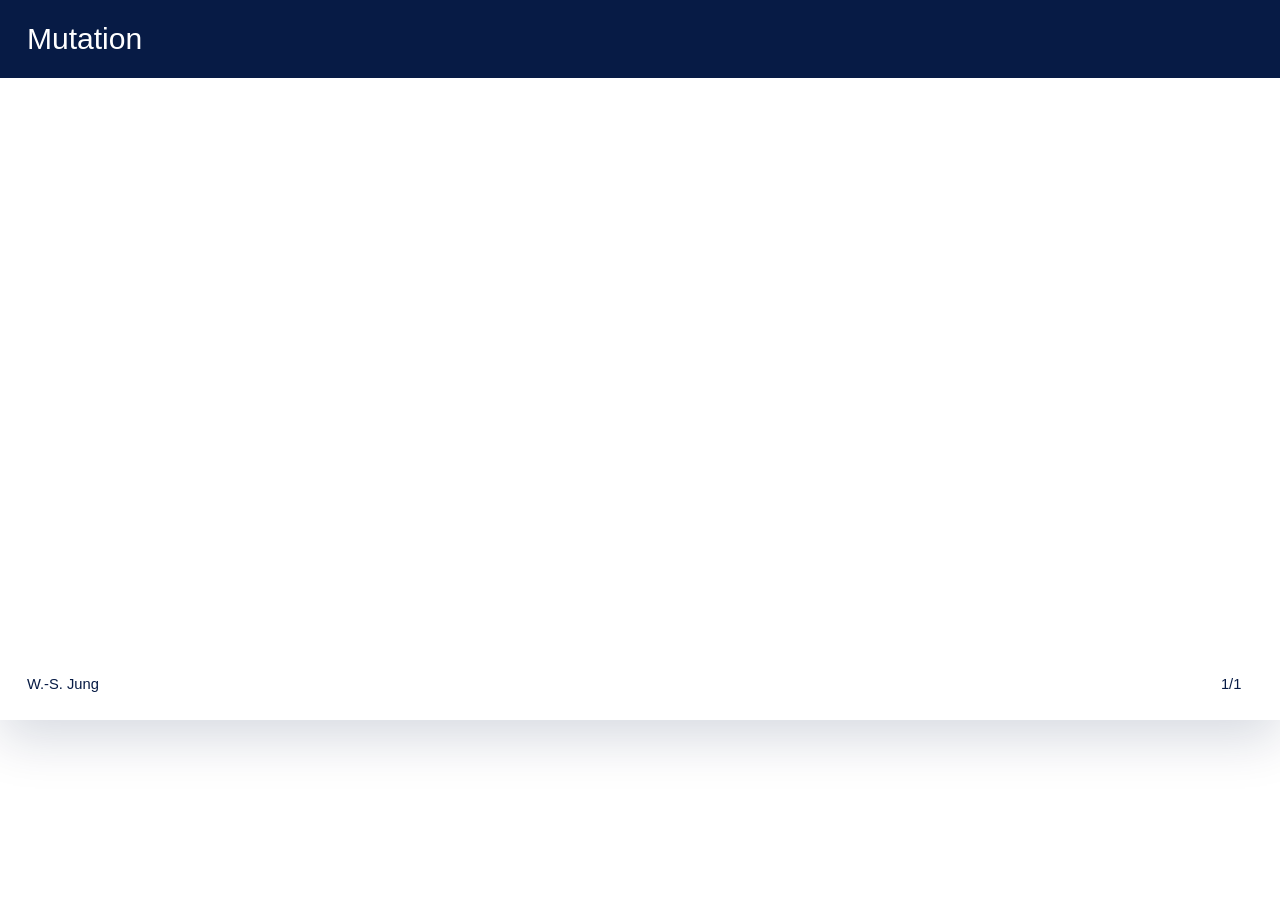
<file: index.html>
<!doctype html>
<html lang="en">
  <head>
    <meta charset="utf-8">
    <meta http-equiv="refresh" content="0; url=cluster_intro_html/cluster_intro.html">
    <title>KMS 80 Cluster Talk</title>
  </head>
  <body>
    <p>
      Open
      <a href="cluster_intro_html/cluster_intro.html">cluster_intro_html/cluster_intro.html</a>.
    </p>
  </body>
</html>
</file>
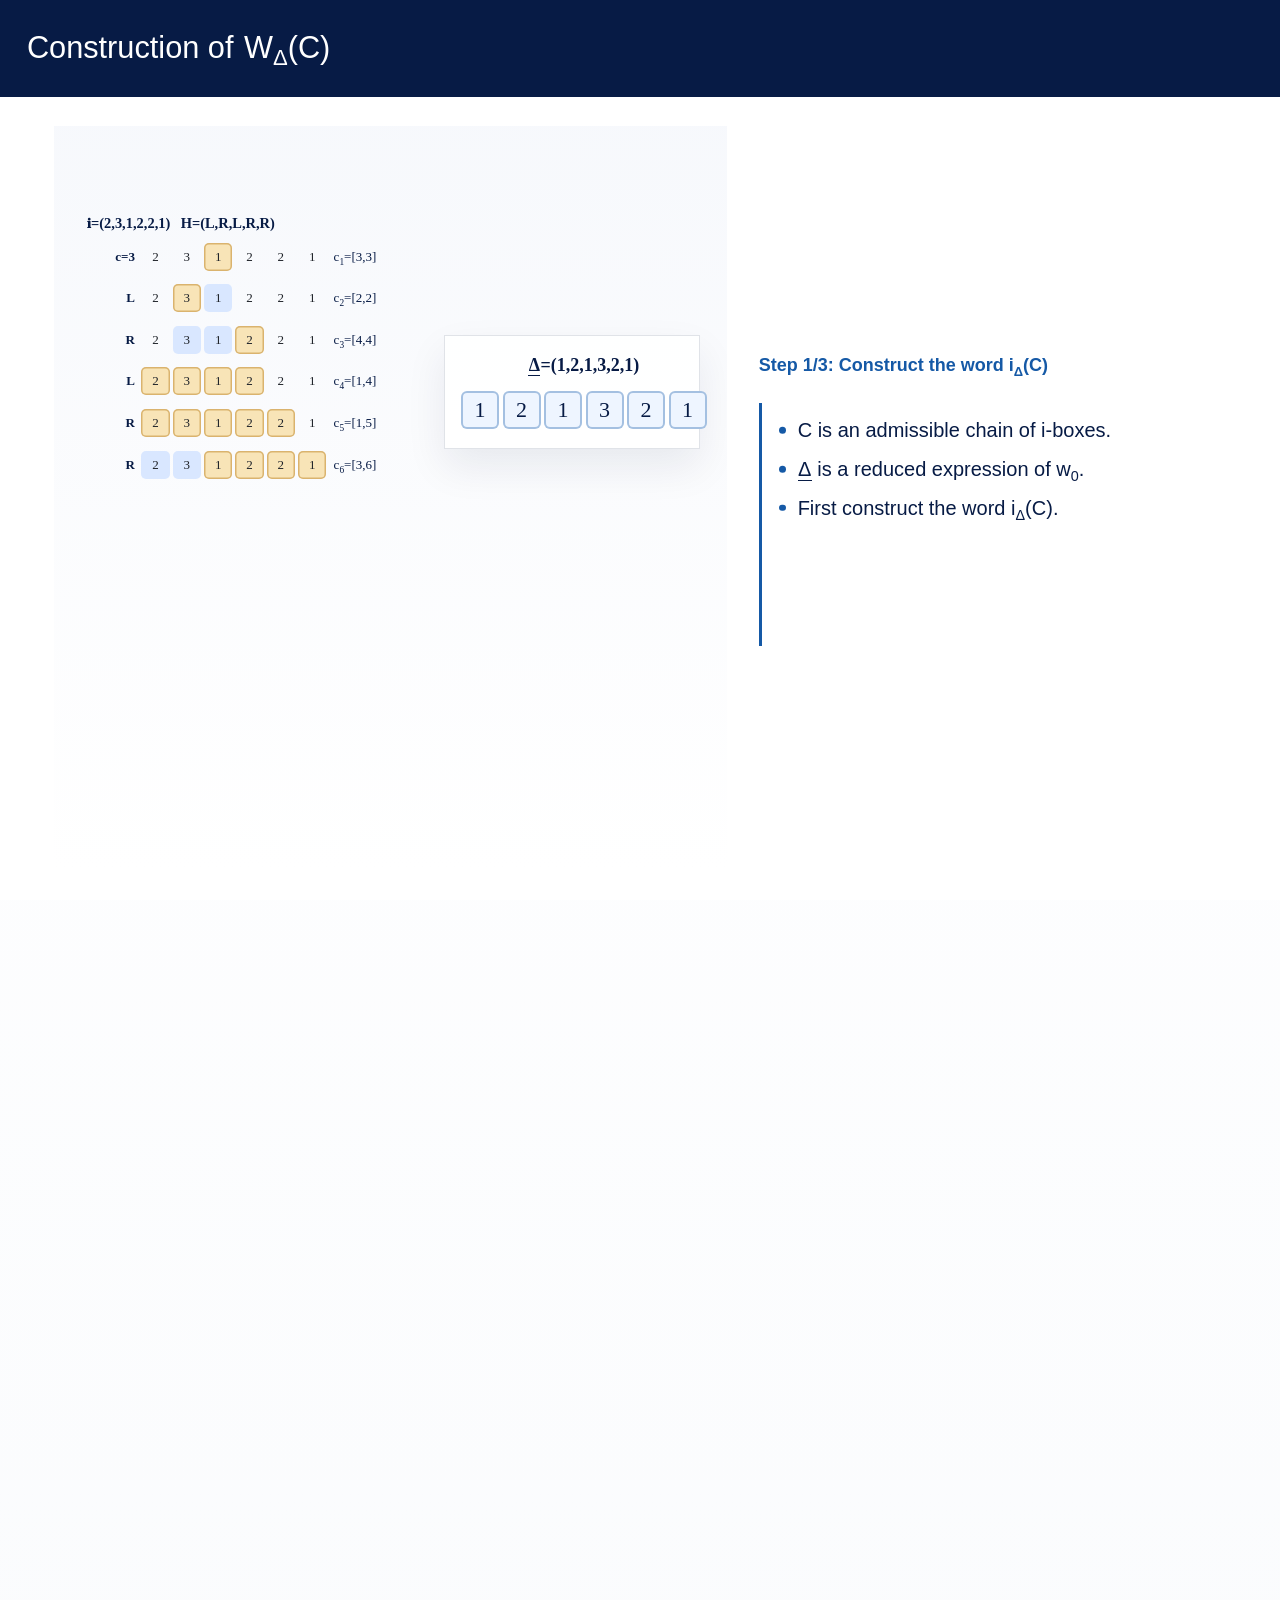
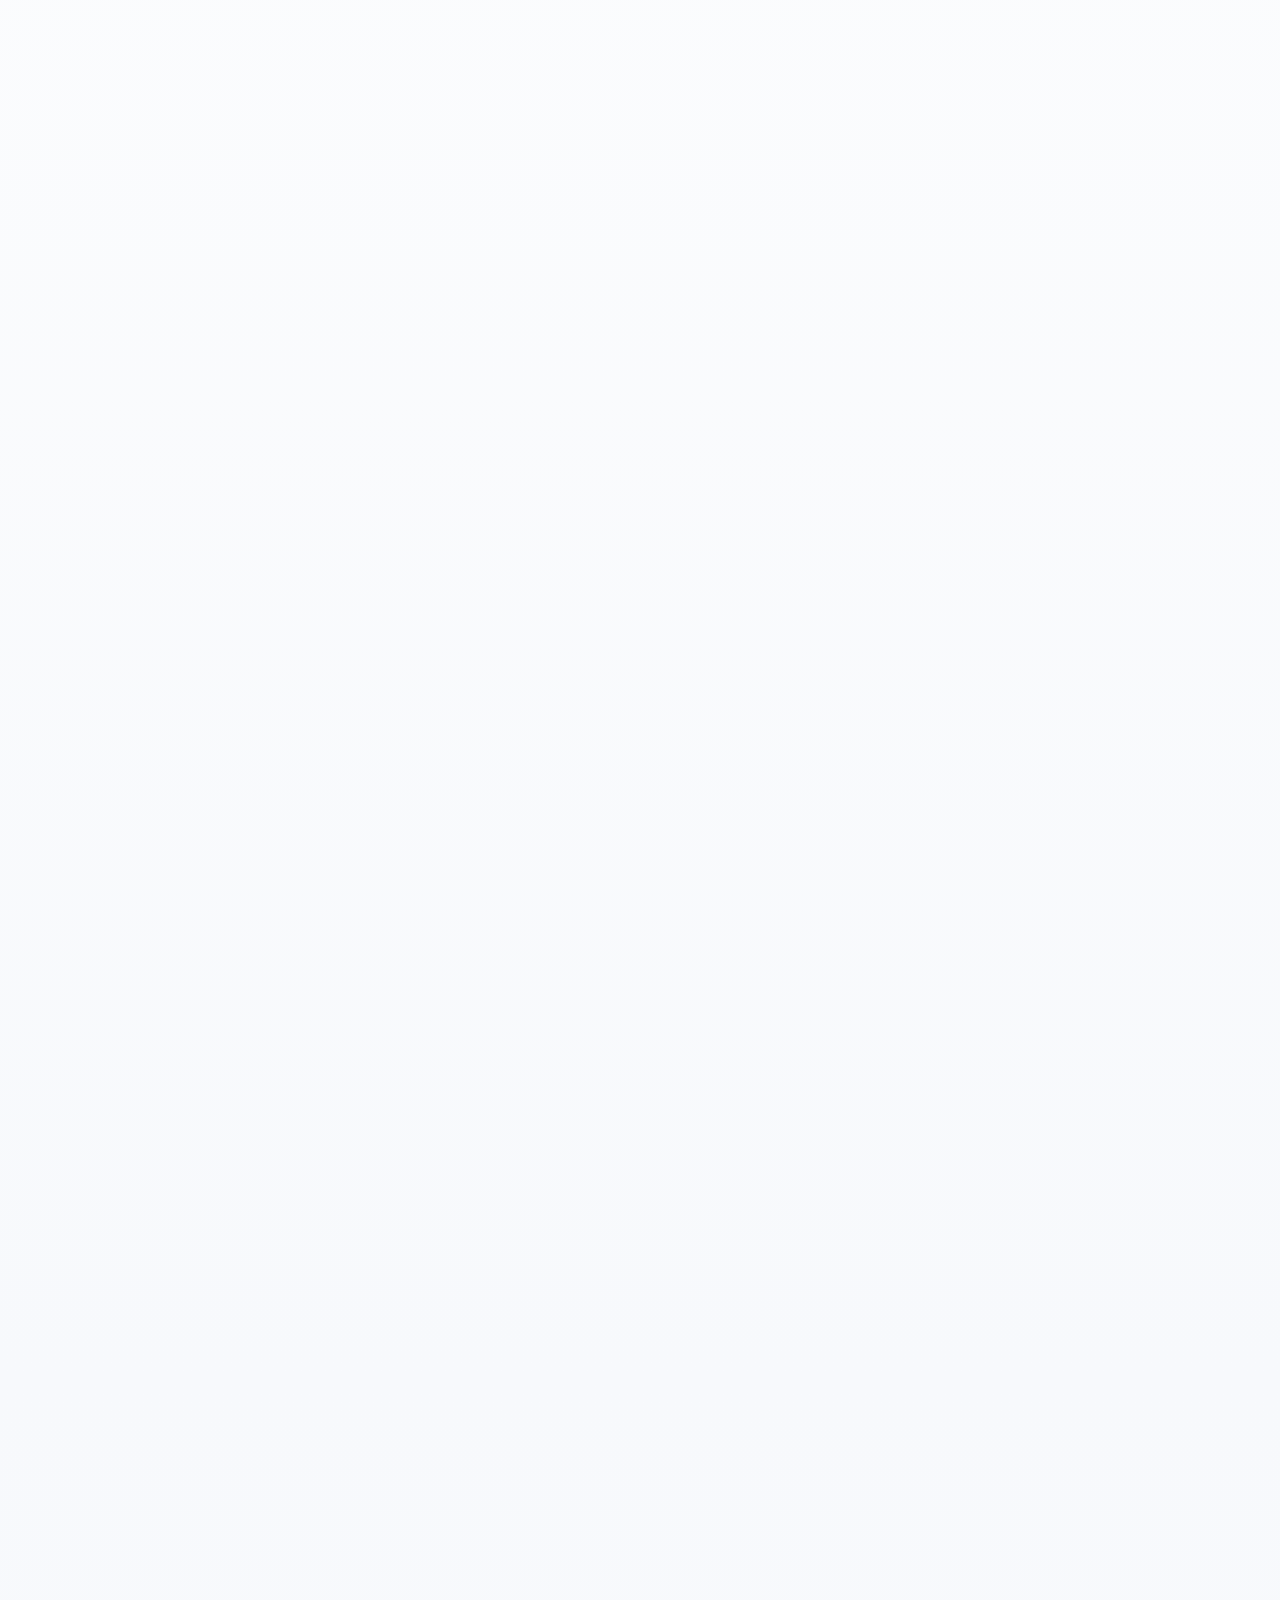
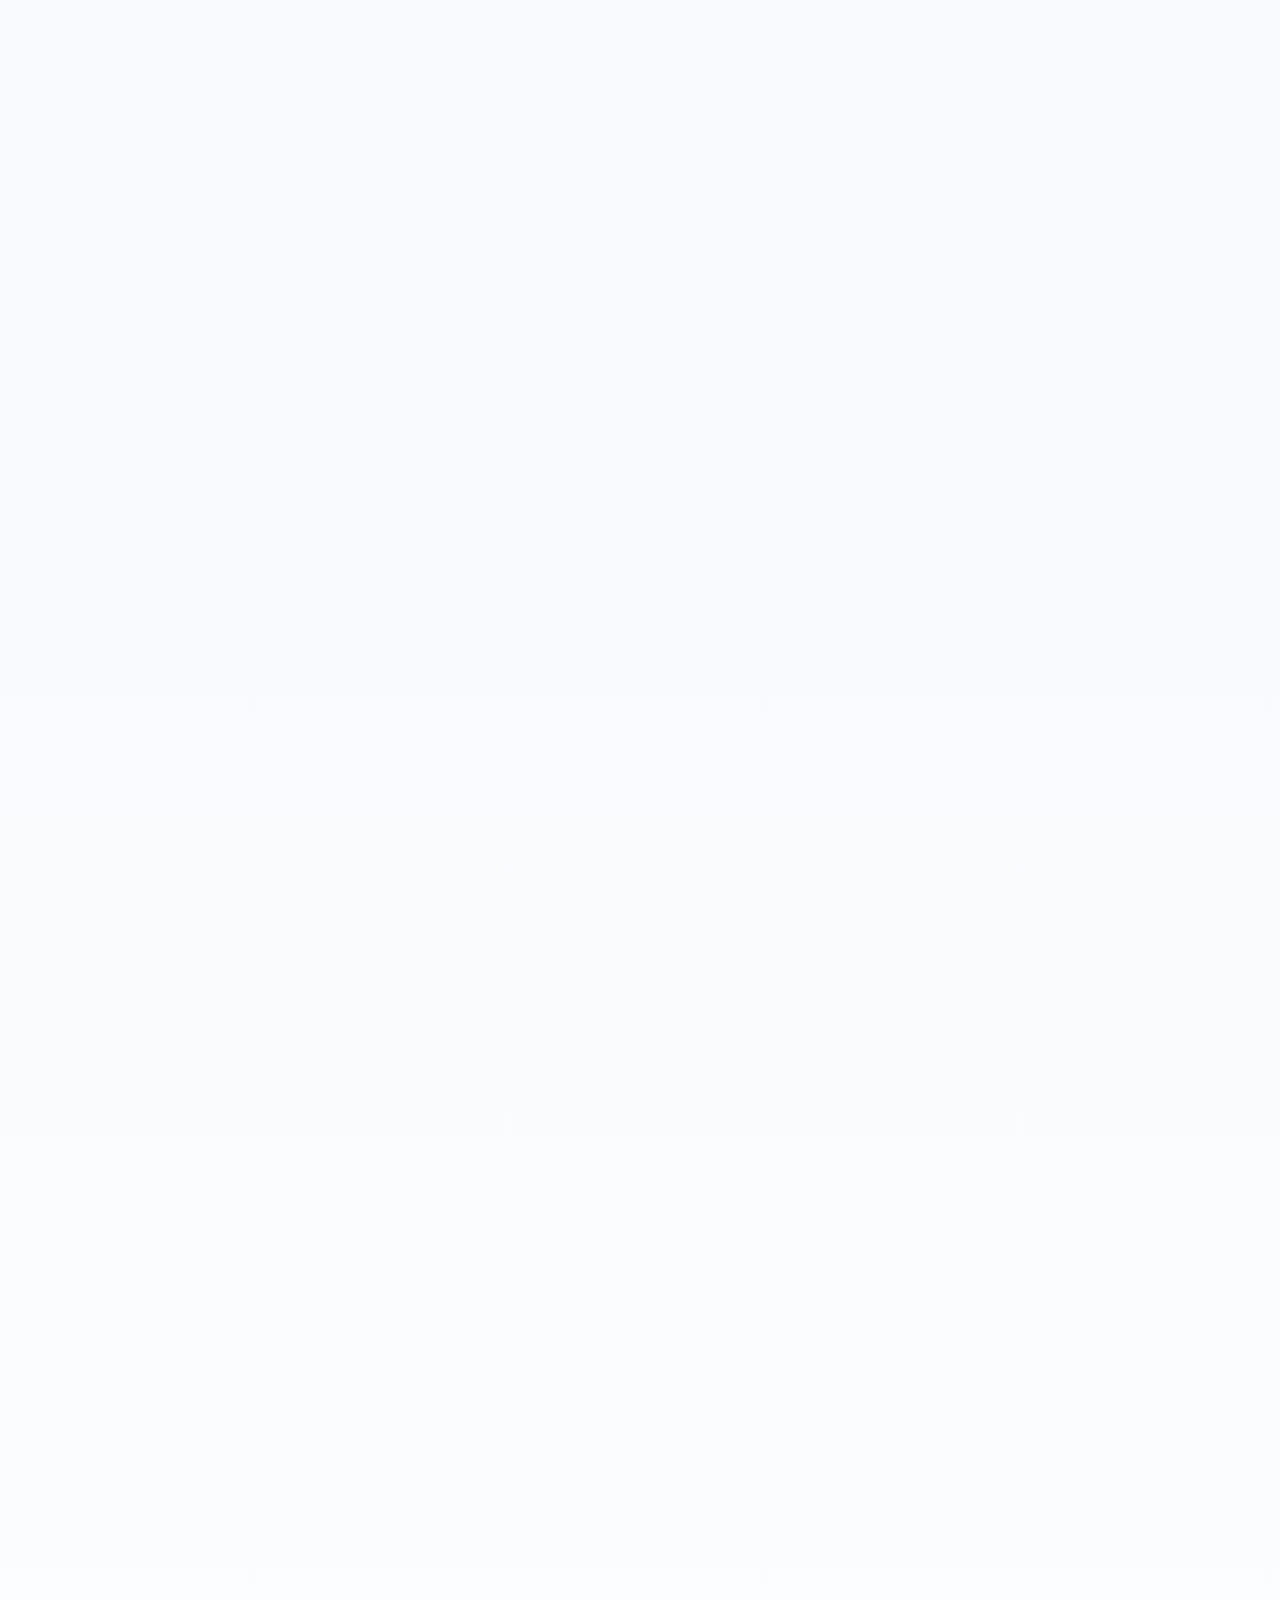
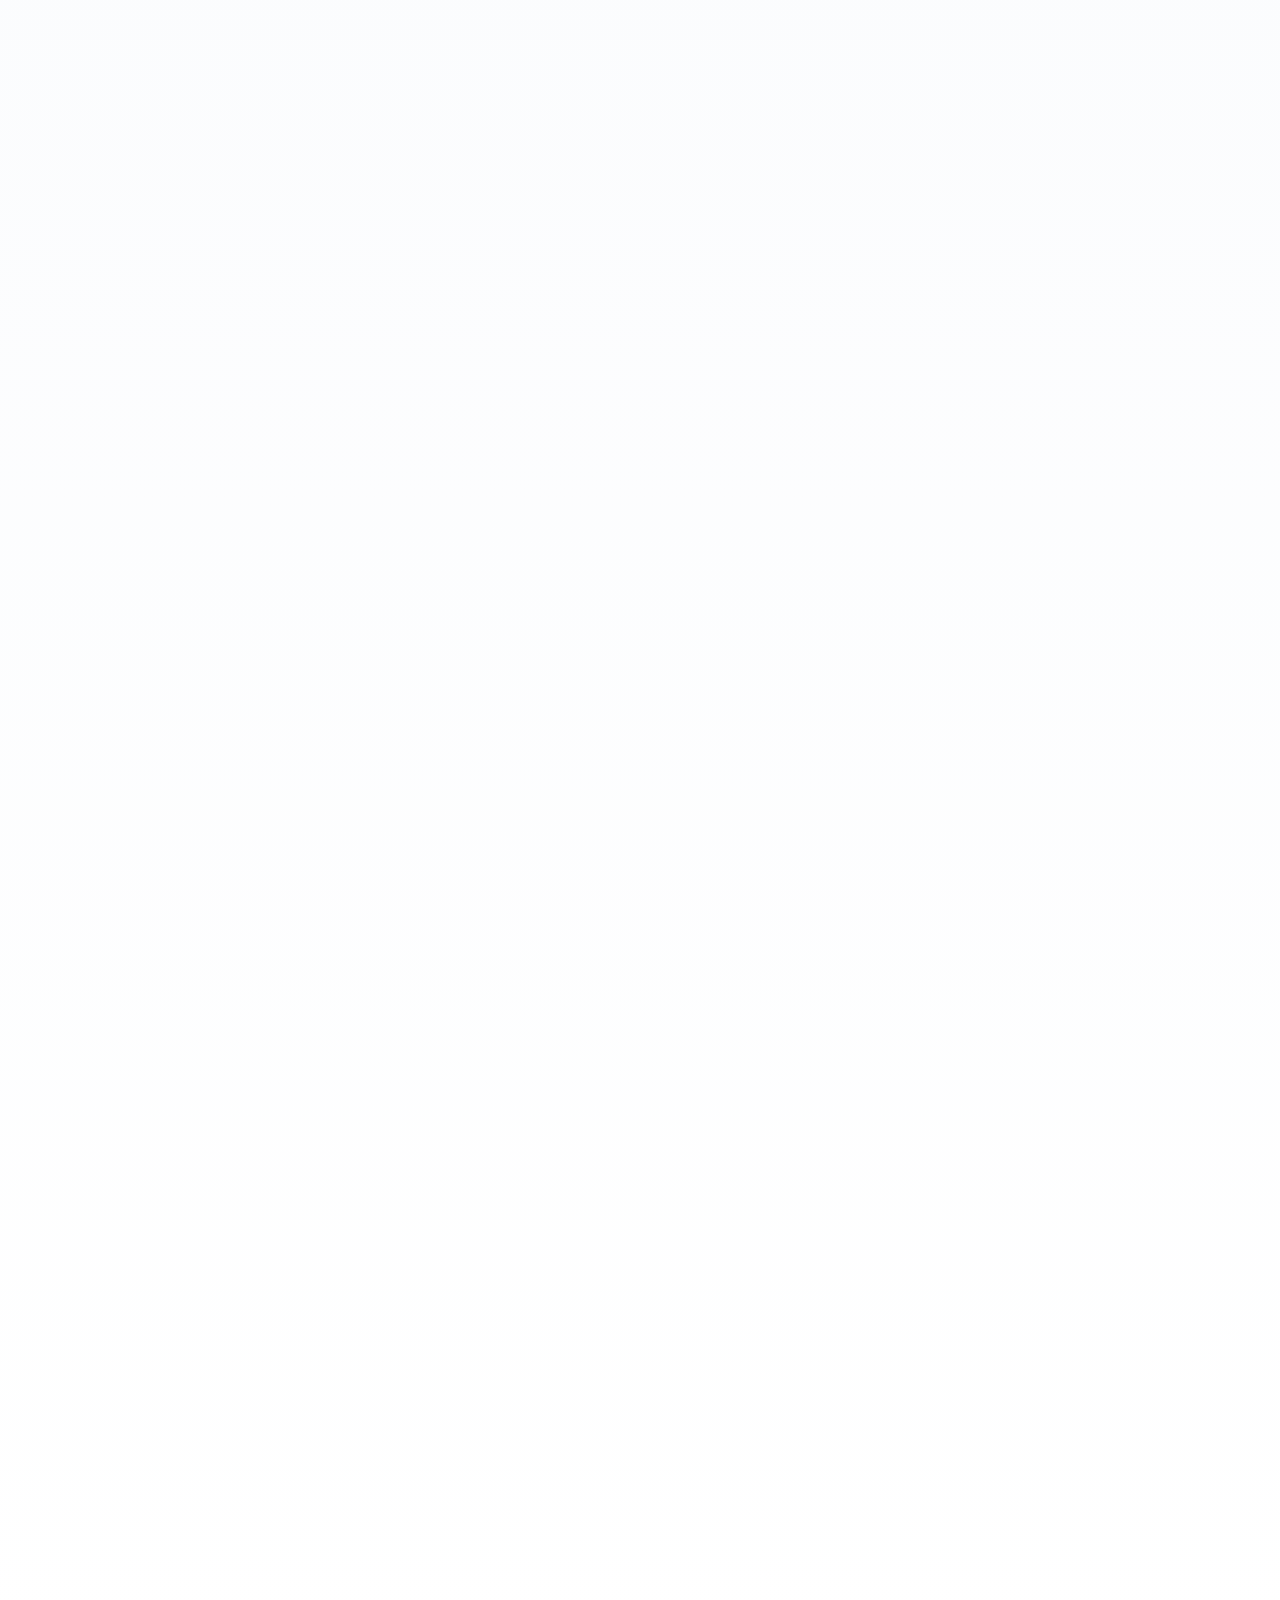
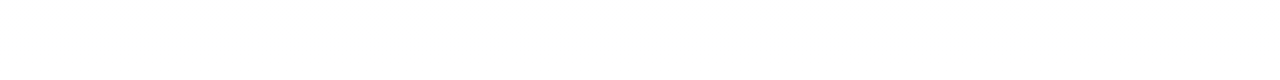
<file: wdelta_construction_html/index.html>
<!doctype html>
<html lang="en">
  <head>
    <meta charset="utf-8">
    <meta name="viewport" content="width=device-width, initial-scale=1">
    <title>Construction of W_Delta(frakC)</title>
    <link rel="stylesheet" href="./story_mode_embed/story_rebuild.css?v=source-labels-1">
    <link rel="stylesheet" href="./styles.css?v=source-labels-2">
  </head>
  <body>
    <script>
      if (new URLSearchParams(window.location.search).get("embed") === "1") {
        document.body.classList.add("deck-embed");
      }
    </script>
    <main class="scroll-shell" aria-label="Construction of W Delta frakC">
      <section class="sticky-frame">
        <header class="frame-title">
          Construction of <span class="math-formula">W<sub>Δ</sub>(C)</span>
        </header>

        <section class="frame-body">
          <section class="visual-panel" aria-label="Animated construction">
            <div id="visualCanvas" class="visual-canvas">
              <div id="pyramid" class="chain-pyramid" aria-label="i-box pyramid">
                <div class="chain-head">
                  <span class="math-formula">𝐢=(2,3,1,2,2,1)</span>
                  <span class="math-formula">H=(L,R,L,R,R)</span>
                </div>
                <div id="chainRows" class="chain-rows"></div>
              </div>

              <div id="deltaCard" class="delta-card" aria-label="underline Delta expression">
                <div class="word-caption"><span class="math-formula"><span class="rxw-symbol">Δ</span>=(1,2,1,3,2,1)</span></div>
                <div id="deltaStart" class="word-row"></div>
              </div>

              <div id="assembly" class="assembly" aria-label="i underline Delta assembly">
                <div class="assembly-word">
                  <div id="leftSlots" class="side-slots left-slots"></div>
                  <div id="deltaSpine" class="delta-spine"></div>
                  <div id="rightSlots" class="side-slots right-slots"></div>
                </div>
              </div>

              <div id="storyModeOverlay" class="story-mode-overlay" aria-label="Lower weave construction">
                <main class="story-rebuild-shell story-direct-shell">
                  <section class="rebuild-input-wrap story-mode-controls" aria-hidden="true">
                    <form id="input-form" class="input-panel">
                      <input id="rank-input" name="rank" type="number">
                      <input id="r-input" name="r" type="number">
                      <textarea id="u-input" name="u"></textarea>
                      <textarea id="rxw-input" name="rxw"></textarea>
                      <textarea id="lr-input" name="lr"></textarea>
                      <button id="random-button" type="button"></button>
                      <div id="error-box" hidden></div>
                    </form>
                  </section>

                  <section id="story-film" class="story-film" aria-label="Original story mode renderer">
                    <div class="story-sticky">
                      <div class="story-stage">
                        <svg id="story-svg" viewBox="0 0 1440 860" role="img" aria-label="Double inductive weave construction"></svg>
                        <button id="story-play-button" class="story-play-button" type="button" aria-label="Play animation">
                          <span class="story-play-icon" aria-hidden="true">▶</span>
                          <span class="story-play-label">Play</span>
                        </button>
                        <div id="story-caption" class="story-caption" aria-live="polite"></div>
                        <div class="story-progress" aria-hidden="true">
                          <span id="story-progress-fill"></span>
                        </div>
                      </div>
                    </div>
                  </section>
                </main>
              </div>

              <div id="starPanel" class="star-panel" aria-hidden="true">
                <span id="starFrom" class="star-value">3</span>
                <span class="star-arrow">-*-></span>
                <span id="starTo" class="star-value">1</span>
              </div>

              <div id="movingTokens" class="moving-tokens" aria-hidden="true"></div>
            </div>
          </section>

          <aside class="explanation-panel" aria-label="Construction explanation">
            <div id="phaseLabel" class="progress-label phase-label" aria-live="polite">
              <span class="phase-step active" data-phase="0">Step 1/3: Construct the word <span class="math-formula">i<sub>Δ</sub>(C)</span></span>
              <span class="phase-step" data-phase="1">Step 2/3: Build the weave <span class="math-formula">i<sub>Δ</sub>(C) → w<sub>0</sub></span></span>
              <span class="phase-step" data-phase="2">Step 3/3: Construct <span class="math-formula">W<sub>Δ</sub>(C)</span></span>
            </div>
            <div id="storyStack" class="story-stack">
              <section class="story-block active" data-story="0">
                <ul class="story-list">
                  <li><span class="math-formula">C</span> is an admissible chain of i-boxes.</li>
                  <li><span class="math-formula"><span class="rxw-symbol">Δ</span></span> is a reduced expression of <span class="math-formula">w<sub>0</sub></span>.</li>
                  <li>First construct the word <span class="math-formula">i<sub>Δ</sub>(C)</span>.</li>
                </ul>
              </section>

              <section class="story-block" data-story="1">
                <ul class="story-list">
                  <li>Place <span class="math-formula"><span class="rxw-symbol">Δ</span></span> in the middle.</li>
                </ul>
              </section>

              <section class="story-block" data-story="2">
                <ul class="story-list">
                  <li>Read the i-boxes in the order of <span class="math-formula">C</span>.</li>
                  <li>For each i-box, record its color: the index at the endpoint.</li>
                </ul>
              </section>

              <section class="story-block" data-story="3">
                <ul class="story-list">
                  <li>If <span class="math-formula">c</span> or <span class="math-formula">R</span>, then place the color on the right of <span class="math-formula"><span class="rxw-symbol">Δ</span></span>.</li>
                  <li>If <span class="math-formula">L</span>, then apply the <span class="math-formula">*</span>-involution and place the result on the left of <span class="math-formula"><span class="rxw-symbol">Δ</span></span>.</li>
                </ul>
              </section>

              <section class="story-block" data-story="4">
                <ul class="story-list">
                  <li>The resulting word is <span class="math-formula">i<sub>Δ</sub>(C)</span>.</li>
                </ul>
              </section>

              <section class="story-block" data-story="5">
                <ul class="story-list">
                  <li>Start from the word <span class="math-formula">i<sub>Δ</sub>(C)</span>.</li>
                  <li>For <span class="math-formula">t=1,...,r</span>, attach the strand for <span class="math-formula">c<sub>t</sub></span><br>to the same-color Δ-strand;<br>use 4-/6-valent moves if necessary;<br>then create one trivalent vertex.</li>
                  <li>This gives a weave <span class="math-formula">i<sub>Δ</sub>(C) → w<sub>0</sub></span>.</li>
                </ul>
              </section>

              <section class="story-block" data-story="6">
                <ul class="story-list final-story-list">
                  <li class="final-emphasis final-construct-emphasis">Construct another weave <span class="math-formula"><span class="rxw-symbol">Δ</span>i → i<sub>Δ</sub>(C)</span><br>using only 4- and 6-valent vertices.</li>
                  <li class="final-emphasis final-concat-emphasis final-emphasis-gap">Concatenate these two weaves.</li>
                  <li class="final-emphasis final-result-emphasis">This gives <span class="math-formula">W<sub>Δ</sub>(C): <span class="rxw-symbol">Δ</span>i → w<sub>0</sub></span>.</li>
                </ul>
              </section>
            </div>
          </aside>
        </section>
      </section>
    </main>
    <script>
      window.STORY_MODE_EMBED = true;
    </script>
    <script src="./script.js?v=construction-visible-1"></script>
    <script src="./story_mode_embed/story_rebuild.bundle.js?v=construction-visible-1"></script>
  </body>
</html>
</file>
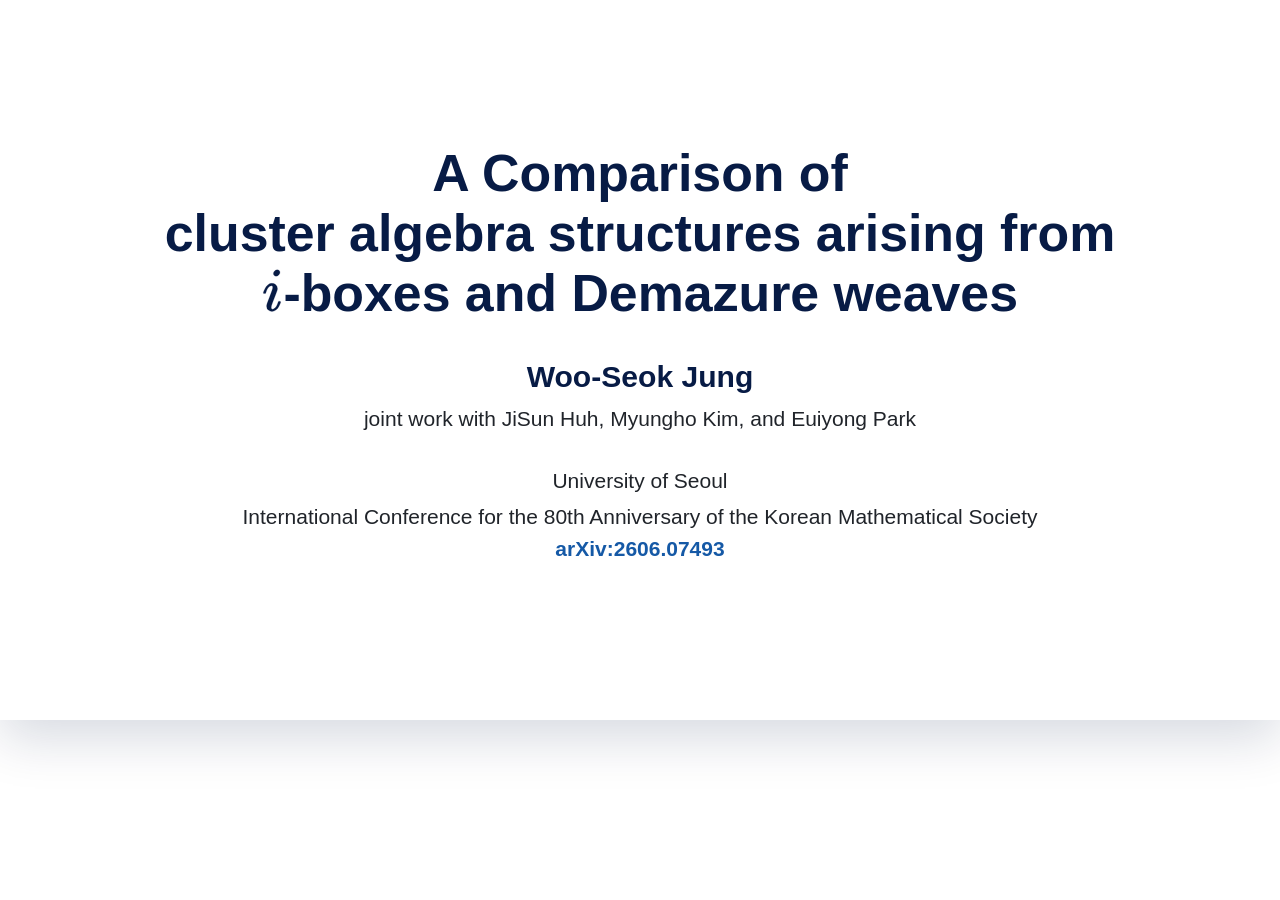
<file: OPEN_PRESENTATION.html>
<!doctype html>
<html lang="en">
  <head>
    <meta charset="utf-8">
    <meta http-equiv="refresh" content="0; url=cluster_intro_html/cluster_intro.html">
    <title>Open Presentation</title>
  </head>
  <body>
    <p>
      Open
      <a href="cluster_intro_html/cluster_intro.html">cluster_intro_html/cluster_intro.html</a>.
    </p>
  </body>
</html>
</file>
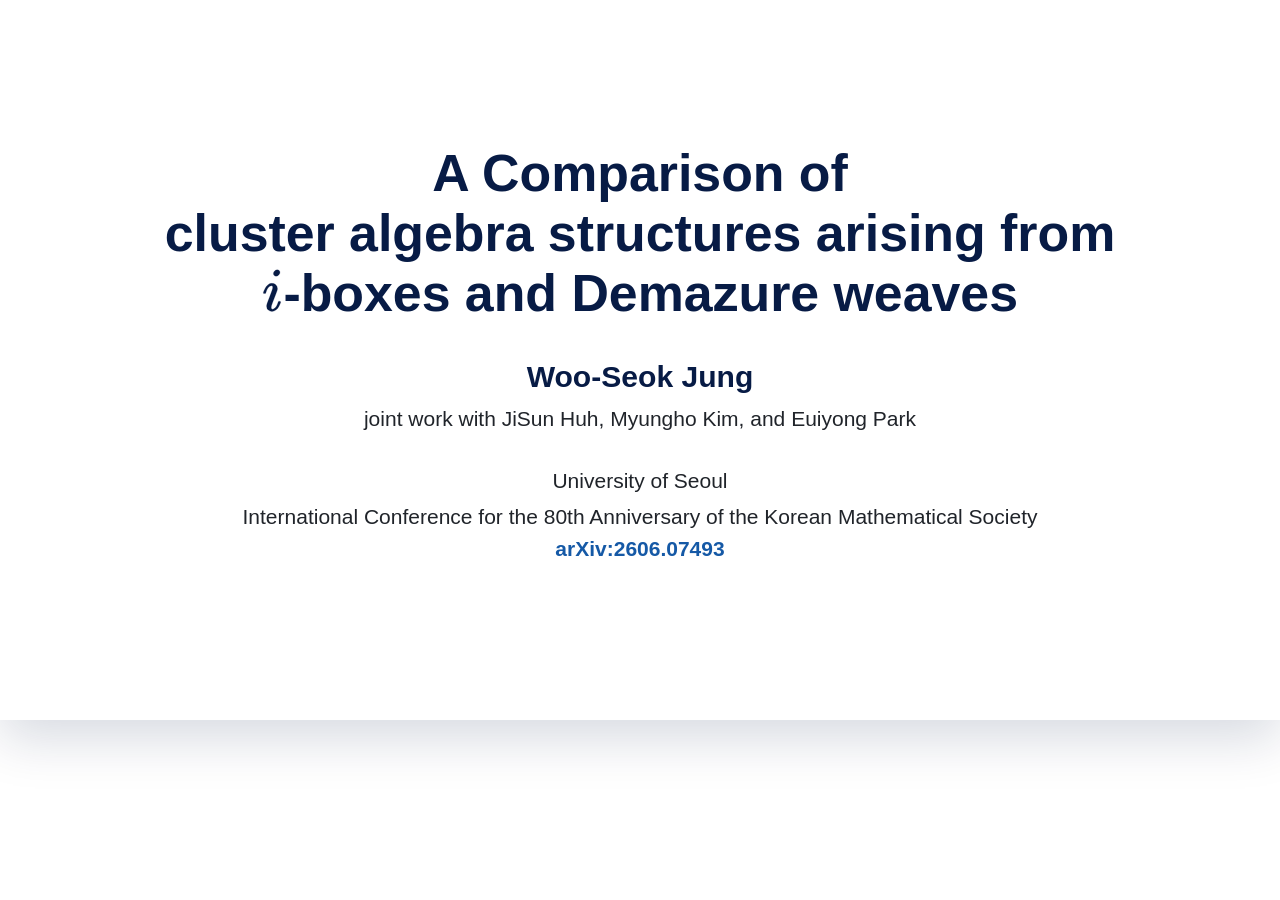
<file: cluster_intro_html/cluster_intro.html>
<!doctype html>
<html lang="en">
  <head>
    <meta charset="utf-8">
    <meta name="viewport" content="width=device-width, initial-scale=1">
    <title>A Comparison of cluster algebra structures arising from i-boxes and Demazure weaves</title>
    <link rel="stylesheet" href="./cluster_intro.css?v=cluster-flow-20260624-67">
    <script>
      window.MathJax = {
        tex: {
          inlineMath: [["\\(", "\\)"], ["$", "$"]],
          macros: {
            C: "\\mathbb{C}",
            Q: "\\mathbb{Q}",
            R: "\\mathbb{R}",
            Z: "\\mathbb{Z}",
            boldsymbol: ["\\mathbf{#1}", 1],
            bfA: "{\\mathbb{Z}[q^{\\pm1/2}]}",
            kk: "{\\mathbb{Q}(q^{1/2})}",
            g: "\\mathfrak{g}",
            sfG: "\\mathsf{G}",
            sfB: "\\mathsf{B}",
            sfK: "\\mathsf{K}",
            sfT: "\\mathsf{T}",
            weyl: "\\mathsf{W}",
            Br: "\\operatorname{Br}",
            Seq: "\\mathrm{Seq}",
            Conf: "\\operatorname{Conf}",
            uii: "\\boldsymbol{i}",
            ujj: "\\boldsymbol{j}",
            rxw: "\\underline{\\Delta}",
            ttb: "\\mathtt{b}",
            bg: "\\sigma",
            frakC: "\\mathfrak{C}",
            frakc: "\\mathfrak{c}",
            fW: "\\mathfrak{W}",
            seed: "\\Sigma",
            scrA: "\\mathscr{A}",
            cA: "\\mathscr{A}",
            ccA: "\\mathscr{A}_{\\bullet}",
            calA: "\\mathcal{A}",
            hcalA: "\\widehat{\\calA}",
            obbA: "\\mathbb{A}",
            tobbA: "\\widetilde{\\mathbb{A}}",
            pP: "\\mathcal{P}",
            tpP: "\\widetilde{\\mathcal{P}}",
            TT: "\\mathrm{T}",
            FF: "\\mathsf{p}",
            bFF: "\\overline{\\mathsf{p}}",
            rmF: "\\mathrm{F}",
            mD: "\\mathsf{D}"
          }
        },
        svg: { fontCache: "global" },
        startup: { typeset: false }
      };
    </script>
    <script defer src="./mathjax/tex-svg.js"></script>
  </head>
  <body>
    <main id="deck" class="slide-shell" aria-label="Animated presentation">
      <header id="frame-title" class="frame-title">Mutation</header>

      <section class="slide-body">
        <section id="title-slide" class="title-slide" aria-label="Title slide">
          <div class="title-content">
            <h1 class="paper-title">
              <span>A Comparison of</span>
              <span>cluster algebra structures arising from</span>
              <span>\(i\)-boxes and Demazure weaves</span>
            </h1>
            <div class="title-author-block">
              <p class="speaker">Woo-Seok Jung</p>
              <p class="joint">joint work with JiSun Huh, Myungho Kim, and Euiyong Park</p>
            </div>
            <div class="title-venue-block">
              <p class="affiliation">University of Seoul</p>
              <p class="conference">International Conference for the 80th Anniversary of the Korean Mathematical Society</p>
              <p class="arxiv"><a href="https://arxiv.org/abs/2606.07493">arXiv:2606.07493</a></p>
            </div>
          </div>
        </section>

        <section id="overview-slide" class="static-slide single-column overview-slide" aria-label="Overview">
          <div class="overview-content">
            <h1>Overview</h1>
            <ol class="overview-list">
              <li>Cluster Algebra</li>
              <li>Bosonic Extension</li>
              <li>Braid Variety</li>
              <li>Comparison Theorem</li>
            </ol>
          </div>
        </section>

        <section id="section-slide" class="section-slide" aria-label="Section slide">
          <h1 id="section-heading">Cluster Algebra</h1>
          <div class="motivation-text" aria-label="Algebra and cluster algebra motivation">
            <div class="motivation-line">
              <span class="motivation-left">Algebra</span>
              <span class="motivation-arrow" aria-hidden="true">&larr;</span>
              <span class="motivation-right">generators, relations</span>
            </div>
            <div class="motivation-line">
              <span class="motivation-left">Cluster algebra</span>
              <span class="motivation-arrow" aria-hidden="true">&larr;</span>
              <span class="motivation-right">seed</span>
            </div>
          </div>
        </section>

        <section id="cluster-slide" class="cluster-slide">
        <section class="visual-panel" aria-label="Animated quiver and seed">
          <svg id="cluster-svg" viewBox="0 0 760 520" role="img" aria-label="Seed mutation animation">
            <defs>
              <marker id="arrow" markerWidth="7" markerHeight="7" refX="6.1" refY="3.5" orient="auto" markerUnits="strokeWidth">
                <path d="M 0 0 L 7 3.5 L 0 7 z"></path>
              </marker>
              <marker id="arrow-gold" markerWidth="7" markerHeight="7" refX="6.1" refY="3.5" orient="auto" markerUnits="strokeWidth">
                <path d="M 0 0 L 7 3.5 L 0 7 z"></path>
              </marker>
              <marker id="mini-arrow" markerWidth="5" markerHeight="5" refX="4.4" refY="2.5" orient="auto" markerUnits="strokeWidth">
                <path d="M 0 0 L 5 2.5 L 0 5 z"></path>
              </marker>
            </defs>

            <g id="seed-view" class="seed-view">
              <g id="original-seed" class="original-seed">
                <path id="path-12" class="quiver-edge" d="M 294 260 L 374 260"></path>
                <path id="path-23" class="quiver-edge" d="M 454 260 L 534 260"></path>
                <path id="path-13" class="quiver-edge new-edge" d="M 289 232 C 352 168 476 168 539 232"></path>

                <g id="node-4" class="node frozen-node" transform="translate(166 154)">
                  <rect x="-35" y="-35" width="70" height="70"></rect>
                  <text class="node-text" y="6">x<tspan baseline-shift="sub" font-size="18">4</tspan></text>
                </g>
                <g id="node-1" class="node mutable-node" transform="translate(256 260)">
                  <circle r="38"></circle>
                  <text class="node-text" y="6">x<tspan baseline-shift="sub" font-size="18">1</tspan></text>
                </g>
                <g id="node-2" class="node mutable-node active-node" transform="translate(414 260)">
                  <circle r="38"></circle>
                  <text id="node-2-text" class="node-text" y="6">x<tspan baseline-shift="sub" font-size="18">2</tspan></text>
                </g>
                <g id="node-3" class="node mutable-node" transform="translate(572 260)">
                  <circle r="38"></circle>
                  <text class="node-text" y="6">x<tspan baseline-shift="sub" font-size="18">3</tspan></text>
                </g>
                <path id="path-41" class="quiver-edge frozen-edge above-edge" d="M 210 187 L 236 228"></path>

                <text class="frozen-label" x="166" y="103">frozen</text>
                <text class="mutable-label" x="414" y="326">mutable</text>
                <text id="focus-mutation-label" class="focus-mutation-label" x="414" y="354">mutate at 2</text>
                <text class="seed-label" x="414" y="382">&#931; = (x, Q)</text>
              </g>

              <g id="mutation-flow" class="mutation-flow">
                <path class="mutation-arrow" d="M 414 234 L 414 288"></path>
                <path class="mutation-arrow-return" d="M 414 288 L 414 234"></path>
                <text id="mutation-label" class="mutation-label" x="448" y="266">&#956;<tspan baseline-shift="sub" font-size="14">2</tspan></text>
              </g>

              <g id="variable-formula" class="variable-formula" transform="translate(414 454)">
                <text class="formula-main" x="0" y="0">x</text>
                <text class="formula-sub" x="13" y="8">2</text>
                <text class="formula-prime" x="24" y="-10">&#8242;</text>
                <text class="formula-main" x="50" y="0">=</text>
                <text class="formula-main" x="88" y="0">(</text>
                <text class="formula-main" x="107" y="0">x</text>
                <text class="formula-sub" x="120" y="8">1</text>
                <text class="formula-main" x="147" y="0">+</text>
                <text class="formula-main" x="174" y="0">x</text>
                <text class="formula-sub" x="187" y="8">3</text>
                <text class="formula-main" x="206" y="0">)</text>
                <line class="formula-frac" x1="84" y1="15" x2="211" y2="15"></line>
                <text class="formula-main" x="147" y="40">x</text>
                <text class="formula-sub" x="160" y="48">2</text>
              </g>

              <g id="copy-seed" class="copy-seed">
                <path class="quiver-edge highlight-edge" d="M 294 365 L 374 365"></path>
                <path class="quiver-edge highlight-edge" d="M 454 365 L 534 365"></path>
                <path class="quiver-edge new-edge visible highlight-edge" d="M 289 337 C 352 286 476 286 539 337"></path>
                <path class="quiver-edge frozen-edge above-edge" d="M 210 292 L 236 333"></path>

                <g class="node frozen-node" transform="translate(166 259)">
                  <rect x="-28" y="-28" width="56" height="56"></rect>
                  <text class="node-text small-node-text" y="5">x<tspan baseline-shift="sub" font-size="15">4</tspan></text>
                </g>
                <g class="node mutable-node" transform="translate(256 365)">
                  <circle r="32"></circle>
                  <text class="node-text small-node-text" y="5">x<tspan baseline-shift="sub" font-size="15">1</tspan></text>
                </g>
                <g class="node mutable-node active-node" transform="translate(414 365)">
                  <circle r="32"></circle>
                  <text class="node-text small-node-text" y="5">x<tspan baseline-shift="sub" font-size="15">2</tspan></text>
                </g>
                <g class="node mutable-node" transform="translate(572 365)">
                  <circle r="32"></circle>
                  <text class="node-text small-node-text" y="5">x<tspan baseline-shift="sub" font-size="15">3</tspan></text>
                </g>
              </g>

              <g id="mutated-seed" class="mutated-seed">
                <path class="quiver-edge" d="M 374 365 L 294 365"></path>
                <path class="quiver-edge" d="M 534 365 L 454 365"></path>
                <path class="quiver-edge new-edge visible" d="M 289 337 C 352 286 476 286 539 337"></path>
                <path class="quiver-edge frozen-edge above-edge" d="M 210 292 L 236 333"></path>

                <g class="node frozen-node" transform="translate(166 259)">
                  <rect x="-28" y="-28" width="56" height="56"></rect>
                  <text class="node-text small-node-text" y="5">x<tspan baseline-shift="sub" font-size="15">4</tspan></text>
                </g>
                <g class="node mutable-node" transform="translate(256 365)">
                  <circle r="32"></circle>
                  <text class="node-text small-node-text" y="5">x<tspan baseline-shift="sub" font-size="15">1</tspan></text>
                </g>
                <g class="node mutable-node active-node" transform="translate(414 365)">
                  <circle r="32"></circle>
                  <text class="node-text small-node-text" x="-3" y="5">x<tspan baseline-shift="sub" font-size="15">2</tspan></text>
                  <text class="prime-mark" x="14" y="-10">&#8242;</text>
                </g>
                <g class="node mutable-node" transform="translate(572 365)">
                  <circle r="32"></circle>
                  <text class="node-text small-node-text" y="5">x<tspan baseline-shift="sub" font-size="15">3</tspan></text>
                </g>
                <text class="seed-label lower-seed-label" x="414" y="468">&#956;<tspan baseline-shift="sub" font-size="17">2</tspan>(&#931;)</text>
              </g>

              <g id="continuation-view" class="continuation-view">
                <g class="pattern-node pattern-root" transform="translate(375 160)">
                  <circle r="52"></circle>
                  <text y="5">&#931;</text>
                </g>
                <path class="pattern-edge" d="M 375 214 L 375 309"></path>
                <path class="pattern-edge bridge-extra" d="M 334 196 L 257 246"></path>
                <path class="pattern-edge bridge-extra" d="M 416 196 L 493 246"></path>
                <text class="pattern-edge-label" x="394" y="262">&#956;<tspan baseline-shift="sub" font-size="13">2</tspan></text>
                <text class="pattern-edge-label bridge-extra" x="290" y="221">&#956;<tspan baseline-shift="sub" font-size="13">1</tspan></text>
                <text class="pattern-edge-label bridge-extra" x="460" y="221">&#956;<tspan baseline-shift="sub" font-size="13">3</tspan></text>
                <g class="pattern-node bridge-extra" transform="translate(235 260)">
                  <circle r="38"></circle>
                  <text class="pattern-side-text" y="5">&#956;<tspan baseline-shift="sub" font-size="11">1</tspan>(&#931;)</text>
                </g>
                <g class="pattern-node target-node" transform="translate(375 355)">
                  <circle r="48"></circle>
                  <text class="pattern-root-text" y="5">&#956;<tspan baseline-shift="sub" font-size="13">2</tspan>(&#931;)</text>
                </g>
                <g class="pattern-node bridge-extra" transform="translate(515 260)">
                  <circle r="38"></circle>
                  <text class="pattern-side-text" y="5">&#956;<tspan baseline-shift="sub" font-size="11">3</tspan>(&#931;)</text>
                </g>
              </g>
            </g>

            <g id="one-step-view" class="one-step-view">
              <path class="one-step-edge edge-mu1" d="M 338 222 C 306 194 276 172 252 156"></path>
              <path class="one-step-edge edge-mu3" d="M 422 222 C 454 194 484 172 508 156"></path>
              <path class="one-step-edge edge-mu2" d="M 380 308 C 380 334 380 358 380 382"></path>
              <text class="one-step-edge-label label-mu1" x="296" y="184">&#956;<tspan baseline-shift="sub" font-size="12">1</tspan></text>
              <text class="one-step-edge-label label-mu3" x="464" y="184">&#956;<tspan baseline-shift="sub" font-size="12">3</tspan></text>
              <text class="one-step-edge-label label-mu2" x="406" y="346">&#956;<tspan baseline-shift="sub" font-size="12">2</tspan></text>

              <g class="mini-seed root-mini-seed" transform="translate(380 260) scale(1.14)">
                <text class="mini-seed-title" x="0" y="-60">&#931;</text>
                <path class="mini-edge frozen-mini-edge" d="M -52 -24 L -36 -7"></path>
                <path class="mini-edge" d="M -24 0 L -9 0"></path>
                <path class="mini-edge" d="M 9 0 L 24 0"></path>
                <rect class="mini-node mini-frozen" x="-70" y="-43" width="26" height="26"></rect>
                <circle class="mini-node" cx="-36" cy="0" r="13"></circle>
                <circle class="mini-node active" cx="0" cy="0" r="13"></circle>
                <circle class="mini-node" cx="36" cy="0" r="13"></circle>
                <text class="mini-node-text" x="-57" y="-26">x<tspan baseline-shift="sub" font-size="8">4</tspan></text>
                <text class="mini-node-text" x="-36" y="4">x<tspan baseline-shift="sub" font-size="8">1</tspan></text>
                <text class="mini-node-text" x="0" y="4">x<tspan baseline-shift="sub" font-size="8">2</tspan></text>
                <text class="mini-node-text" x="36" y="4">x<tspan baseline-shift="sub" font-size="8">3</tspan></text>
              </g>

              <g class="mini-seed side-mini-seed seed-mu1" transform="translate(230 145) scale(0.9)">
                <text class="mini-seed-title" x="0" y="-55">&#956;<tspan baseline-shift="sub" font-size="12">1</tspan>(&#931;)</text>
                <path class="mini-edge frozen-mini-edge" d="M -36 -7 L -52 -24"></path>
                <path class="mini-edge frozen-mini-edge" d="M -44 -24 L -12 -6"></path>
                <path class="mini-edge" d="M -9 0 L -24 0"></path>
                <path class="mini-edge" d="M 9 0 L 24 0"></path>
                <rect class="mini-node mini-frozen" x="-70" y="-43" width="26" height="26"></rect>
                <circle class="mini-node active" cx="-36" cy="0" r="13"></circle>
                <circle class="mini-node" cx="0" cy="0" r="13"></circle>
                <circle class="mini-node" cx="36" cy="0" r="13"></circle>
                <text class="mini-node-text" x="-57" y="-26">x<tspan baseline-shift="sub" font-size="8">4</tspan></text>
                <text class="mini-node-text" x="-36" y="4">x<tspan baseline-shift="sub" font-size="8">1</tspan>&#8242;</text>
                <text class="mini-node-text" x="0" y="4">x<tspan baseline-shift="sub" font-size="8">2</tspan></text>
                <text class="mini-node-text" x="36" y="4">x<tspan baseline-shift="sub" font-size="8">3</tspan></text>
              </g>

              <g class="mini-seed side-mini-seed seed-mu3" transform="translate(530 145) scale(0.9)">
                <text class="mini-seed-title" x="0" y="-55">&#956;<tspan baseline-shift="sub" font-size="12">3</tspan>(&#931;)</text>
                <path class="mini-edge frozen-mini-edge" d="M -52 -24 L -36 -7"></path>
                <path class="mini-edge" d="M -24 0 L -9 0"></path>
                <path class="mini-edge" d="M 24 0 L 9 0"></path>
                <rect class="mini-node mini-frozen" x="-70" y="-43" width="26" height="26"></rect>
                <circle class="mini-node" cx="-36" cy="0" r="13"></circle>
                <circle class="mini-node" cx="0" cy="0" r="13"></circle>
                <circle class="mini-node active" cx="36" cy="0" r="13"></circle>
                <text class="mini-node-text" x="-57" y="-26">x<tspan baseline-shift="sub" font-size="8">4</tspan></text>
                <text class="mini-node-text" x="-36" y="4">x<tspan baseline-shift="sub" font-size="8">1</tspan></text>
                <text class="mini-node-text" x="0" y="4">x<tspan baseline-shift="sub" font-size="8">2</tspan></text>
                <text class="mini-node-text" x="36" y="4">x<tspan baseline-shift="sub" font-size="8">3</tspan>&#8242;</text>
              </g>

              <g class="mini-seed side-mini-seed seed-mu2" transform="translate(380 405) scale(0.9)">
                <text class="mini-seed-title" x="0" y="58">&#956;<tspan baseline-shift="sub" font-size="12">2</tspan>(&#931;)</text>
                <path class="mini-edge frozen-mini-edge" d="M -52 -24 L -36 -7"></path>
                <path class="mini-edge" d="M -9 0 L -24 0"></path>
                <path class="mini-edge" d="M 24 0 L 9 0"></path>
                <path class="mini-edge new-mini-edge" d="M -24 -10 C -5 -29 18 -29 24 -10"></path>
                <rect class="mini-node mini-frozen" x="-70" y="-43" width="26" height="26"></rect>
                <circle class="mini-node" cx="-36" cy="0" r="13"></circle>
                <circle class="mini-node active" cx="0" cy="0" r="13"></circle>
                <circle class="mini-node" cx="36" cy="0" r="13"></circle>
                <text class="mini-node-text" x="-57" y="-26">x<tspan baseline-shift="sub" font-size="8">4</tspan></text>
                <text class="mini-node-text" x="-36" y="4">x<tspan baseline-shift="sub" font-size="8">1</tspan></text>
                <text class="mini-node-text" x="0" y="4">x<tspan baseline-shift="sub" font-size="8">2</tspan>&#8242;</text>
                <text class="mini-node-text" x="36" y="4">x<tspan baseline-shift="sub" font-size="8">3</tspan></text>
              </g>

              <g class="regular-extra">
                <path class="regular-edge" d="M 200 124 C 168 102 142 86 112 70"></path>
                <path class="regular-edge" d="M 196 172 C 160 196 132 222 104 252"></path>
                <path class="regular-edge" d="M 560 124 C 592 102 618 86 648 70"></path>
                <path class="regular-edge" d="M 564 172 C 600 196 628 222 656 252"></path>
                <path class="regular-edge" d="M 350 430 C 318 448 288 462 256 478"></path>
                <path class="regular-edge" d="M 410 430 C 442 448 472 462 504 478"></path>
                <circle class="regular-node" cx="104" cy="66" r="13"></circle>
                <circle class="regular-node" cx="96" cy="260" r="13"></circle>
                <circle class="regular-node" cx="656" cy="66" r="13"></circle>
                <circle class="regular-node" cx="664" cy="260" r="13"></circle>
                <circle class="regular-node" cx="246" cy="484" r="13"></circle>
                <circle class="regular-node" cx="514" cy="484" r="13"></circle>
                <text class="regular-dots" x="72" y="70">...</text>
                <text class="regular-dots" x="68" y="268">...</text>
                <text class="regular-dots" x="686" y="70">...</text>
                <text class="regular-dots" x="692" y="268">...</text>
                <text class="regular-dots" x="216" y="493">...</text>
                <text class="regular-dots" x="544" y="493">...</text>
              </g>
            </g>

            <g id="pattern-view" class="pattern-view">
              <path class="pattern-edge" d="M 375 214 L 375 309"></path>
              <path class="pattern-edge" d="M 334 196 L 257 246"></path>
              <path class="pattern-edge" d="M 416 196 L 493 246"></path>
              <text class="pattern-edge-label" x="394" y="262">&#956;<tspan baseline-shift="sub" font-size="13">2</tspan></text>
              <text class="pattern-edge-label" x="290" y="221">&#956;<tspan baseline-shift="sub" font-size="13">1</tspan></text>
              <text class="pattern-edge-label" x="460" y="221">&#956;<tspan baseline-shift="sub" font-size="13">3</tspan></text>

              <path class="pattern-edge secondary" d="M 202 280 L 136 316"></path>
              <path class="pattern-edge secondary" d="M 236 294 L 236 363"></path>
              <path class="pattern-edge secondary" d="M 548 280 L 614 316"></path>
              <path class="pattern-edge secondary" d="M 514 294 L 514 363"></path>
              <path class="pattern-edge secondary" d="M 350 386 L 286 427"></path>
              <path class="pattern-edge secondary" d="M 400 386 L 464 427"></path>

              <g class="pattern-node pattern-root" transform="translate(375 160)">
                <circle r="52"></circle>
                <text y="5">&#931;</text>
              </g>
              <g class="pattern-node" transform="translate(235 260)">
                <circle r="38"></circle>
                <text class="pattern-side-text" y="5">&#956;<tspan baseline-shift="sub" font-size="11">1</tspan>(&#931;)</text>
              </g>
              <g class="pattern-node target-node" transform="translate(375 355)">
                <circle r="48"></circle>
                <text class="pattern-root-text" y="5">&#956;<tspan baseline-shift="sub" font-size="13">2</tspan>(&#931;)</text>
              </g>
              <g class="pattern-node" transform="translate(515 260)">
                <circle r="38"></circle>
                <text class="pattern-side-text" y="5">&#956;<tspan baseline-shift="sub" font-size="11">3</tspan>(&#931;)</text>
              </g>
              <g class="pattern-node small" transform="translate(116 326)">
                <circle r="23"></circle>
              </g>
              <g class="pattern-node small" transform="translate(235 388)">
                <circle r="23"></circle>
              </g>
              <g class="pattern-node small" transform="translate(634 326)">
                <circle r="23"></circle>
              </g>
              <g class="pattern-node small" transform="translate(515 388)">
                <circle r="23"></circle>
              </g>
              <g class="pattern-node small" transform="translate(262 442)">
                <circle r="23"></circle>
              </g>
              <g class="pattern-node small" transform="translate(488 442)">
                <circle r="23"></circle>
              </g>

              <text class="pattern-dots" x="86" y="340">...</text>
              <text class="pattern-dots" x="235" y="424">...</text>
              <text class="pattern-dots" x="664" y="340">...</text>
              <text class="pattern-dots" x="515" y="424">...</text>
              <text class="pattern-dots" x="230" y="463">...</text>
              <text class="pattern-dots" x="520" y="463">...</text>
              <g id="cluster-variable-labels" class="cluster-variable-labels">
                <text class="cluster-var-label root-vars" x="375" y="92">
                  x<tspan baseline-shift="sub" font-size="13">1</tspan>,
                  x<tspan baseline-shift="sub" font-size="13">2</tspan>,
                  x<tspan baseline-shift="sub" font-size="13">3</tspan>
                </text>
                <text class="cluster-var-label target-vars" x="375" y="422">
                  x<tspan baseline-shift="sub" font-size="13">1</tspan>,
                  x<tspan baseline-shift="sub" font-size="13">2</tspan><tspan baseline-shift="super" font-size="14">&#8242;</tspan>,
                  x<tspan baseline-shift="sub" font-size="13">3</tspan>
                </text>
                <text class="cluster-var-label side-vars" x="151" y="246">
                  x<tspan baseline-shift="sub" font-size="13">1</tspan><tspan baseline-shift="super" font-size="14">&#8242;</tspan>
                </text>
                <text class="cluster-var-label side-vars" x="600" y="246">
                  x<tspan baseline-shift="sub" font-size="13">3</tspan><tspan baseline-shift="super" font-size="14">&#8242;</tspan>
                </text>
              </g>
            </g>
          </svg>
          <div id="cluster-variable-display" class="cluster-variable-display">
            \(x_1,x_2,x_3,x_2',x_1',x_3',\ldots\)
          </div>
          <div id="cluster-algebra-display" class="cluster-algebra-display">
            <div class="cluster-algebra-main">
              \(\calA(\Sigma)=\mathbb P[x_1,x_2,x_3,x_2',x_1',x_3',\ldots]\subset \mathfrak F\)
            </div>
          </div>
        </section>

        <aside class="text-panel" aria-live="polite">
          <p id="step-kicker" class="step-kicker"></p>
          <h1 id="step-title"></h1>
          <div id="step-body" class="step-body"></div>
        </aside>
        </section>

        <section id="comparison-slide" class="comparison-slide" aria-label="Comparing cluster structures">
          <div class="comparison-text">
            <p>
              Cluster algebras were introduced by Fomin and Zelevinsky,
              motivated by canonical bases and total positivity.
            </p>
            <p>
              They now appear in many areas, including Lie theory,
              representation theory, and algebraic geometry.
            </p>
            <p class="comparison-main-line">
              In this talk, we compare two cluster algebra structures
              from different origins.
            </p>
          </div>

          <div class="comparison-structures" aria-label="Two cluster algebra structures">
            <div class="structure-block">
              <div class="structure-title">bosonic extension</div>
            </div>
            <div class="structure-divider">and</div>
            <div class="structure-block">
              <div class="structure-title">braid variety</div>
            </div>
          </div>
        </section>

        <section id="bosonic-extension-slide" class="static-slide bosonic-slide" aria-label="Bosonic extension">
          <div class="static-left setup-panel">
            <div class="setup-grid">
              <div>\(\mathfrak g\): Lie algebra of finite ADE type</div>
              <div>\(I\): index set of simple roots</div>
            </div>

            <div class="dynkin-row" aria-label="A3 Dynkin diagram">
              <span class="dynkin-label">\(A_3\)</span>
              <span class="dynkin-node">1</span>
              <span class="dynkin-edge"></span>
              <span class="dynkin-node">2</span>
              <span class="dynkin-edge"></span>
              <span class="dynkin-node">3</span>
            </div>
          </div>

          <div class="static-right">
            <div class="definition-card">
              <div class="definition-title">Definition</div>
              <p>
                The <span class="blue-term">bosonic extension</span>
                \(\widehat{\calA}=\widehat{\calA}(\mathfrak g)\)
                is the \(\mathbb Q(q^{1/2})\)-algebra with generators
              </p>
              <div class="math-display">
                \[
                  \{f_{i,p}\mid (i,p)\in I\times\mathbb Z\},
                \]
              </div>
              <p>
                subject to the
                <span class="math-tooltip" tabindex="0">
                  quantum Serre relations
                  <span class="math-tooltip-panel">
                    \[
                      \sum_{t=0}^{1-c_{i,j}}
                      (-1)^t
                      \begin{bmatrix}1-c_{i,j}\\ t\end{bmatrix}_{q}
                      f_{i,p}^{\,1-c_{i,j}-t}f_{j,p}f_{i,p}^{\,t}=0
                      \quad (i\ne j).
                    \]
                  </span>
                </span>
                and the
                <span class="math-tooltip math-tooltip-qboson" tabindex="0">
                  \(q\)-Boson relation.
                  <span class="math-tooltip-panel">
                    <span class="tooltip-equation">
                      <span>
                        \(f_{i,m}f_{j,p}
                        =
                        q^{(-1)^{p-m+1}(\alpha_i,\alpha_j)}
                        f_{j,p}f_{i,m}\)
                      </span>
                      <span>
                        \({}+\delta_{i,j}\delta_{p,m+1}(1-q^2),
                        \quad\text{if }m&lt;p.\)
                      </span>
                    </span>
                  </span>
                </span>
              </p>
            </div>
          </div>
        </section>

        <section id="braid-monoid-slide" class="static-slide single-column" aria-label="Positive braid">
          <div class="single-column-content positive-braid-content">
            <div class="positive-braid-grid">
              <div class="definition-card positive-braid-card positive-braid-relations">
                <div class="definition-title">Braid group</div>
                <div class="positive-braid-formula">
                  \[
                    \Br
                    =
                    \left\langle
                    \bg_i\ (i\in I)
                    \ \middle|\ 
                    \begin{array}{ll}
                      \bg_i\bg_j=\bg_j\bg_i & i\not\sim j,\\[2pt]
                      \bg_i\bg_j\bg_i=\bg_j\bg_i\bg_j & i\sim j
                    \end{array}
                    \right\rangle
                  \]
                </div>
              </div>

              <div class="definition-card positive-braid-card">
                <div class="definition-title">Positive braid</div>
                <div class="positive-braid-formula">
                  \[
                    \Br^{+}
                    =
                    \left\langle \bg_i\ (i\in I)\right\rangle_{\mathrm{mon}}
                    \subset \Br
                  \]
                </div>
              </div>

              <div class="definition-card positive-braid-card positive-braid-word">
                <div class="definition-title">Words</div>
                <div class="positive-braid-formula">
                  \[
                    \uii=(i_1,\ldots,i_r)\in I^r
                    \quad\leadsto\quad
                    \bg_{\uii}:=\bg_{i_1}\cdots\bg_{i_r}
                    \in\Br^{+}
                  \]
                </div>
              </div>

              <div class="definition-card positive-braid-card positive-braid-seq">
                <div class="definition-title">Expression sequences</div>
                <div class="positive-braid-formula">
                  \[
                    \Seq(\ttb)
                    :=
                    \left\{
                    \uii=(i_1,\ldots,i_r)
                    \ \middle|\ 
                    \bg_{i_1}\cdots\bg_{i_r}=\ttb
                    \right\},
                    \qquad
                    \ttb\in\Br^{+}.
                  \]
                </div>
              </div>
            </div>
          </div>
        </section>

        <section id="algebra-slide" class="static-slide single-column" aria-label="The algebra obbA_C(ttb)">
          <div class="single-column-content algebra-content algebra-flow-content">
            <div class="algebra-context-line">
              <span>\(\ttb\in\Br^{+}\)</span>
              <span>\(\uii=(i_1,\ldots,i_r)\in\Seq(\ttb)\)</span>
            </div>

            <div class="definition-card algebra-flow-card">
              <div class="definition-title">Braid symmetries</div>
              <div class="math-display">
                \[
                  \TT_i\in\operatorname{Aut}_{\kk}(\hcalA),
                  \qquad
                  \{\TT_i\}_{i\in I}\text{ satisfies braid relations},
                  \qquad
                  \TT_{\ttb}:=\TT_{i_1}\cdots \TT_{i_r}.
                \]
              </div>
            </div>

            <div class="definition-card algebra-flow-card">
              <div class="definition-title">The algebra \(\hcalA(\ttb)\) and PBW vectors</div>
              <div class="math-display">
                <div class="algebra-hcalA-display">
                  <div class="algebra-hcalA-row">
                    <span>\(\hcalA(\ttb):=\)</span>
                    <span id="algebra-ge0-tooltip" class="math-tooltip algebra-subalgebra-tooltip" tabindex="0">
                      \(\hcalA_{\ge0}\)
                      <span class="math-tooltip-panel">
                        \[
                          \hcalA_{\ge0}:=
                          \left\langle
                          f_{i,p}\mid i\in I,\ p\ge0
                          \right\rangle.
                        \]
                      </span>
                    </span>
                    <span>\(\cap\TT_{\ttb}(\)</span>
                    <span id="algebra-lt0-tooltip" class="math-tooltip algebra-subalgebra-tooltip" tabindex="0">
                      \(\hcalA_{<0}\)
                      <span class="math-tooltip-panel">
                        \[
                          \hcalA_{<0}:=\hcalA_{\le -1}
                          =
                          \left\langle
                          f_{i,p}\mid i\in I,\ p<0
                          \right\rangle.
                        \]
                      </span>
                    </span>
                    <span>\()\)</span>
                  </div>
                  <div class="algebra-hcalA-row">
                    <span>
                      \(\FF_{\uii,t}:=
                      q^{1/2}\TT_{i_1}\cdots \TT_{i_{t-1}}(f_{i_t,0})\).
                    </span>
                  </div>
                </div>
              </div>
            </div>

            <div class="definition-card algebra-flow-card algebra-emphasis-card">
              <div class="definition-title">Specialization</div>
              <div class="math-display">
                <div class="algebra-specialization-display">
                  <div class="algebra-specialization-row">
                    <span>\(\obbA(\ttb):\)</span>
                    <span id="algebra-specialization-tooltip" class="math-tooltip algebra-specialization-tooltip" tabindex="0">
                      \(q^{1/2}=1\) specialization of \(\hcalA(\ttb)\)
                      <span class="math-tooltip-panel">
                        \[
                          \obbA(\ttb):=
                          \hcalA_{\Z[q^{\pm1/2}]}(\ttb)/
                          (q^{1/2}-1)\hcalA_{\Z[q^{\pm1/2}]}(\ttb).
                        \]
                      </span>
                    </span>
                  </div>
                  <div class="algebra-specialization-row">
                    <span>\(\obbA_{\C}(\ttb):=\C\otimes_{\Z}\obbA(\ttb)\).</span>
                  </div>
                  <div class="algebra-specialization-row">
                    <span>\(\bFF_{\uii,t}:=\FF_{\uii,t}\big|_{q^{1/2}=1}\).</span>
                  </div>
                  <div class="algebra-specialization-row algebra-polynomial-row">
                    <span>
                      Polynomial ring realization:
                      \(\obbA_{\C}(\ttb)\cong
                      \C[\bFF_{\uii,1},\ldots,\bFF_{\uii,r}]\).
                    </span>
                  </div>
                </div>
              </div>
            </div>
          </div>
        </section>

        <section id="ibox-slide" class="static-slide" aria-label="i-boxes">
          <div class="static-left">
            <div class="word-title">\(\uii=(2,3,1,2,2,1)\)</div>
            <div class="word-box-row">
              <span class="word-pos">1</span><span class="word-pos">2</span><span class="word-pos">3</span>
              <span class="word-pos">4</span><span class="word-pos">5</span><span class="word-pos">6</span>
              <span class="letter-box ibox-range ibox-endpoint">2</span><span class="letter-box ibox-range">3</span><span class="letter-box ibox-range">1</span>
              <span class="letter-box ibox-range ibox-endpoint">2</span><span class="letter-box">2</span><span class="letter-box">1</span>
            </div>
            <div class="ibox-bracket one-four">\( \mathfrak c=[1,4]\)</div>
          </div>

          <div class="static-right">
            <ul class="big-list">
              <li>Fix \(\uii=(i_1,\ldots,i_r)\in\Seq(\ttb)\).</li>
              <li>
                An interval \(\mathfrak c=[a,b]\subseteq[1,r]\) is an
                <span class="blue-term">\(i\)-box</span> of \(\uii\)
                if \(a\le b\) and \(i_a=i_b\).
              </li>
              <li>
                For an \(i\)-box \(\mathfrak c=[a,b]\), there is a distinguished element
                \[
                  \mD([a,b])\in\obbA(\ttb).
                \]
              </li>
              <li>
                For a singleton box,
                \[
                  \mD([t,t])=\bFF_{\uii,t}.
                \]
              </li>
            </ul>
          </div>
        </section>

        <section id="localization-slide" class="static-slide" aria-label="Localization">
          <div class="static-left localization-visual">
            <div class="word-title">\(\uii=(2,3,1,2,2,1)\)</div>
            <div class="localization-diagram">
              <div class="localization-word">
                <span class="word-pos">1</span><span class="word-pos">2</span><span class="word-pos">3</span>
                <span class="word-pos">4</span><span class="word-pos">5</span><span class="word-pos">6</span>
                <span class="letter-box">2</span><span class="letter-box">3</span><span class="letter-box">1</span>
                <span class="letter-box">2</span><span class="letter-box">2</span><span class="letter-box">1</span>
              </div>
              <div class="local-bracket local-f1">
                <span>\(\rmF_1=\mD([3,6])\)</span>
              </div>
              <div class="local-bracket local-f2">
                <span>\(\rmF_2=\mD([1,5])\)</span>
              </div>
              <div class="local-bracket local-f3">
                <span>\(\rmF_3=\mD([2,2])\)</span>
              </div>
            </div>
          </div>

          <div class="static-right">
            <ul class="big-list">
              <li>
                For \(i\in I\), set
                \[
                  \rmF_i:=
                  \mD([\text{first }i,\text{ last }i]).
                \]
              </li>
              <li>
                Localize by these elements, let
                \[
                  \boxed{
                  \tobbA_{\C}(\ttb):=
                  \obbA_{\C}(\ttb)
                  [\rmF_i^{-1}\mid i\in I]
                  }.
                \]
              </li>
            </ul>
          </div>
        </section>

        <section id="admissible-chain-slide" class="static-slide" aria-label="Admissible chain">
          <div class="static-left chain-visual">
            <div class="chain-head">
              <span>\(\boldsymbol i=(2,3,1,2,2,1)\)</span>
              <span class="chain-h-sequence">
                \(\mathfrak H=(\)
                <span class="chain-h-token chain-h-1">\(\mathcal L\)</span><span>,</span>
                <span class="chain-h-token chain-h-2">\(\mathcal R\)</span><span>,</span>
                <span class="chain-h-token chain-h-3">\(\mathcal L\)</span><span>,</span>
                <span class="chain-h-token chain-h-4">\(\mathcal R\)</span><span>,</span>
                <span class="chain-h-token chain-h-5">\(\mathcal R\)</span>
                \()\)
              </span>
            </div>
            <div class="chain-row chain-row-1">
              <span class="chain-step-label">\(c=3\)</span>
              <span class="chain-cells">
                <span class="chain-letter">2</span>
                <span class="chain-letter">3</span>
                <span class="chain-letter env box endpoint">1</span>
                <span class="chain-letter">2</span>
                <span class="chain-letter">2</span>
                <span class="chain-letter">1</span>
              </span>
              <span class="chain-box-label">\(\mathfrak c_1=[3,3]\)</span>
            </div>
            <div class="chain-row chain-row-2">
              <span class="chain-step-label">\(\mathcal L\)</span>
              <span class="chain-cells">
                <span class="chain-letter">2</span>
                <span class="chain-letter env box endpoint">3</span>
                <span class="chain-letter env">1</span>
                <span class="chain-letter">2</span>
                <span class="chain-letter">2</span>
                <span class="chain-letter">1</span>
              </span>
              <span class="chain-box-label">\(\mathfrak c_2=[2,2]\)</span>
            </div>
            <div class="chain-row chain-row-3">
              <span class="chain-step-label">\(\mathcal R\)</span>
              <span class="chain-cells">
                <span class="chain-letter">2</span>
                <span class="chain-letter env">3</span>
                <span class="chain-letter env">1</span>
                <span class="chain-letter env box endpoint">2</span>
                <span class="chain-letter">2</span>
                <span class="chain-letter">1</span>
              </span>
              <span class="chain-box-label">\(\mathfrak c_3=[4,4]\)</span>
            </div>
            <div class="chain-row chain-row-4">
              <span class="chain-step-label">\(\mathcal L\)</span>
              <span class="chain-cells">
                <span class="chain-letter env box endpoint">2</span>
                <span class="chain-letter env box">3</span>
                <span class="chain-letter env box">1</span>
                <span class="chain-letter env box">2</span>
                <span class="chain-letter">2</span>
                <span class="chain-letter">1</span>
              </span>
              <span class="chain-box-label">\(\mathfrak c_4=[1,4]\)</span>
            </div>
            <div class="chain-row chain-row-5">
              <span class="chain-step-label">\(\mathcal R\)</span>
              <span class="chain-cells">
                <span class="chain-letter env box">2</span>
                <span class="chain-letter env box">3</span>
                <span class="chain-letter env box">1</span>
                <span class="chain-letter env box">2</span>
                <span class="chain-letter env box endpoint">2</span>
                <span class="chain-letter">1</span>
              </span>
              <span class="chain-box-label">\(\mathfrak c_5=[1,5]\)</span>
            </div>
            <div class="chain-row chain-row-6">
              <span class="chain-step-label">\(\mathcal R\)</span>
              <span class="chain-cells">
                <span class="chain-letter env">2</span>
                <span class="chain-letter env">3</span>
                <span class="chain-letter env box">1</span>
                <span class="chain-letter env box">2</span>
                <span class="chain-letter env box">2</span>
                <span class="chain-letter env box endpoint">1</span>
              </span>
              <span class="chain-box-label">\(\mathfrak c_6=[3,6]\)</span>
            </div>
          </div>

          <div class="static-right">
            <ul class="big-list chain-rules">
              <li class="chain-rule chain-rule-input">
                Fix a word
                \[
                  \uii=(i_1,\ldots,i_r)\in\Seq(\ttb).
                \]
              </li>
              <li class="chain-rule chain-rule-start">
                LR sequence:
                \[
                  \mathfrak H=(\mathcal H_1,\ldots,\mathcal H_{r-1})
                  \in\{\mathcal L,\mathcal R\}^{r-1}.
                \]
                \[
                  c:=\#\mathcal L+1.
                \]
              </li>
              <li class="chain-rule chain-rule-read">
                Horizontal moves:
                \[
                  \mathcal L:\text{ left move},
                  \qquad
                  \mathcal R:\text{ right move}.
                \]
              </li>
              <li class="chain-rule chain-rule-box">
                Admissible chain:
                \[
                  \mathfrak c_t
                  =\text{maximal \(i\)-box containing the new endpoint}.
                \]
                \[
                  \boxed{\mathfrak C=(\mathfrak c_1,\ldots,\mathfrak c_r)}
                \]
              </li>
            </ul>
          </div>
        </section>

        <section id="seed-chain-slide" class="static-slide" aria-label="Seed from an admissible chain">
          <div class="static-left">
            <div class="seed-source-chain chain-visual" aria-label="Admissible chain i-boxes">
              <div class="chain-row chain-row-1">
                <span class="chain-step-label"></span>
                <span class="chain-cells">
                  <span class="chain-letter">2</span>
                  <span class="chain-letter">3</span>
                  <span class="chain-letter env box">1</span>
                  <span class="chain-letter">2</span>
                  <span class="chain-letter">2</span>
                  <span class="chain-letter">1</span>
                </span>
                <span class="chain-box-label">\(\mathfrak c_1=[3,3]\)</span>
              </div>
              <div class="chain-row chain-row-2">
                <span class="chain-step-label">\(\mathcal L\)</span>
                <span class="chain-cells">
                  <span class="chain-letter">2</span>
                  <span class="chain-letter env box">3</span>
                  <span class="chain-letter env">1</span>
                  <span class="chain-letter">2</span>
                  <span class="chain-letter">2</span>
                  <span class="chain-letter">1</span>
                </span>
                <span class="chain-box-label">\(\mathfrak c_2=[2,2]\)</span>
              </div>
              <div class="chain-row chain-row-3">
                <span class="chain-step-label">\(\mathcal R\)</span>
                <span class="chain-cells">
                  <span class="chain-letter">2</span>
                  <span class="chain-letter env">3</span>
                  <span class="chain-letter env">1</span>
                  <span class="chain-letter env box">2</span>
                  <span class="chain-letter">2</span>
                  <span class="chain-letter">1</span>
                </span>
                <span class="chain-box-label">\(\mathfrak c_3=[4,4]\)</span>
              </div>
              <div class="chain-row chain-row-4">
                <span class="chain-step-label">\(\mathcal L\)</span>
                <span class="chain-cells">
                  <span class="chain-letter env box">2</span>
                  <span class="chain-letter env box">3</span>
                  <span class="chain-letter env box">1</span>
                  <span class="chain-letter env box">2</span>
                  <span class="chain-letter">2</span>
                  <span class="chain-letter">1</span>
                </span>
                <span class="chain-box-label">\(\mathfrak c_4=[1,4]\)</span>
              </div>
              <div class="chain-row chain-row-5">
                <span class="chain-step-label">\(\mathcal R\)</span>
                <span class="chain-cells">
                  <span class="chain-letter env box">2</span>
                  <span class="chain-letter env box">3</span>
                  <span class="chain-letter env box">1</span>
                  <span class="chain-letter env box">2</span>
                  <span class="chain-letter env box">2</span>
                  <span class="chain-letter">1</span>
                </span>
                <span class="chain-box-label">\(\mathfrak c_5=[1,5]\)</span>
              </div>
              <div class="chain-row chain-row-6">
                <span class="chain-step-label">\(\mathcal R\)</span>
                <span class="chain-cells">
                  <span class="chain-letter env">2</span>
                  <span class="chain-letter env">3</span>
                  <span class="chain-letter env box">1</span>
                  <span class="chain-letter env box">2</span>
                  <span class="chain-letter env box">2</span>
                  <span class="chain-letter env box">1</span>
                </span>
                <span class="chain-box-label">\(\mathfrak c_6=[3,6]\)</span>
              </div>
            </div>
            <div class="seed-chain-down-arrow" aria-hidden="true"></div>
            <div class="seed-quiver-html" role="img" aria-label="Seed from admissible chain">
              <svg class="seed-chain-svg" viewBox="0 0 560 430" aria-hidden="true">
                <defs>
                  <marker id="seed-arrow" markerWidth="7" markerHeight="7" refX="6.1" refY="3.5" orient="auto" markerUnits="strokeWidth">
                    <path d="M 0 0 L 7 3.5 L 0 7 z"></path>
                  </marker>
                </defs>
                <path class="seed-chain-edge" d="M 198 209 L 267 170"></path>
                <path class="seed-chain-edge" d="M 330 168 L 391 207"></path>
                <path class="seed-chain-edge" d="M 380 239 L 214 239"></path>
                <path class="seed-chain-edge" d="M 198 269 L 242 327"></path>
                <path class="seed-chain-edge" d="M 459 141 L 348 138"></path>
                <path class="seed-chain-edge" d="M 453 209 L 459 165"></path>
                <path class="seed-chain-edge" d="M 358 327 L 391 271"></path>
                <path class="seed-chain-edge" d="M 116 290 L 135 271"></path>
              </svg>
              <div class="seed-node-html mutable" style="left:53.57%;top:32.09%;">
                <span class="seed-c-label">\(\mathfrak c_3\)</span>
                <span class="seed-d-label">\(\mD(\frakc_3)\)</span>
              </div>
              <div class="seed-node-html mutable" style="left:30.00%;top:55.58%;">
                <span class="seed-c-label">\(\mathfrak c_1\)</span>
                <span class="seed-d-label">\(\mD(\frakc_1)\)</span>
              </div>
              <div class="seed-node-html mutable" style="left:75.54%;top:55.58%;">
                <span class="seed-c-label">\(\mathfrak c_4\)</span>
                <span class="seed-d-label">\(\mD(\frakc_4)\)</span>
              </div>
              <div class="seed-node-html frozen" style="left:10.36%;top:73.02%;">
                <span class="seed-c-label">\(\mathfrak c_6\)</span>
                <span class="seed-d-label">\(\mD(\frakc_6)\)</span>
              </div>
              <div class="seed-node-html frozen" style="left:92.32%;top:32.79%;">
                <span class="seed-c-label">\(\mathfrak c_2\)</span>
                <span class="seed-d-label">\(\mD(\frakc_2)\)</span>
              </div>
              <div class="seed-node-html frozen" style="left:53.57%;top:81.63%;">
                <span class="seed-c-label">\(\mathfrak c_5\)</span>
                <span class="seed-d-label">\(\mD(\frakc_5)\)</span>
              </div>
              <div class="seed-d-line">
                \(\seed(\frakC)=
                \bigl(\mD(\frakC),Q(\frakC)\bigr)\)
              </div>
            </div>
          </div>

          <div class="static-right">
            <ul class="big-list seed-rules">
              <li class="seed-rule seed-rule-chain">
                Fix \(\uii\in\Seq(\ttb)\).
                \[
                  \frakC=(\frakc_t)_{t\in[1,r]}
                \]
                is an admissible chain associated with \(\uii\).
              </li>
              <li class="seed-rule seed-rule-quiver">
                A combinatorial rule produces a quiver
                \(Q(\frakC)\).
              </li>
              <li class="seed-rule seed-rule-d">
                Put \(\mD(\frakc_t)\) at each vertex:
                \[
                  \mD(\frakC)=
                  \{\mD(\frakc_t)\mid t\in[1,r]\}.
                \]
              </li>
            </ul>
            <div class="theorem-card seed-theorem-card">
              <div class="definition-title">Theorem (Kashiwara-Kim-Oh-Park)</div>
              <div>
                For \(\uii\in\Seq(\ttb)\) and an admissible chain
                \(\frakC\) associated with \(\uii\), set
                \[
                  \seed(\frakC):=
                  (\mD(\frakC),Q(\frakC)).
                \]
                Then
                \[
                  \cA(\seed(\frakC))
                  \simeq
                  \tobbA_{\C}(\ttb).
                \]
              </div>
            </div>
          </div>
        </section>

        <section id="braid-variety-setup-slide" class="static-slide single-column dense-slide" aria-label="Braid variety">
          <div class="single-column-content braid-onepage-content">
            <div class="braid-compact-block">
              <div class="definition-title">Setup</div>
              <div>
                \[
                  \sfG:\text{ simply connected simple algebraic group},
                  \qquad
                  \sfB\subset\sfG:\text{ Borel subgroup}.
                \]
                \[
                  \weyl=\langle s_i\mid i\in I\rangle.
                \]
              </div>
            </div>

            <div class="braid-compact-block">
              <div class="definition-title">Relative position</div>
              <div>
                For \(x\sfB,y\sfB\in\sfG/\sfB\),
                \[
                  x\sfB\xrightarrow{\,w\,}y\sfB
                  \quad\Longleftrightarrow\quad
                  x^{-1}y\in\sfB w\sfB.
                \]
              </div>
            </div>

            <div class="braid-compact-block">
              <div class="definition-title">Demazure product</div>
              <div>
                \(\delta:\Br^+\to\weyl\).
                Read the word left to right; multiply by \(s_i\) only if the length increases.
                Example in \(A_2\):
                \[
                  \begin{aligned}
                    \delta(\sigma_1)&=s_1,
                    &
                    \delta(\sigma_1\sigma_2)&=s_1s_2,
                    \\
                    \delta(\sigma_1\sigma_2\sigma_1)&=w_\circ,
                    &
                    \delta(\sigma_1\sigma_2\sigma_1\sigma_2)&=w_\circ .
                  \end{aligned}
                \]
              </div>
            </div>

            <div class="definition-card braid-definition-card">
              <div class="definition-title">Braid variety</div>
              <div>
                Let \(\uii=(i_1,\ldots,i_r)\in\Seq(\ttb)\).
                \[
                  X(\uii):=
                  \left\{
                  (\sfB_0,\ldots,\sfB_r)\in(\sfG/\sfB)^{r+1}
                  \;\middle|\;
                  \begin{array}{l}
                  \sfB_0=\sfB,\quad
                  \sfB_r=\delta(\ttb)\sfB,\\[2pt]
                  \sfB_{t-1}\xrightarrow{s_{i_t}}\sfB_t
                  \quad(1\le t\le r)
                  \end{array}
                  \right\}.
                \]
              </div>
            </div>
          </div>
        </section>

        <section id="braid-variety-properties-slide" class="static-slide single-column dense-slide" aria-label="Affine coordinates on braid varieties">
          <div class="single-column-content braid-onepage-content">
            <div class="definition-card braid-definition-card">
              <div class="definition-title">Braid varieties</div>
              <p class="braid-left-text">
                Braid varieties generalize important families such as open Richardson
                varieties and double Bott-Samelson varieties.
              </p>
            </div>

            <div class="braid-compact-block">
              <div class="definition-title">Affine realization</div>
              <div>
                <p class="braid-left-text">
                  For \(\uii=(i_1,\ldots,i_r)\in\Seq(\ttb)\),
                </p>
                \[
                  X(\uii)\cong
                  \text{a subvariety of }\C^r.
                \]
              </div>
            </div>

            <div class="braid-compact-block">
              <div class="definition-title">Coordinate functions</div>
              <div>
                \[
                  z_t\in\C[X(\uii)]
                  \qquad(1\le t\le r)
                \]
                <p class="braid-left-text">
                  is the \(t\)-th coordinate function restricted from \(\C^r\).
                </p>
                \[
                  z_t
                  \longleftrightarrow
                  \text{the letter }i_t\text{ of }\uii.
                \]
              </div>
            </div>
          </div>
        </section>

        <section id="weaves-slide" class="static-slide single-column weave-slide" aria-label="Weaves">
          <div class="single-column-content weave-native-content">
            <ul class="source-list compact-source-list native-weave-list">
              <li>A <span class="blue-term">Demazure weave</span> \(\fW\) is a planar graph with edges labeled by \(I\).</li>
              <li>Allowed local vertices:</li>
            </ul>
            <div class="weave-vertex-figure" aria-label="Allowed local vertices">
              <svg viewBox="0 0 980 310" role="img">
                <g class="weave-panel" transform="translate(72 22)">
                  <text x="110" y="20">6-valent</text>
                  <text class="strand-label blue-text" x="22" y="64">i</text>
                  <text class="strand-label red-text" x="110" y="64">j</text>
                  <text class="strand-label blue-text" x="198" y="64">i</text>
                  <text class="strand-label red-text" x="22" y="246">j</text>
                  <text class="strand-label blue-text" x="110" y="246">i</text>
                  <text class="strand-label red-text" x="198" y="246">j</text>
                  <path class="strand blue-strand" d="M 30 78 C 62 122 86 138 110 156"></path>
                  <path class="strand red-strand" d="M 110 78 C 110 114 110 136 110 156"></path>
                  <path class="strand blue-strand" d="M 190 78 C 158 122 134 138 110 156"></path>
                  <path class="strand red-strand" d="M 30 226 C 62 190 86 174 110 156"></path>
                  <path class="strand blue-strand" d="M 110 226 C 110 196 110 174 110 156"></path>
                  <path class="strand red-strand" d="M 190 226 C 158 190 134 174 110 156"></path>
                  <circle class="vertex-dot small-dot" cx="110" cy="156" r="5"></circle>
                </g>
                <g class="weave-panel" transform="translate(382 22)">
                  <text x="110" y="20">4-valent</text>
                  <text class="strand-label blue-text" x="40" y="64">i</text>
                  <text class="strand-label green-text" x="180" y="64">k</text>
                  <text class="strand-label green-text" x="40" y="246">k</text>
                  <text class="strand-label blue-text" x="180" y="246">i</text>
                  <path class="strand blue-strand" d="M 42 78 C 72 124 92 142 110 156 C 130 174 150 198 178 226"></path>
                  <path class="strand green-strand" d="M 178 78 C 148 124 128 142 110 156 C 90 174 70 198 42 226"></path>
                  <circle class="vertex-dot small-dot" cx="110" cy="156" r="5"></circle>
                </g>
                <g class="weave-panel" transform="translate(692 22)">
                  <text x="110" y="20">3-valent</text>
                  <text class="strand-label blue-text" x="42" y="64">i</text>
                  <text class="strand-label blue-text" x="178" y="64">i</text>
                  <text class="strand-label blue-text" x="110" y="246">i</text>
                  <path class="strand blue-strand" d="M 48 78 C 76 122 94 140 110 156"></path>
                  <path class="strand blue-strand" d="M 172 78 C 144 122 126 140 110 156"></path>
                  <path class="strand blue-strand" d="M 110 226 C 110 194 110 174 110 156"></path>
                  <circle class="vertex-dot filled-dot" cx="110" cy="156" r="6"></circle>
                </g>
              </svg>
              <div class="weave-vertex-caption-row">
                <div>6-valent <span>(braid move)</span></div>
                <div>4-valent <span>(commutation move)</span></div>
                <div>3-valent <span>(Demazure move)</span></div>
              </div>
            </div>
            <p class="weave-note">Here \(j\) is adjacent to \(i\), while \(k\) is not adjacent to \(i\).</p>
          </div>
        </section>

        <section id="weave-example-slide" class="static-slide single-column weave-slide" aria-label="Demazure weave example">
          <div class="single-column-content weave-example-native weave-example-variant paper-example">
            <div class="demazure-example-figure" aria-label="Example of a Demazure weave">
              <svg class="demazure-example-tex-svg" viewBox="0 0 500 392" role="img">
                <g class="top-word">
                  <text x="60" y="59">1</text><text x="130" y="59">2</text><text x="200" y="59">1</text>
                  <text x="270" y="59">3</text><text x="340" y="59">1</text><text x="410" y="59">1</text>
                </g>
                <g class="bottom-word">
                  <text x="60" y="360">2</text><text x="130" y="360">1</text><text x="200" y="360">2</text>
                  <text x="270" y="360">1</text><text x="375" y="360">3</text>
                </g>
                <g class="tex-weave-paths" transform="translate(60 360) scale(70 -70)">
                  <path class="tex-strand tex-blue-strand" d="M 0 4.05 C 0.25 3.65 0.62 3.32 1 3.05"></path>
                  <path class="tex-strand tex-red-strand" d="M 1 4.05 C 1 3.65 1 3.32 1 3.05"></path>
                  <path class="tex-strand tex-blue-strand" d="M 2 4.05 C 1.75 3.65 1.38 3.32 1 3.05"></path>
                  <path class="tex-strand tex-red-strand" d="M 0 2.35 C 0.28 2.62 0.62 2.85 1 3.05"></path>
                  <path class="tex-strand tex-blue-strand" d="M 1 2.35 C 1 2.65 1 2.88 1 3.05"></path>
                  <path class="tex-strand tex-red-strand" d="M 2 2.35 C 1.72 2.62 1.38 2.85 1 3.05"></path>
                  <circle class="tex-move-dot" cx="1" cy="3.05" r="0.065"></circle>

                  <path class="tex-strand tex-red-strand" d="M 0 2.35 C 0 1.65 0 0.85 0 0.25"></path>
                  <path class="tex-strand tex-blue-strand" d="M 1 2.35 C 1 1.65 1 0.85 1 0.25"></path>
                  <path class="tex-strand tex-red-strand" d="M 2 2.35 C 2 1.65 2 0.85 2 0.25"></path>

                  <path class="tex-strand tex-blue-strand" d="M 4 4.05 C 4.15 3.60 4.32 3.30 4.50 3.05"></path>
                  <path class="tex-strand tex-blue-strand" d="M 5 4.05 C 4.85 3.60 4.68 3.30 4.50 3.05"></path>
                  <path class="tex-strand tex-blue-strand" d="M 4.50 2.35 C 4.50 2.65 4.50 2.88 4.50 3.05"></path>
                  <circle class="tex-triangle-dot" cx="4.50" cy="3.05" r="0.085"></circle>

                  <path class="tex-strand tex-green-strand" d="M 3 4.05 C 3 3.35 3 2.80 3 2.35"></path>
                  <path class="tex-strand tex-green-strand" d="M 3 2.35 C 3.18 1.85 3.43 1.50 3.75 1.20 C 4.05 0.92 4.30 0.55 4.50 0.25"></path>
                  <path class="tex-strand tex-blue-strand" d="M 4.50 2.35 C 4.32 1.85 4.07 1.50 3.75 1.20 C 3.45 0.92 3.20 0.55 3 0.25"></path>
                  <circle class="tex-move-dot" cx="3.75" cy="1.20" r="0.065"></circle>
                </g>
                <text class="vertex-label tex-vertex-label" x="146" y="135">6-valent</text>
                <text class="vertex-label tex-vertex-label" x="390" y="138">3-valent</text>
                <text class="vertex-label tex-vertex-label" x="339" y="278">4-valent</text>
              </svg>
            </div>
            <ul class="source-list compact-source-list">
              <li>
                If the top boundary word is \(\uii\) and the bottom boundary word is \(\ujj\),
                we write \(\fW:\uii\to\ujj\).
              </li>
              <li>
                A Demazure weave
                \[
                  \fW:(1,2,1,3,1,1)\longrightarrow(2,1,2,1,3).
                \]
              </li>
            </ul>
          </div>
          <div class="single-column-content weave-example-native weave-example-variant default-example">
            <div class="demazure-example-figure default-example-figure" aria-label="Default visualizer example of a Demazure weave">
              <svg class="demazure-example-tex-svg default-weave-svg" viewBox="0 0 760 526" role="img">
                <g class="top-word default-top-word">
                  <text x="149.0" y="30">2</text>
                  <text x="191.0" y="30">1</text>
                  <text x="233.0" y="30">1</text>
                  <text x="275.0" y="30">2</text>
                  <text x="317.0" y="30">1</text>
                  <text x="359.0" y="30">3</text>
                  <text x="401.0" y="30">2</text>
                  <text x="443.0" y="30">1</text>
                  <text x="485.0" y="30">1</text>
                  <text x="527.0" y="30">2</text>
                  <text x="569.0" y="30">2</text>
                  <text x="611.0" y="30">1</text>
                </g>
                <g class="bottom-word default-bottom-word">
                  <text x="275.0" y="514.0">1</text>
                  <text x="317.0" y="514.0">2</text>
                  <text x="359.0" y="514.0">3</text>
                  <text x="401.0" y="514.0">1</text>
                  <text x="443.0" y="514.0">2</text>
                  <text x="485.0" y="514.0">1</text>
                </g>
                <g class="tex-weave-paths default-weave-paths">
                  <path class="tex-strand tex-red-strand" d="M 149.0 58.0 C 149.0 72.0, 149.0 72.0, 149.0 86.0"></path>
                  <path class="tex-strand tex-blue-strand" d="M 191.0 58.0 C 191.0 72.0, 191.0 72.0, 191.0 86.0"></path>
                  <path class="tex-strand tex-blue-strand" d="M 233.0 58.0 C 233.0 72.0, 233.0 72.0, 233.0 86.0"></path>
                  <path class="tex-strand tex-red-strand" d="M 275.0 58.0 C 275.0 72.0, 275.0 72.0, 275.0 86.0"></path>
                  <path class="tex-strand tex-blue-strand" d="M 317.0 58.0 C 317.0 72.0, 359.0 72.0, 359.0 86.0"></path>
                  <path class="tex-strand tex-green-strand" d="M 359.0 58.0 C 359.0 72.0, 317.0 72.0, 317.0 86.0"></path>
                  <path class="tex-strand tex-red-strand" d="M 401.0 58.0 C 401.0 72.0, 401.0 72.0, 401.0 86.0"></path>
                  <path class="tex-strand tex-blue-strand" d="M 443.0 58.0 C 443.0 72.0, 443.0 72.0, 443.0 86.0"></path>
                  <path class="tex-strand tex-blue-strand" d="M 485.0 58.0 C 485.0 72.0, 485.0 72.0, 485.0 86.0"></path>
                  <path class="tex-strand tex-red-strand" d="M 527.0 58.0 C 527.0 72.0, 527.0 72.0, 527.0 86.0"></path>
                  <path class="tex-strand tex-red-strand" d="M 569.0 58.0 C 569.0 72.0, 569.0 72.0, 569.0 86.0"></path>
                  <path class="tex-strand tex-blue-strand" d="M 611.0 58.0 C 611.0 72.0, 611.0 72.0, 611.0 86.0"></path>
                  <path class="tex-strand tex-red-strand" d="M 149.0 86.0 C 149.0 100.0, 170.0 100.0, 170.0 114.0"></path>
                  <path class="tex-strand tex-blue-strand" d="M 191.0 86.0 C 191.0 100.0, 212.0 100.0, 212.0 114.0"></path>
                  <path class="tex-strand tex-blue-strand" d="M 233.0 86.0 C 233.0 100.0, 254.0 100.0, 254.0 114.0"></path>
                  <path class="tex-strand tex-red-strand" d="M 275.0 86.0 C 275.0 100.0, 296.0 100.0, 296.0 114.0"></path>
                  <path class="tex-strand tex-green-strand" d="M 317.0 86.0 C 317.0 100.0, 338.0 100.0, 338.0 114.0"></path>
                  <path class="tex-strand tex-blue-strand" d="M 359.0 86.0 C 359.0 100.0, 380.0 100.0, 380.0 114.0"></path>
                  <path class="tex-strand tex-red-strand" d="M 401.0 86.0 C 401.0 100.0, 422.0 100.0, 422.0 114.0"></path>
                  <path class="tex-strand tex-blue-strand" d="M 443.0 86.0 C 443.0 93.0, 464.0 93.0, 464.0 100.0"></path>
                  <path class="tex-strand tex-blue-strand" d="M 485.0 86.0 C 485.0 93.0, 464.0 93.0, 464.0 100.0"></path>
                  <path class="tex-strand tex-blue-strand" d="M 464.0 100.0 C 464.0 107.0, 464.0 107.0, 464.0 114.0"></path>
                  <circle class="tex-triangle-dot" cx="464.0" cy="100.0" r="4.2"></circle>
                  <path class="tex-strand tex-red-strand" d="M 527.0 86.0 C 527.0 100.0, 506.0 100.0, 506.0 114.0"></path>
                  <path class="tex-strand tex-red-strand" d="M 569.0 86.0 C 569.0 100.0, 548.0 100.0, 548.0 114.0"></path>
                  <path class="tex-strand tex-blue-strand" d="M 611.0 86.0 C 611.0 100.0, 590.0 100.0, 590.0 114.0"></path>
                  <path class="tex-strand tex-red-strand" d="M 170.0 114.0 C 170.0 128.0, 191.0 128.0, 191.0 142.0"></path>
                  <path class="tex-strand tex-blue-strand" d="M 212.0 114.0 C 212.0 121.0, 233.0 121.0, 233.0 128.0"></path>
                  <path class="tex-strand tex-blue-strand" d="M 254.0 114.0 C 254.0 121.0, 233.0 121.0, 233.0 128.0"></path>
                  <path class="tex-strand tex-blue-strand" d="M 233.0 128.0 C 233.0 135.0, 233.0 135.0, 233.0 142.0"></path>
                  <circle class="tex-triangle-dot" cx="233.0" cy="128.0" r="4.2"></circle>
                  <path class="tex-strand tex-red-strand" d="M 296.0 114.0 C 296.0 128.0, 275.0 128.0, 275.0 142.0"></path>
                  <path class="tex-strand tex-green-strand" d="M 338.0 114.0 C 338.0 128.0, 317.0 128.0, 317.0 142.0"></path>
                  <path class="tex-strand tex-blue-strand" d="M 380.0 114.0 C 380.0 128.0, 359.0 128.0, 359.0 142.0"></path>
                  <path class="tex-strand tex-red-strand" d="M 422.0 114.0 C 422.0 128.0, 401.0 128.0, 401.0 142.0"></path>
                  <path class="tex-strand tex-blue-strand" d="M 464.0 114.0 C 464.0 128.0, 443.0 128.0, 443.0 142.0"></path>
                  <path class="tex-strand tex-red-strand" d="M 506.0 114.0 C 506.0 128.0, 485.0 128.0, 485.0 142.0"></path>
                  <path class="tex-strand tex-red-strand" d="M 548.0 114.0 C 548.0 128.0, 527.0 128.0, 527.0 142.0"></path>
                  <path class="tex-strand tex-blue-strand" d="M 590.0 114.0 C 590.0 128.0, 569.0 128.0, 569.0 142.0"></path>
                  <path class="tex-strand tex-red-strand" d="M 191.0 142.0 C 191.0 156.0, 191.0 156.0, 191.0 170.0"></path>
                  <path class="tex-strand tex-blue-strand" d="M 233.0 142.0 C 233.0 156.0, 233.0 156.0, 233.0 170.0"></path>
                  <path class="tex-strand tex-red-strand" d="M 275.0 142.0 C 275.0 156.0, 275.0 156.0, 275.0 170.0"></path>
                  <path class="tex-strand tex-green-strand" d="M 317.0 142.0 C 317.0 156.0, 317.0 156.0, 317.0 170.0"></path>
                  <path class="tex-strand tex-blue-strand" d="M 359.0 142.0 C 359.0 149.0, 401.0 149.0, 401.0 156.0"></path>
                  <path class="tex-strand tex-red-strand" d="M 401.0 156.0 C 401.0 163.0, 359.0 163.0, 359.0 170.0"></path>
                  <path class="tex-strand tex-red-strand" d="M 401.0 142.0 C 401.0 149.0, 401.0 149.0, 401.0 156.0"></path>
                  <path class="tex-strand tex-blue-strand" d="M 401.0 156.0 C 401.0 163.0, 401.0 163.0, 401.0 170.0"></path>
                  <path class="tex-strand tex-blue-strand" d="M 443.0 142.0 C 443.0 149.0, 401.0 149.0, 401.0 156.0"></path>
                  <path class="tex-strand tex-red-strand" d="M 401.0 156.0 C 401.0 163.0, 443.0 163.0, 443.0 170.0"></path>
                  <circle class="tex-move-dot" cx="401.0" cy="156.0" r="3.2"></circle>
                  <path class="tex-strand tex-red-strand" d="M 485.0 142.0 C 485.0 156.0, 485.0 156.0, 485.0 170.0"></path>
                  <path class="tex-strand tex-red-strand" d="M 527.0 142.0 C 527.0 156.0, 527.0 156.0, 527.0 170.0"></path>
                  <path class="tex-strand tex-blue-strand" d="M 569.0 142.0 C 569.0 156.0, 569.0 156.0, 569.0 170.0"></path>
                  <path class="tex-strand tex-red-strand" d="M 191.0 170.0 C 191.0 184.0, 212.0 184.0, 212.0 198.0"></path>
                  <path class="tex-strand tex-blue-strand" d="M 233.0 170.0 C 233.0 184.0, 254.0 184.0, 254.0 198.0"></path>
                  <path class="tex-strand tex-red-strand" d="M 275.0 170.0 C 275.0 184.0, 296.0 184.0, 296.0 198.0"></path>
                  <path class="tex-strand tex-green-strand" d="M 317.0 170.0 C 317.0 184.0, 338.0 184.0, 338.0 198.0"></path>
                  <path class="tex-strand tex-red-strand" d="M 359.0 170.0 C 359.0 184.0, 380.0 184.0, 380.0 198.0"></path>
                  <path class="tex-strand tex-blue-strand" d="M 401.0 170.0 C 401.0 184.0, 422.0 184.0, 422.0 198.0"></path>
                  <path class="tex-strand tex-red-strand" d="M 443.0 170.0 C 443.0 177.0, 464.0 177.0, 464.0 184.0"></path>
                  <path class="tex-strand tex-red-strand" d="M 485.0 170.0 C 485.0 177.0, 464.0 177.0, 464.0 184.0"></path>
                  <path class="tex-strand tex-red-strand" d="M 464.0 184.0 C 464.0 191.0, 464.0 191.0, 464.0 198.0"></path>
                  <circle class="tex-triangle-dot" cx="464.0" cy="184.0" r="4.2"></circle>
                  <path class="tex-strand tex-red-strand" d="M 527.0 170.0 C 527.0 184.0, 506.0 184.0, 506.0 198.0"></path>
                  <path class="tex-strand tex-blue-strand" d="M 569.0 170.0 C 569.0 184.0, 548.0 184.0, 548.0 198.0"></path>
                  <path class="tex-strand tex-red-strand" d="M 212.0 198.0 C 212.0 212.0, 212.0 212.0, 212.0 226.0"></path>
                  <path class="tex-strand tex-blue-strand" d="M 254.0 198.0 C 254.0 212.0, 254.0 212.0, 254.0 226.0"></path>
                  <path class="tex-strand tex-red-strand" d="M 296.0 198.0 C 296.0 212.0, 296.0 212.0, 296.0 226.0"></path>
                  <path class="tex-strand tex-green-strand" d="M 338.0 198.0 C 338.0 212.0, 338.0 212.0, 338.0 226.0"></path>
                  <path class="tex-strand tex-red-strand" d="M 380.0 198.0 C 380.0 205.0, 422.0 205.0, 422.0 212.0"></path>
                  <path class="tex-strand tex-blue-strand" d="M 422.0 212.0 C 422.0 219.0, 380.0 219.0, 380.0 226.0"></path>
                  <path class="tex-strand tex-blue-strand" d="M 422.0 198.0 C 422.0 205.0, 422.0 205.0, 422.0 212.0"></path>
                  <path class="tex-strand tex-red-strand" d="M 422.0 212.0 C 422.0 219.0, 422.0 219.0, 422.0 226.0"></path>
                  <path class="tex-strand tex-red-strand" d="M 464.0 198.0 C 464.0 205.0, 422.0 205.0, 422.0 212.0"></path>
                  <path class="tex-strand tex-blue-strand" d="M 422.0 212.0 C 422.0 219.0, 464.0 219.0, 464.0 226.0"></path>
                  <circle class="tex-move-dot" cx="422.0" cy="212.0" r="3.2"></circle>
                  <path class="tex-strand tex-red-strand" d="M 506.0 198.0 C 506.0 212.0, 506.0 212.0, 506.0 226.0"></path>
                  <path class="tex-strand tex-blue-strand" d="M 548.0 198.0 C 548.0 212.0, 548.0 212.0, 548.0 226.0"></path>
                  <path class="tex-strand tex-red-strand" d="M 212.0 226.0 C 212.0 240.0, 212.0 240.0, 212.0 254.0"></path>
                  <path class="tex-strand tex-blue-strand" d="M 254.0 226.0 C 254.0 240.0, 254.0 240.0, 254.0 254.0"></path>
                  <path class="tex-strand tex-red-strand" d="M 296.0 226.0 C 296.0 240.0, 296.0 240.0, 296.0 254.0"></path>
                  <path class="tex-strand tex-green-strand" d="M 338.0 226.0 C 338.0 240.0, 380.0 240.0, 380.0 254.0"></path>
                  <path class="tex-strand tex-blue-strand" d="M 380.0 226.0 C 380.0 240.0, 338.0 240.0, 338.0 254.0"></path>
                  <path class="tex-strand tex-red-strand" d="M 422.0 226.0 C 422.0 240.0, 422.0 240.0, 422.0 254.0"></path>
                  <path class="tex-strand tex-blue-strand" d="M 464.0 226.0 C 464.0 240.0, 464.0 240.0, 464.0 254.0"></path>
                  <path class="tex-strand tex-red-strand" d="M 506.0 226.0 C 506.0 240.0, 506.0 240.0, 506.0 254.0"></path>
                  <path class="tex-strand tex-blue-strand" d="M 548.0 226.0 C 548.0 240.0, 548.0 240.0, 548.0 254.0"></path>
                  <path class="tex-strand tex-red-strand" d="M 212.0 254.0 C 212.0 268.0, 212.0 268.0, 212.0 282.0"></path>
                  <path class="tex-strand tex-blue-strand" d="M 254.0 254.0 C 254.0 261.0, 296.0 261.0, 296.0 268.0"></path>
                  <path class="tex-strand tex-red-strand" d="M 296.0 268.0 C 296.0 275.0, 254.0 275.0, 254.0 282.0"></path>
                  <path class="tex-strand tex-red-strand" d="M 296.0 254.0 C 296.0 261.0, 296.0 261.0, 296.0 268.0"></path>
                  <path class="tex-strand tex-blue-strand" d="M 296.0 268.0 C 296.0 275.0, 296.0 275.0, 296.0 282.0"></path>
                  <path class="tex-strand tex-blue-strand" d="M 338.0 254.0 C 338.0 261.0, 296.0 261.0, 296.0 268.0"></path>
                  <path class="tex-strand tex-red-strand" d="M 296.0 268.0 C 296.0 275.0, 338.0 275.0, 338.0 282.0"></path>
                  <circle class="tex-move-dot" cx="296.0" cy="268.0" r="3.2"></circle>
                  <path class="tex-strand tex-green-strand" d="M 380.0 254.0 C 380.0 268.0, 380.0 268.0, 380.0 282.0"></path>
                  <path class="tex-strand tex-red-strand" d="M 422.0 254.0 C 422.0 268.0, 422.0 268.0, 422.0 282.0"></path>
                  <path class="tex-strand tex-blue-strand" d="M 464.0 254.0 C 464.0 268.0, 464.0 268.0, 464.0 282.0"></path>
                  <path class="tex-strand tex-red-strand" d="M 506.0 254.0 C 506.0 268.0, 506.0 268.0, 506.0 282.0"></path>
                  <path class="tex-strand tex-blue-strand" d="M 548.0 254.0 C 548.0 268.0, 548.0 268.0, 548.0 282.0"></path>
                  <path class="tex-strand tex-red-strand" d="M 212.0 282.0 C 212.0 289.0, 233.0 289.0, 233.0 296.0"></path>
                  <path class="tex-strand tex-red-strand" d="M 254.0 282.0 C 254.0 289.0, 233.0 289.0, 233.0 296.0"></path>
                  <path class="tex-strand tex-red-strand" d="M 233.0 296.0 C 233.0 303.0, 233.0 303.0, 233.0 310.0"></path>
                  <circle class="tex-triangle-dot" cx="233.0" cy="296.0" r="4.2"></circle>
                  <path class="tex-strand tex-blue-strand" d="M 296.0 282.0 C 296.0 296.0, 275.0 296.0, 275.0 310.0"></path>
                  <path class="tex-strand tex-red-strand" d="M 338.0 282.0 C 338.0 296.0, 317.0 296.0, 317.0 310.0"></path>
                  <path class="tex-strand tex-green-strand" d="M 380.0 282.0 C 380.0 296.0, 359.0 296.0, 359.0 310.0"></path>
                  <path class="tex-strand tex-red-strand" d="M 422.0 282.0 C 422.0 296.0, 401.0 296.0, 401.0 310.0"></path>
                  <path class="tex-strand tex-blue-strand" d="M 464.0 282.0 C 464.0 296.0, 443.0 296.0, 443.0 310.0"></path>
                  <path class="tex-strand tex-red-strand" d="M 506.0 282.0 C 506.0 296.0, 485.0 296.0, 485.0 310.0"></path>
                  <path class="tex-strand tex-blue-strand" d="M 548.0 282.0 C 548.0 296.0, 527.0 296.0, 527.0 310.0"></path>
                  <path class="tex-strand tex-red-strand" d="M 233.0 310.0 C 233.0 317.0, 275.0 317.0, 275.0 324.0"></path>
                  <path class="tex-strand tex-blue-strand" d="M 275.0 324.0 C 275.0 331.0, 233.0 331.0, 233.0 338.0"></path>
                  <path class="tex-strand tex-blue-strand" d="M 275.0 310.0 C 275.0 317.0, 275.0 317.0, 275.0 324.0"></path>
                  <path class="tex-strand tex-red-strand" d="M 275.0 324.0 C 275.0 331.0, 275.0 331.0, 275.0 338.0"></path>
                  <path class="tex-strand tex-red-strand" d="M 317.0 310.0 C 317.0 317.0, 275.0 317.0, 275.0 324.0"></path>
                  <path class="tex-strand tex-blue-strand" d="M 275.0 324.0 C 275.0 331.0, 317.0 331.0, 317.0 338.0"></path>
                  <circle class="tex-move-dot" cx="275.0" cy="324.0" r="3.2"></circle>
                  <path class="tex-strand tex-green-strand" d="M 359.0 310.0 C 359.0 324.0, 359.0 324.0, 359.0 338.0"></path>
                  <path class="tex-strand tex-red-strand" d="M 401.0 310.0 C 401.0 324.0, 401.0 324.0, 401.0 338.0"></path>
                  <path class="tex-strand tex-blue-strand" d="M 443.0 310.0 C 443.0 324.0, 443.0 324.0, 443.0 338.0"></path>
                  <path class="tex-strand tex-red-strand" d="M 485.0 310.0 C 485.0 324.0, 485.0 324.0, 485.0 338.0"></path>
                  <path class="tex-strand tex-blue-strand" d="M 527.0 310.0 C 527.0 324.0, 527.0 324.0, 527.0 338.0"></path>
                  <path class="tex-strand tex-blue-strand" d="M 233.0 338.0 C 233.0 352.0, 233.0 352.0, 233.0 366.0"></path>
                  <path class="tex-strand tex-red-strand" d="M 275.0 338.0 C 275.0 352.0, 275.0 352.0, 275.0 366.0"></path>
                  <path class="tex-strand tex-blue-strand" d="M 317.0 338.0 C 317.0 352.0, 359.0 352.0, 359.0 366.0"></path>
                  <path class="tex-strand tex-green-strand" d="M 359.0 338.0 C 359.0 352.0, 317.0 352.0, 317.0 366.0"></path>
                  <path class="tex-strand tex-red-strand" d="M 401.0 338.0 C 401.0 352.0, 401.0 352.0, 401.0 366.0"></path>
                  <path class="tex-strand tex-blue-strand" d="M 443.0 338.0 C 443.0 352.0, 443.0 352.0, 443.0 366.0"></path>
                  <path class="tex-strand tex-red-strand" d="M 485.0 338.0 C 485.0 352.0, 485.0 352.0, 485.0 366.0"></path>
                  <path class="tex-strand tex-blue-strand" d="M 527.0 338.0 C 527.0 352.0, 527.0 352.0, 527.0 366.0"></path>
                  <path class="tex-strand tex-blue-strand" d="M 233.0 366.0 C 233.0 380.0, 233.0 380.0, 233.0 394.0"></path>
                  <path class="tex-strand tex-red-strand" d="M 275.0 366.0 C 275.0 380.0, 275.0 380.0, 275.0 394.0"></path>
                  <path class="tex-strand tex-green-strand" d="M 317.0 366.0 C 317.0 380.0, 317.0 380.0, 317.0 394.0"></path>
                  <path class="tex-strand tex-blue-strand" d="M 359.0 366.0 C 359.0 373.0, 401.0 373.0, 401.0 380.0"></path>
                  <path class="tex-strand tex-red-strand" d="M 401.0 380.0 C 401.0 387.0, 359.0 387.0, 359.0 394.0"></path>
                  <path class="tex-strand tex-red-strand" d="M 401.0 366.0 C 401.0 373.0, 401.0 373.0, 401.0 380.0"></path>
                  <path class="tex-strand tex-blue-strand" d="M 401.0 380.0 C 401.0 387.0, 401.0 387.0, 401.0 394.0"></path>
                  <path class="tex-strand tex-blue-strand" d="M 443.0 366.0 C 443.0 373.0, 401.0 373.0, 401.0 380.0"></path>
                  <path class="tex-strand tex-red-strand" d="M 401.0 380.0 C 401.0 387.0, 443.0 387.0, 443.0 394.0"></path>
                  <circle class="tex-move-dot" cx="401.0" cy="380.0" r="3.2"></circle>
                  <path class="tex-strand tex-red-strand" d="M 485.0 366.0 C 485.0 380.0, 485.0 380.0, 485.0 394.0"></path>
                  <path class="tex-strand tex-blue-strand" d="M 527.0 366.0 C 527.0 380.0, 527.0 380.0, 527.0 394.0"></path>
                  <path class="tex-strand tex-blue-strand" d="M 233.0 394.0 C 233.0 408.0, 254.0 408.0, 254.0 422.0"></path>
                  <path class="tex-strand tex-red-strand" d="M 275.0 394.0 C 275.0 408.0, 296.0 408.0, 296.0 422.0"></path>
                  <path class="tex-strand tex-green-strand" d="M 317.0 394.0 C 317.0 408.0, 338.0 408.0, 338.0 422.0"></path>
                  <path class="tex-strand tex-red-strand" d="M 359.0 394.0 C 359.0 408.0, 380.0 408.0, 380.0 422.0"></path>
                  <path class="tex-strand tex-blue-strand" d="M 401.0 394.0 C 401.0 408.0, 422.0 408.0, 422.0 422.0"></path>
                  <path class="tex-strand tex-red-strand" d="M 443.0 394.0 C 443.0 401.0, 464.0 401.0, 464.0 408.0"></path>
                  <path class="tex-strand tex-red-strand" d="M 485.0 394.0 C 485.0 401.0, 464.0 401.0, 464.0 408.0"></path>
                  <path class="tex-strand tex-red-strand" d="M 464.0 408.0 C 464.0 415.0, 464.0 415.0, 464.0 422.0"></path>
                  <circle class="tex-triangle-dot" cx="464.0" cy="408.0" r="4.2"></circle>
                  <path class="tex-strand tex-blue-strand" d="M 527.0 394.0 C 527.0 408.0, 506.0 408.0, 506.0 422.0"></path>
                  <path class="tex-strand tex-blue-strand" d="M 254.0 422.0 C 254.0 436.0, 254.0 436.0, 254.0 450.0"></path>
                  <path class="tex-strand tex-red-strand" d="M 296.0 422.0 C 296.0 436.0, 296.0 436.0, 296.0 450.0"></path>
                  <path class="tex-strand tex-green-strand" d="M 338.0 422.0 C 338.0 436.0, 338.0 436.0, 338.0 450.0"></path>
                  <path class="tex-strand tex-red-strand" d="M 380.0 422.0 C 380.0 429.0, 422.0 429.0, 422.0 436.0"></path>
                  <path class="tex-strand tex-blue-strand" d="M 422.0 436.0 C 422.0 443.0, 380.0 443.0, 380.0 450.0"></path>
                  <path class="tex-strand tex-blue-strand" d="M 422.0 422.0 C 422.0 429.0, 422.0 429.0, 422.0 436.0"></path>
                  <path class="tex-strand tex-red-strand" d="M 422.0 436.0 C 422.0 443.0, 422.0 443.0, 422.0 450.0"></path>
                  <path class="tex-strand tex-red-strand" d="M 464.0 422.0 C 464.0 429.0, 422.0 429.0, 422.0 436.0"></path>
                  <path class="tex-strand tex-blue-strand" d="M 422.0 436.0 C 422.0 443.0, 464.0 443.0, 464.0 450.0"></path>
                  <circle class="tex-move-dot" cx="422.0" cy="436.0" r="3.2"></circle>
                  <path class="tex-strand tex-blue-strand" d="M 506.0 422.0 C 506.0 436.0, 506.0 436.0, 506.0 450.0"></path>
                  <path class="tex-strand tex-blue-strand" d="M 254.0 450.0 C 254.0 464.0, 275.0 464.0, 275.0 478.0"></path>
                  <path class="tex-strand tex-red-strand" d="M 296.0 450.0 C 296.0 464.0, 317.0 464.0, 317.0 478.0"></path>
                  <path class="tex-strand tex-green-strand" d="M 338.0 450.0 C 338.0 464.0, 359.0 464.0, 359.0 478.0"></path>
                  <path class="tex-strand tex-blue-strand" d="M 380.0 450.0 C 380.0 464.0, 401.0 464.0, 401.0 478.0"></path>
                  <path class="tex-strand tex-red-strand" d="M 422.0 450.0 C 422.0 464.0, 443.0 464.0, 443.0 478.0"></path>
                  <path class="tex-strand tex-blue-strand" d="M 464.0 450.0 C 464.0 457.0, 485.0 457.0, 485.0 464.0"></path>
                  <path class="tex-strand tex-blue-strand" d="M 506.0 450.0 C 506.0 457.0, 485.0 457.0, 485.0 464.0"></path>
                  <path class="tex-strand tex-blue-strand" d="M 485.0 464.0 C 485.0 471.0, 485.0 471.0, 485.0 478.0"></path>
                  <circle class="tex-triangle-dot" cx="485.0" cy="464.0" r="4.2"></circle>
                </g>
              </svg>
            </div>
            <ul class="source-list compact-source-list">
              <li>
                A Demazure weave
                \[
                  \begin{aligned}
                  \fW:\ &(2,1,1,2,1,3,2,1,1,2,2,1)\\
                  &\longrightarrow (1,2,3,1,2,1).
                  \end{aligned}
                \]
              </li>
            </ul>
          </div>
        </section>

        <section id="braid-cluster-slide" class="static-slide braid-cluster-comparison-slide" aria-label="Cluster structure on braid variety">
          <div class="static-left braid-cluster-visual">
            <div id="braid-cluster-weave-copy" class="braid-cluster-weave-copy" aria-label="Demazure weave example"></div>
            <div class="seed-chain-down-arrow braid-cluster-down-arrow" aria-hidden="true"></div>
            <div class="seed-quiver-html braid-quiver-html" role="img" aria-label="Quiver from Demazure weave">
              <svg class="seed-chain-svg braid-cluster-svg" viewBox="0 0 560 430" aria-hidden="true">
                <defs>
                  <marker id="braid-seed-arrow" markerWidth="7" markerHeight="7" refX="6.1" refY="3.5" orient="auto" markerUnits="strokeWidth">
                    <path d="M 0 0 L 7 3.5 L 0 7 z"></path>
                  </marker>
                </defs>
                <path class="seed-chain-edge" d="M 198 209 L 267 170"></path>
                <path class="seed-chain-edge" d="M 330 168 L 391 207"></path>
                <path class="seed-chain-edge" d="M 380 239 L 214 239"></path>
                <path class="seed-chain-edge" d="M 198 269 L 242 327"></path>
                <path class="seed-chain-edge" d="M 459 141 L 348 138"></path>
                <path class="seed-chain-edge" d="M 453 209 L 459 165"></path>
                <path class="seed-chain-edge" d="M 358 327 L 391 271"></path>
                <path class="seed-chain-edge" d="M 116 290 L 135 271"></path>
              </svg>
              <div class="seed-node-html mutable" style="left:53.57%;top:32.09%;">
                <span class="seed-c-label braid-label-text">A<sub>3</sub>(<span class="frak-letter">&#x1D51A;</span>)</span>
              </div>
              <div class="seed-node-html mutable" style="left:30.00%;top:55.58%;">
                <span class="seed-c-label braid-label-text">A<sub>1</sub>(<span class="frak-letter">&#x1D51A;</span>)</span>
              </div>
              <div class="seed-node-html mutable" style="left:75.54%;top:55.58%;">
                <span class="seed-c-label braid-label-text">A<sub>4</sub>(<span class="frak-letter">&#x1D51A;</span>)</span>
              </div>
              <div class="seed-node-html frozen" style="left:10.36%;top:73.02%;">
                <span class="seed-c-label braid-label-text">A<sub>6</sub>(<span class="frak-letter">&#x1D51A;</span>)</span>
              </div>
              <div class="seed-node-html frozen" style="left:92.32%;top:32.79%;">
                <span class="seed-c-label braid-label-text">A<sub>2</sub>(<span class="frak-letter">&#x1D51A;</span>)</span>
              </div>
              <div class="seed-node-html frozen" style="left:53.57%;top:81.63%;">
                <span class="seed-c-label braid-label-text">A<sub>5</sub>(<span class="frak-letter">&#x1D51A;</span>)</span>
              </div>
              <div class="seed-d-line braid-seed-line">
                \(\Sigma(\fW)=
                \bigl(\calA(\fW),Q(\fW)\bigr)\)
              </div>
            </div>
          </div>

          <div class="static-right braid-cluster-text">
            <ul class="big-list braid-cluster-rules">
              <li class="seed-rule braid-rule-weave">
                Fix \(\uii\in\Seq(\ttb)\) with \(\delta(\uii)=w_\circ\).
                \[
                  \fW:\uii\to w_\circ
                \]
                is a Demazure weave.
              </li>
              <li class="seed-rule braid-rule-quiver">
                Quiver:
                \[
                  Q(\fW).
                \]
              </li>
              <li class="seed-rule braid-rule-functions">
                Regular functions on the braid variety:
                \[
                  \calA(\fW):=
                  \{A_t(\fW)\mid
                  1\le t\le
                  \#\text{ 3-valent vertices}\}.
                \]
              </li>
            </ul>
            <div class="theorem-card braid-cluster-theorem">
              <div class="definition-title">
                Theorem
                <span class="braid-cluster-theorem-author">
                  (Casals-Gorsky-Gorsky-Le-Shen-Simental)
                </span>
              </div>
              <div>
                For \(\uii\in\Seq(\ttb)\) with \(\delta(\uii)=w_\circ\)
                and \(\fW:\uii\to w_\circ\), set
                \[
                  \Sigma(\fW):=\bigl(\calA(\fW),Q(\fW)\bigr).
                \]
                <p class="braid-theorem-conclusion">
                  Then \(\cA(\Sigma(\fW))\simeq\C[X(\uii)]\).
                </p>
              </div>
            </div>
          </div>
        </section>

        <section id="pre-comparison-summary-slide" class="static-slide single-column pre-comparison-slide" aria-label="Two cluster algebra structures">
          <div class="pre-comparison-grid">
            <div class="pre-comparison-panel">
              <div class="pre-comparison-panel-title">\(i\)-boxes</div>
              <p class="pre-comparison-line">
                Fix \(\uii\in\Seq(\ttb)\).<br>
                Fix an admissible chain \(\frakC\) associated with \(\uii\).
              </p>
              <div id="summary-chain-copy" class="summary-example-copy summary-chain-copy" aria-label="Admissible chain example"></div>
              <div class="summary-seed-card">
                \[
                  \frakC
                  \longmapsto
                  \seed(\frakC):=
                  \bigl(\mD(\frakC),Q(\frakC)\bigr).
                \]
                \[
                  \cA(\seed(\frakC))
                  \simeq
                  \tobbA_{\C}(\ttb).
                \]
              </div>
            </div>

            <div class="pre-comparison-panel">
              <div class="pre-comparison-panel-title">Demazure weaves</div>
              <p class="pre-comparison-line">
                Fix \(\uii\in\Seq(\ttb)\) with \(\delta(\uii)=w_\circ\).<br>
                Fix a Demazure weave \(\fW:\uii\to w_\circ\).
              </p>
              <div id="summary-weave-copy" class="summary-example-copy summary-weave-copy" aria-label="Demazure weave example"></div>
              <div class="summary-seed-card">
                \[
                  \fW
                  \longmapsto
                  \Sigma(\fW):=
                  \bigl(\calA(\fW),Q(\fW)\bigr).
                \]
                \[
                  \cA(\Sigma(\fW))
                  \simeq
                  \C[X(\uii)].
                \]
              </div>
            </div>
          </div>
        </section>

        <section id="comparison-setup-slide" class="static-slide single-column comparison-setup-slide" aria-label="Setup for comparison theorem">
          <div class="single-column-content comparison-setup-content">
            <div class="definition-card comparison-setup-card">
              <div class="definition-title">Setup</div>
              <div class="comparison-setup-lines">
                <div>
                  \[
                    \Delta\in\Br^{+}:
                    \text{ the half twist, i.e. the lift of }w_\circ,
                    \qquad
                    \rxw\in\Seq(\Delta).
                  \]
                </div>
                <div>
                  \[
                    \uii=(i_1,\ldots,i_r)\in\Seq(\ttb).
                  \]
                </div>
                <div>
                  \[
                    \text{We consider the braid variety }X(\rxw\uii).
                  \]
                </div>
                <p>
                  This braid variety is isomorphic to the
                  <span class="blue-term">half-decorated double Bott-Samelson variety</span>
                  \(\Conf(\uii)\).
                </p>
              </div>
            </div>
          </div>
        </section>

        <section id="comparison-theorem-slide" class="static-slide single-column comparison-theorem-slide" aria-label="Comparison theorem">
          <div class="single-column-content comparison-theorem-content">
            <div class="comparison-theorem-card">
              <p class="comparison-construction-line">
                For an admissible chain \(\frakC=(\frakc_t)_{t=1}^r\) of \(\uii\),
                we construct a Demazure weave
              </p>
              <div class="comparison-construction-weave">
                \[
                  \fW_{\Delta}(\frakC).
                \]
              </div>
              <div class="comparison-theorem-box">
                <div class="definition-title">Theorem (Huh-J.-Kim-Park)</div>
                <p>There is a unique algebra isomorphism</p>
                <div class="comparison-isomorphism">
                  \[
                    \varphi_{\uii}:\tobbA_{\C}(\ttb)
                    \xrightarrow{\sim}
                    \C[X(\rxw\uii)],
                    \qquad
                    \varphi_{\uii}(\bFF_{\uii,t})=z_t
                    \quad(1\le t\le r).
                  \]
                </div>
                <p class="comparison-seed-heading">Seed comparison:</p>
                <div class="comparison-match-lines">
                  \[
                    \begin{aligned}
                    \varphi_{\uii}\bigl(\mD(\frakc_t)\bigr)
                    &=
                    A_t\bigl(\fW_{\Delta}(\frakC)\bigr)
                    \qquad(1\le t\le r),\\
                    Q\bigl(\fW_{\Delta}(\frakC)\bigr)
                    &=
                    Q(\frakC)^{\rm op}.
                    \end{aligned}
                  \]
                </div>
              </div>
              <p class="comparison-remark">
                Remark. This algebra isomorphism was first observed by Fan Qin.
              </p>
            </div>
          </div>
        </section>

        <section id="star-notation-slide" class="static-slide single-column" aria-label="Notation before W Delta">
          <div class="single-column-content star-content">
            <p>Let \(\alpha_i\) be the simple root corresponding to \(i\in I\).</p>
            <div class="definition-card">
              <div class="definition-title">Definition</div>
              <p>For \(i\in I\), define \(i^*\in I\) by</p>
              \[
                \alpha_{i^*}=-w_\circ(\alpha_i).
              \]
            </div>
            <div class="star-dynkin">
              <span class="star-node">1</span><span class="star-edge"></span><span class="star-node">2</span><span class="star-edge"></span><span class="star-node">3</span>
            </div>
            <p class="center-line">\(1^*=3,\quad 2^*=2,\quad 3^*=1\)</p>
            <p class="center-line">In type \(A_n\), \(i^*=n+1-i\).</p>
          </div>
        </section>

        <section id="weave-construction-slide" class="static-slide single-column" aria-label="Construction of W Delta">
          <iframe
            class="wdelta-construction-embed"
            src="../wdelta_construction_html/index.html?embed=1&v=construction-visible-1"
            title="Construction of W Delta C"
            tabindex="0"
            loading="eager"></iframe>
        </section>

        <section id="quantum-affine-slide" class="static-slide single-column dense-slide" aria-label="Quantum affine algebras">
          <div class="single-column-content">
            <ul class="source-list compact-source-list">
              <li>Let \(\mathfrak g_{\mathrm{aff}}\) be an affine Kac-Moody algebra.</li>
              <li>There is a way to associate a finite ADE type \(\g\) to \(\mathfrak g_{\mathrm{aff}}\).</li>
              <li>
                The positive braid \(\ttb\) gives a subcategory
                \[
                  \mathscr C_{\mathfrak g_{\mathrm{aff}}}^{\mathbb D}(\ttb)
                \]
                of finite-dimensional \(U_q'(\mathfrak g_{\mathrm{aff}})\)-modules.
              </li>
              <li>
                This subcategory contains \(C_t^{\mathbb D,\uii}\) affine cuspidal modules and
                \(M^{\mathbb D,\uii}[a,b]\) affine determinantial modules.
              </li>
            </ul>
            <div class="theorem-card">
              <div class="definition-title">Theorem (Kashiwara-Kim-Oh-Park)</div>
              <p class="kkop-categorification-line">
                \(\mathscr C_{\mathfrak g_{\mathrm{aff}}}^{\mathbb D}(\ttb)\)
                provides a monoidal categorification of \(\obbA(\ttb)\).
              </p>
              <p class="kkop-in-particular">In particular,</p>
              \[
                K\bigl(\mathscr C_{\mathfrak g_{\mathrm{aff}}}^{\mathbb D}(\ttb)\bigr)
                \xrightarrow{\sim}\obbA(\ttb)
              \]
              \[
                [C_t^{\mathbb D,\uii}]\longmapsto \bFF_{\uii,t},
                \qquad
                [M^{\mathbb D,\uii}[a,b]]\longmapsto \mD_{\uii}[a,b].
              \]
            </div>
          </div>
        </section>

        <section id="affine-corollary-slide" class="static-slide single-column dense-slide affine-corollary-slide" aria-label="Affine determinantial modules">
          <div class="single-column-content affine-corollary-content">
            <div class="theorem-card affine-corollary-card">
              <div class="definition-title">Corollary (Huh-J.-Kim-Park)</div>
              <p>
                Assume \(\mathfrak g_{\mathrm{aff}}\) is of type \(A_n^{(1)}\).
                For any \(i\)-box \([a,b]\) of \(\uii\),
              </p>
              \[
                [M^{\mathbb D,\uii}[a,b]]
                =
                \triangle_{i_a}
                \bigl(
                  B_{i_a}([C_a^{\mathbb D,\uii}])
                  B_{i_{a+1}}([C_{a+1}^{\mathbb D,\uii}])
                  \cdots
                  B_{i_b}([C_b^{\mathbb D,\uii}])
                \bigr).
              \]
              \[
                B_i(z)=
                \operatorname{diag}\left(
                  I_{i-1},
                  \begin{pmatrix}z&-1\\ 1&0\end{pmatrix},
                  I_{n-i}
                \right),
                \qquad
                \triangle_i=\text{the leading principal }i\times i\text{ minor}.
              \]
            </div>
            <ul class="affine-corollary-notes">
              <li>
                The same formula holds in general, replacing the leading principal minor
                by the generalized principal minor for \(\varpi_i\).
              </li>
            </ul>
          </div>
        </section>

        <section id="affine-example-slide" class="static-slide single-column dense-slide affine-example-slide" aria-label="Affine determinantial modules example">
          <div class="single-column-content affine-example-content">
            <div class="theorem-card affine-example-panel">
              <div class="definition-title">Example</div>
              <p>
                In type \(A_3^{(1)}\), let \(\uii=(2,3,1,2,2,1)\), and write
                \(C_t:=[C_t^{\mathbb D,\uii}]\). For the \(i\)-box
                \([3,6]\), the corollary gives
              </p>
              \[
                [M^{\mathbb D,\uii}[3,6]]
                =
                \triangle_1\bigl(B_1(C_3)B_2(C_4)B_2(C_5)B_1(C_6)\bigr).
              \]
              \[
                B_1(C_3)B_2(C_4)B_2(C_5)B_1(C_6)
                =
                \begin{pmatrix}
                C_3C_6-C_4C_5+1&-C_3&C_4&0\\
                C_6&-1&0&0\\
                C_5&0&-1&0\\
                0&0&0&1
                \end{pmatrix}.
              \]
              \[
                [M^{\mathbb D,\uii}[3,6]]=C_3C_6-C_4C_5+1.
              \]
            </div>
          </div>
        </section>

        <section id="thank-you-slide" class="static-slide single-column thank-you-slide" aria-label="Thank you">
          <div class="thank-you-content">
            <h1>Thank you</h1>
            <img class="qr-image" src="./assets_visualizer_qr.png" alt="QR code for the i-box / Demazure weave visualizer">
            <p class="thank-qr-label">QR code: i-box / Demazure weave visualizer</p>
            <p class="thank-link">jungw-s.github.io/i-box-Demazure-weave-visualizer</p>
            <p class="thank-note">Best viewed on a PC or laptop.</p>
            <p class="thank-note">
              For the construction of \(\mathfrak W_\Delta(\mathfrak C)\), click
              <span class="blue-term">Construction demo</span>.
            </p>
          </div>
        </section>
      </section>

      <footer id="slide-footer" class="slide-footer">
        <span>W.-S. Jung</span>
        <span id="step-counter">1/1</span>
      </footer>
    </main>

    <div class="controls" aria-label="Slide controls">
      <button id="prev-step" type="button">Previous</button>
      <button id="next-step" type="button">Next</button>
    </div>

    <script defer src="./cluster_intro.js?v=cluster-flow-20260624-67"></script>
  </body>
</html>
</file>
<file: wdelta_construction_html/story_mode_embed/story_rebuild.css>
.story-rebuild-shell {
  max-width: none;
}

.guided-story-page .story-rebuild-shell {
  width: 100%;
  padding: 0;
}

.guided-story-page .story-rebuild-header,
.guided-story-page .rebuild-input-wrap {
  display: none;
}

.guided-story-page .story-film {
  border-top: 0;
}

html,
body {
  scrollbar-width: none;
}

body::-webkit-scrollbar {
  display: none;
}

.story-rebuild-header {
  max-width: 1480px;
  margin: 0 auto;
}

.rebuild-input-wrap {
  max-width: 1480px;
  margin: 0 auto 28px;
}

.rebuild-input-wrap .input-panel {
  width: 100%;
}

.story-film {
  position: relative;
  min-height: 1760vh;
  border-top: 1px solid rgba(121, 136, 146, 0.24);
}

.story-sticky {
  position: sticky;
  top: 0;
  height: 100vh;
}

.story-stage {
  position: relative;
  height: 100vh;
  overflow: hidden;
  background: #f8fafb;
}

.story-stage::before {
  content: "";
  position: absolute;
  inset: 0;
  background:
    linear-gradient(90deg, rgba(17, 24, 39, 0.03) 1px, transparent 1px),
    linear-gradient(0deg, rgba(17, 24, 39, 0.03) 1px, transparent 1px);
  background-size: 96px 96px;
  opacity: 0.36;
  pointer-events: none;
}

#story-svg {
  position: absolute;
  inset: 0;
  width: 100%;
  height: 100%;
}

.story-play-button {
  position: absolute;
  top: 24px;
  right: 32px;
  z-index: 3;
  display: inline-flex;
  align-items: center;
  gap: 9px;
  height: 42px;
  padding: 0 16px;
  border: 1px solid rgba(17, 24, 39, 0.14);
  border-radius: 999px;
  background: rgba(255, 255, 255, 0.88);
  color: #111827;
  font: 760 15px/1 Inter, ui-sans-serif, system-ui, -apple-system, BlinkMacSystemFont, "Segoe UI", sans-serif;
  letter-spacing: 0;
  box-shadow: 0 12px 28px rgba(17, 24, 39, 0.11);
  cursor: pointer;
}

.story-play-button:hover {
  background: #ffffff;
  border-color: rgba(31, 95, 191, 0.35);
}

.story-play-button:focus-visible {
  outline: 3px solid rgba(31, 95, 191, 0.25);
  outline-offset: 3px;
}

.story-play-icon {
  display: inline-block;
  min-width: 12px;
  color: #1f5fbf;
  font-size: 13px;
  line-height: 1;
  text-align: center;
}

.story-caption {
  position: absolute;
  left: 50%;
  bottom: 36px;
  z-index: 2;
  width: min(1120px, calc(100vw - 128px));
  min-height: 58px;
  display: flex;
  align-items: center;
  justify-content: center;
  padding: 12px 24px;
  border: 1px solid rgba(17, 24, 39, 0.10);
  border-radius: 10px;
  background: rgba(255, 255, 255, 0.86);
  color: #111827;
  box-shadow: 0 16px 38px rgba(17, 24, 39, 0.10);
  font: 740 20px/1.34 Inter, ui-sans-serif, system-ui, -apple-system, BlinkMacSystemFont, "Segoe UI", sans-serif;
  letter-spacing: 0;
  text-align: center;
  transform: translateX(-50%);
  pointer-events: none;
}

.story-caption:empty {
  display: none;
}

.story-caption.is-final {
  top: 72px;
  bottom: auto;
}

.story-progress {
  display: none;
  position: absolute;
  left: 48px;
  right: 48px;
  bottom: 28px;
  height: 4px;
  border-radius: 999px;
  background: rgba(17, 24, 39, 0.16);
  overflow: hidden;
}

.story-progress span {
  display: block;
  width: 0%;
  height: 100%;
  border-radius: inherit;
  background: #0d7483;
}

.story-capture .story-rebuild-header,
.story-capture .rebuild-input-wrap {
  display: none;
}

.story-capture .story-film {
  min-height: 100vh;
  border-top: 0;
}

.story-capture .story-sticky {
  position: relative;
}

body.story-embed {
  width: 100vw;
  height: 100vh;
  overflow: hidden;
  background: transparent;
}

.story-embed .story-rebuild-shell,
.story-embed .story-film,
.story-embed .story-sticky,
.story-embed .story-stage {
  width: 100vw;
  height: 100vh;
  min-height: 100vh;
}

.story-embed .story-stage {
  background: transparent;
}

.story-embed .story-stage::before,
.story-embed .story-play-button,
.story-embed .story-caption,
.story-embed .story-progress {
  display: none !important;
}

.story-bg {
  fill: transparent;
}

.story-layer {
  transition: opacity 70ms linear;
}

.story-text,
.story-intro-text,
.story-opening-caption,
.story-role-label,
.story-formula-label,
.story-main-label,
.story-object-caption,
.story-object-symbol,
.story-object-delta text,
.step2-label,
.symbol-token text,
.sdelta-r-tag text,
.sdelta-side-tag text,
.sdelta-star-tag text,
.lr-token text,
.row-letter text,
.row-interval,
.row-color,
.count-label,
.c-marker text {
  fill: #111827;
  font-family: Inter, ui-sans-serif, system-ui, -apple-system, BlinkMacSystemFont, "Segoe UI", sans-serif;
  letter-spacing: 0;
}

.story-intro-text {
  font-size: 26px;
  font-weight: 740;
}

.story-opening-caption {
  fill: #111827;
  font-family: Inter, ui-sans-serif, system-ui, -apple-system, BlinkMacSystemFont, "Segoe UI", sans-serif;
  font-size: 25px;
  font-weight: 760;
  text-anchor: middle;
  dominant-baseline: middle;
}

.story-chain-intro-text {
  fill: #111827;
  font-family: Inter, ui-sans-serif, system-ui, -apple-system, BlinkMacSystemFont, "Segoe UI", sans-serif;
  font-size: 21px;
  font-weight: 720;
  dominant-baseline: middle;
}

.story-chain-intro-subtext {
  fill: #52616c;
  font-family: Inter, ui-sans-serif, system-ui, -apple-system, BlinkMacSystemFont, "Segoe UI", sans-serif;
  font-size: 17px;
  font-weight: 720;
  dominant-baseline: middle;
}

.story-chain-intro-math {
  fill: #111827;
  font-family: "STIX Two Math", "Cambria Math", "Noto Sans Math", "Apple Symbols", Georgia, "Times New Roman", serif;
  font-size: 22px;
  font-weight: 720;
  dominant-baseline: middle;
}

.story-chain-intro-source {
  font-family: Inter, ui-sans-serif, system-ui, -apple-system, BlinkMacSystemFont, "Segoe UI", sans-serif;
  font-size: 24px;
  font-weight: 780;
}

.story-chain-intro-arrow {
  fill: #1f5fbf;
  font-family: Inter, ui-sans-serif, system-ui, -apple-system, BlinkMacSystemFont, "Segoe UI", sans-serif;
  font-size: 34px;
  font-weight: 760;
  dominant-baseline: middle;
  text-anchor: middle;
}

.story-object-caption {
  fill: #52616c;
  font-size: 16px;
  font-weight: 720;
  text-anchor: middle;
  dominant-baseline: middle;
}

.story-object-symbol {
  fill: #111827;
  font-size: 34px;
  font-weight: 880;
  text-anchor: middle;
  dominant-baseline: middle;
}

.story-object-delta {
  fill: #111827;
}

.story-object-delta .underlined-delta-symbol,
.story-object-delta .underlined-delta-equals {
  font-family: "STIX Two Math", "Cambria Math", "Noto Sans Math", "Apple Symbols", Georgia, "Times New Roman", serif;
  font-size: 36px;
  font-weight: 880;
}

.story-object-delta .underlined-delta-subscript {
  fill: #111827;
  font-family: "STIX Two Math", "Cambria Math", "Noto Sans Math", "Apple Symbols", Georgia, "Times New Roman", serif;
  font-size: 18px;
  font-weight: 760;
}

.story-object-delta .underlined-delta-rule {
  stroke: #111827;
  stroke-width: 1.9;
}

.story-role-label {
  fill: #52616c;
  font-size: 17px;
  font-weight: 730;
  text-anchor: end;
  dominant-baseline: middle;
}

.story-main-label {
  font-family: "STIX Two Math", "Cambria Math", "Noto Sans Math", "Apple Symbols", Georgia, "Times New Roman", serif;
  font-size: 28px;
  font-weight: 820;
  text-anchor: end;
  dominant-baseline: middle;
}

.story-frakh-label {
  font-family: "Cambria Math", "STIX Two Math", "Noto Sans Math", "Apple Symbols", Georgia, "Times New Roman", serif;
  font-size: 26px;
  font-weight: 560;
  opacity: 0.94;
}

.story-lr-label {
  font-family: Inter, ui-sans-serif, system-ui, -apple-system, BlinkMacSystemFont, "Segoe UI", sans-serif;
  font-size: 27px;
  font-weight: 860;
  opacity: 0.96;
}

.story-c-group-brace {
  fill: #111827;
  font-family: "STIX Two Math", "Cambria Math", "Noto Sans Math", "Apple Symbols", Georgia, "Times New Roman", serif;
  font-size: 94px;
  font-weight: 560;
  text-anchor: middle;
  dominant-baseline: middle;
}

.underlined-delta-label {
  fill: #111827;
}

.underlined-delta-symbol,
.underlined-delta-equals {
  font-size: 28px;
  font-weight: 850;
  dominant-baseline: middle;
}

.underlined-delta-rule,
.step2-subscript-rule,
.idelta-label-subscript-rule,
.idelta-bracket-delta-rule {
  stroke: currentColor;
  stroke-width: 2.2;
  stroke-linecap: round;
}

.step2-label {
  fill: #111827;
  font-size: 28px;
  font-weight: 800;
}

.step2-subscript {
  font-size: 19px;
  font-weight: 820;
  fill: #111827;
  dominant-baseline: middle;
}

.step2-subscript-rule {
  stroke: #111827;
  stroke-width: 1.7;
}

.symbol-token text {
  font-size: 26px;
  font-weight: 820;
  text-anchor: middle;
  dominant-baseline: middle;
}

.idelta-delta-token text,
.idelta-entry-token text {
  fill: var(--strand-color, #1f5fbf);
  font-weight: 900;
}

.i-token text {
  fill: #111827;
}

.delta-token text {
  fill: #1f5fbf;
  font-size: 24px;
}

.sdelta-r-tag text {
  fill: #087845;
  font-size: 17px;
  font-weight: 900;
  text-anchor: middle;
  dominant-baseline: middle;
}

.sdelta-chain-token text {
  fill: #1f5fbf;
  font-size: 24px;
  font-weight: 900;
  text-anchor: middle;
  dominant-baseline: middle;
}

.append-carrier text {
  fill: #111827;
  font-size: 15px;
  font-weight: 880;
  text-anchor: middle;
  dominant-baseline: middle;
}

.append-carrier-dot {
  stroke-width: 1.7;
}

.append-guide-path {
  fill: none;
  stroke: rgba(31, 95, 191, 0.22);
  stroke-width: 1.65;
  stroke-linecap: round;
  stroke-linejoin: round;
  stroke-dasharray: 1;
  stroke-dashoffset: 1;
}

.append-guide-path.side-l {
  stroke: rgba(184, 107, 0, 0.26);
}

.append-guide-path.side-r {
  stroke: rgba(8, 120, 69, 0.22);
}

.append-carrier.is-focus .append-carrier-dot {
  stroke-width: 2.4;
  filter: drop-shadow(0 0 12px rgba(31, 95, 191, 0.22));
}

.append-carrier.is-transforming .append-carrier-dot {
  stroke-width: 2.7;
}

.append-carrier.is-moving .append-carrier-dot {
  stroke-width: 2.8;
  filter: drop-shadow(0 0 14px rgba(31, 95, 191, 0.25));
}

.append-carrier.is-moving text {
  font-weight: 960;
  paint-order: stroke;
  stroke: rgba(248, 250, 251, 0.96);
  stroke-width: 3px;
}

.chain-row.is-append-source .ibox-range-outline {
  stroke-width: 2.4;
  filter: drop-shadow(0 0 8px rgba(194, 118, 22, 0.22));
}

.chain-row.is-append-source .row-interval {
  fill: #111827;
  font-weight: 920;
}

.row-color-dot.is-append-source {
  stroke-width: 2.8;
  filter: drop-shadow(0 0 10px rgba(31, 95, 191, 0.24));
}

.row-color.is-append-source {
  font-weight: 960;
  paint-order: stroke;
  stroke: rgba(248, 250, 251, 0.96);
  stroke-width: 3px;
}

.lr-token.is-append-source text,
.c-marker.is-append-source text {
  font-weight: 960;
  paint-order: stroke;
  stroke: rgba(248, 250, 251, 0.96);
  stroke-width: 4px;
  filter: drop-shadow(0 0 10px rgba(31, 95, 191, 0.22));
}

.append-carrier.is-idelta-source .append-carrier-dot {
  stroke-width: 2.8;
  filter: drop-shadow(0 0 13px rgba(31, 95, 191, 0.28));
}

.append-carrier.is-idelta-source text {
  font-weight: 960;
}

.sdelta-side-tag text {
  font-size: 17px;
  font-weight: 900;
  text-anchor: middle;
  dominant-baseline: middle;
}

.sdelta-side-tag.side-l text {
  fill: #b86b00;
}

.sdelta-side-tag.side-r text {
  fill: #087845;
}

.sdelta-side-tag.is-idelta-focus text {
  font-size: 22px;
  font-weight: 960;
  paint-order: stroke;
  stroke: rgba(248, 250, 251, 0.95);
  stroke-width: 3px;
  filter: drop-shadow(0 0 14px rgba(31, 95, 191, 0.32));
}

.sdelta-star-tag text {
  fill: #b86b00;
  font-size: 34px;
  font-weight: 950;
  text-anchor: middle;
  dominant-baseline: middle;
  paint-order: stroke;
  stroke: rgba(248, 250, 251, 0.96);
  stroke-width: 4px;
  filter: drop-shadow(0 0 10px rgba(184, 107, 0, 0.34));
}

.idelta-delta-token text {
  fill: var(--strand-color, #1f5fbf);
  font-size: 25px;
  font-weight: 910;
  text-anchor: middle;
  dominant-baseline: middle;
}

.idelta-entry-token text {
  fill: var(--strand-color, #1f5fbf);
  font-size: 25px;
  font-weight: 910;
  text-anchor: middle;
  dominant-baseline: middle;
  paint-order: stroke;
  stroke: rgba(248, 250, 251, 0.96);
  stroke-width: 3px;
}

.idelta-target-marker {
  fill: rgba(31, 95, 191, 0.08);
  stroke: rgba(31, 95, 191, 0.84);
  stroke-width: 2.6;
}

.idelta-target-marker.side-l {
  stroke: rgba(184, 107, 0, 0.88);
  fill: rgba(184, 107, 0, 0.08);
}

.idelta-target-marker.side-r {
  stroke: rgba(8, 120, 69, 0.88);
  fill: rgba(8, 120, 69, 0.08);
}

.idelta-guide-path {
  fill: none;
  stroke: rgba(31, 95, 191, 0.48);
  stroke-width: 2.8;
  stroke-linecap: round;
  stroke-linejoin: round;
  stroke-dasharray: 1;
  stroke-dashoffset: 1;
}

.idelta-guide-path.side-l {
  stroke: rgba(184, 107, 0, 0.56);
}

.idelta-guide-path.side-r {
  stroke: rgba(8, 120, 69, 0.54);
}

.idelta-label {
  fill: #111827;
  font-family: ui-serif, Georgia, "Times New Roman", serif;
  font-size: 23px;
  font-weight: 860;
}

.idelta-label-subscript {
  font-size: 15px;
  font-weight: 820;
  fill: #111827;
  dominant-baseline: middle;
}

.idelta-label-subscript-rule {
  stroke: #111827;
  stroke-width: 1.45;
}

.idelta-bracket path {
  fill: none;
  stroke: rgba(31, 95, 191, 0.74);
  stroke-width: 2.1;
  stroke-linecap: round;
  stroke-linejoin: round;
}

.idelta-bracket text,
.idelta-bracket-delta {
  fill: #1f5fbf;
  font-family: ui-serif, Georgia, "Times New Roman", serif;
  font-size: 22px;
  font-weight: 850;
  text-anchor: middle;
}

.idelta-bracket-delta {
  dominant-baseline: middle;
}

.idelta-bracket-delta-rule {
  stroke: #1f5fbf;
  stroke-width: 1.7;
}

.step3-strand {
  fill: none;
  stroke-width: 4;
  stroke-linecap: round;
  stroke-linejoin: round;
  stroke-dasharray: 1;
  stroke-dashoffset: 1;
}

.step3-strand.is-active {
  stroke-width: 6;
  filter: drop-shadow(0 0 11px rgba(31, 95, 191, 0.34));
}

.step3-trivalent-strand {
  fill: none;
  stroke-width: 7;
  stroke-linecap: round;
  stroke-linejoin: round;
  stroke-dasharray: 1;
  stroke-dashoffset: 1;
  filter: drop-shadow(0 0 10px rgba(31, 95, 191, 0.18));
}

.step3-trivalent-dot {
  fill: #1f5fbf;
  stroke: rgba(248, 250, 251, 0.96);
  stroke-width: 3;
  filter: drop-shadow(0 0 10px rgba(31, 95, 191, 0.30));
}

.step3-strip {
  transition: opacity 70ms linear;
}

.step3-strip-strand {
  fill: none;
  stroke-width: 4.8;
  stroke-linecap: round;
  stroke-linejoin: round;
  stroke-dasharray: 1;
  stroke-dashoffset: 1;
  opacity: 1;
  filter: none;
}

.step3-source-overlay {
  pointer-events: none;
}

.step3-source-overlay-path {
  display: none;
  fill: none;
  stroke-width: 7.4;
  stroke-linecap: round;
  stroke-linejoin: round;
  stroke-dasharray: 1;
  stroke-dashoffset: 0;
  filter: none;
}

.step3-top-extension {
  fill: none;
  stroke-width: 4.8;
  stroke-linecap: round;
  stroke-linejoin: round;
  stroke-dasharray: 1;
  stroke-dashoffset: 1;
  opacity: 1;
  filter: none;
  pointer-events: none;
}

.step3-top-extension.is-current-source {
  stroke-width: 4.8;
  filter: none;
}

.step3-strip-strand.passive-move {
  opacity: 1;
}

.step3-strip.is-current .step3-strip-strand {
  opacity: 1;
  stroke-width: 4.8;
  filter: none;
}

.step3-strip.is-current .step3-strip-strand.active-move {
  opacity: 1;
  stroke-width: 4.8;
  filter: none;
}

.step3-strip.is-active-tri .step3-strip-strand.passive-move {
  opacity: 1;
}

.step3-strip.is-active-tri .step3-strip-strand.target-descent {
  opacity: 1;
  stroke-width: 4.8;
}

.step3-strip.is-source-chain .step3-strip-strand.source-carry {
  opacity: 1;
  stroke-width: 4.8;
  filter: none;
}

.step3-strip.is-active-tri .step3-strip-strand.source-carry {
  opacity: 1;
  stroke-width: 4.8;
  filter: none;
}

.step3-strip.is-current .step3-strip-strand.target-descent {
  opacity: 1;
  stroke-width: 4.8;
  filter: none;
}

.step3-operation-guide {
  fill: none;
  stroke: rgba(15, 107, 122, 0.48);
  stroke-width: 2.2;
  stroke-linecap: round;
  stroke-linejoin: round;
  stroke-dasharray: 1;
  stroke-dashoffset: 1;
  pointer-events: none;
}

.step3-first-merge {
  pointer-events: none;
}

.step3-background-strand {
  fill: none;
  stroke-width: 4.8;
  stroke-linecap: round;
  stroke-linejoin: round;
  stroke-dasharray: 1;
  stroke-dashoffset: 1;
  opacity: 1;
  filter: none;
}

.step3-merge-strand {
  fill: none;
  stroke-width: 4.8;
  stroke-linecap: round;
  stroke-linejoin: round;
  stroke-dasharray: 1;
  stroke-dashoffset: 1;
  opacity: 1;
  filter: none;
}

.step3-merge-strand.active {
  stroke-width: 7.2;
  filter: drop-shadow(0 0 14px rgba(31, 95, 191, 0.32));
}

.step3-merge-strand.partner {
  stroke-width: 4.8;
  opacity: 1;
}

.step3-merge-strand.output {
  stroke-width: 4.8;
}

.step3-word-halo {
  fill: rgba(31, 95, 191, 0.10);
  stroke: rgba(31, 95, 191, 0.72);
  stroke-width: 2.4;
  filter: drop-shadow(0 0 12px rgba(31, 95, 191, 0.22));
}

.step3-strip-move-dot {
  fill: #ffffff;
  stroke: #111827;
  stroke-width: 1.5;
}

.step3-strip-tri-dot {
  fill: #111827;
  stroke: rgba(248, 250, 251, 0.96);
  stroke-width: 2.5;
  filter: none;
}

.step3-strip.is-active-tri .step3-strip-tri-dot {
  fill: #111827;
  stroke: rgba(248, 250, 251, 0.96);
  stroke-width: 2.5;
  filter: none;
}

.step3-strip.is-completed-tri .step3-strip-tri-dot {
  filter: none;
}

.step3-tri-hold-ring {
  fill: rgba(31, 95, 191, 0.06);
  stroke: rgba(31, 95, 191, 0.50);
  stroke-width: 2.2;
  stroke-dasharray: 3 4;
  filter: drop-shadow(0 0 10px rgba(31, 95, 191, 0.18));
}

.step3-vertex-badge {
  pointer-events: none;
}

.step3-vertex-badge rect {
  fill: #ffffff;
  stroke: #1f5fbf;
  stroke-width: 1.7;
  filter: none;
}

.step3-vertex-badge text {
  fill: #111827;
  font-size: 13px;
  font-weight: 920;
  text-anchor: middle;
  dominant-baseline: middle;
}

.step4-boundary {
  pointer-events: none;
}

.step4-boundary-label,
.step4-boundary-label text,
.step4-boundary-token text {
  fill: #111827;
  font-family: Inter, ui-sans-serif, system-ui, -apple-system, BlinkMacSystemFont, "Segoe UI", sans-serif;
  letter-spacing: 0;
}

.step4-boundary-label {
  font-size: 23px;
  font-weight: 880;
}

.step4-boundary-label .underlined-delta-symbol {
  font-family: ui-serif, Georgia, "Times New Roman", serif;
  font-size: 24px;
  font-weight: 850;
}

.step4-boundary-label .underlined-delta-rule {
  stroke: #111827;
  stroke-width: 1.6;
}

.step4-boundary-token text {
  font-size: 27px;
  font-weight: 920;
  text-anchor: middle;
  dominant-baseline: middle;
  paint-order: stroke;
  stroke: rgba(248, 250, 251, 0.96);
  stroke-width: 3px;
}

.step4-boundary-range path {
  fill: none;
  stroke: #111827;
  stroke-width: 1.7;
  stroke-linecap: round;
  stroke-linejoin: round;
}

.step4-boundary-range-label {
  fill: #111827;
  font-family: Inter, ui-sans-serif, system-ui, -apple-system, BlinkMacSystemFont, "Segoe UI", sans-serif;
  font-size: 16px;
  font-weight: 900;
  dominant-baseline: middle;
}

.step4-boundary-range-delta-label {
  font-family: ui-serif, Georgia, "Times New Roman", serif;
  font-size: 18px;
  font-weight: 850;
}

.step4-boundary-range-delta-rule {
  stroke: #111827;
  stroke-width: 1.25;
}

.step4-top-weave,
.step4-top-strip {
  pointer-events: none;
}

.step4-top-strand {
  fill: none;
  stroke-width: 4.2;
  stroke-linecap: round;
  stroke-linejoin: round;
  opacity: 1;
  filter: none;
}

.step4-top-strand.active {
  stroke-width: 4.6;
}

.step4-top-dot {
  fill: #ffffff;
  stroke: #111827;
  stroke-width: 1.4;
}

.step4-debug-anchors {
  pointer-events: none;
}

.step4-debug-target-anchor {
  fill: rgba(245, 158, 11, 0.16);
  stroke: #d97706;
  stroke-width: 2.2;
}

.step4-debug-bottom-anchor {
  stroke: #0d7483;
  stroke-width: 2.2;
  stroke-linecap: round;
}

.step4-debug-index,
.step4-debug-status {
  fill: #334155;
  font-family: Inter, ui-sans-serif, system-ui, -apple-system, BlinkMacSystemFont, "Segoe UI", sans-serif;
  font-size: 12px;
  font-weight: 850;
  text-anchor: middle;
  paint-order: stroke;
  stroke: rgba(248, 250, 251, 0.96);
  stroke-width: 3px;
}

.step4-debug-status {
  text-anchor: start;
  font-size: 14px;
}

.step4-debug-status.is-error {
  fill: #9d1c1c;
}

.step4-weave-label {
  pointer-events: none;
}

.step4-text-label {
  pointer-events: none;
}

.step4-text-label text {
  fill: #111827;
  font-size: 20px;
  font-weight: 720;
  letter-spacing: 0;
  text-anchor: end;
}

.step4-weave-bracket {
  pointer-events: none;
}

.step4-weave-bracket path {
  fill: none;
  stroke: #111827;
  stroke-width: 2;
  stroke-linecap: round;
  stroke-linejoin: round;
}

.step4-weave-label text {
  fill: #111827;
  font-family: "STIX Two Math", "Cambria Math", "Noto Sans Math", "Apple Symbols", Georgia, "Times New Roman", serif;
}

.step4-weave-symbol {
  font-size: 30px;
  font-style: normal;
  font-weight: 520;
  stroke: none;
}

.step4-weave-sup {
  font-size: 15px;
  font-weight: 720;
}

.step4-weave-sub {
  font-size: 15px;
  font-weight: 720;
  text-anchor: middle;
}

.step4-weave-sub-rule {
  stroke: #111827;
  stroke-width: 1.4;
}

.step4-weave-arg {
  font-size: 23px;
  font-weight: 720;
}

.append-carrier.is-step3-current .append-carrier-dot {
  stroke-width: 3.4;
  filter: drop-shadow(0 0 13px rgba(31, 95, 191, 0.32));
}

.append-carrier.is-step3-current text,
.sdelta-side-tag.is-step3-current text {
  font-weight: 980;
  paint-order: stroke;
  stroke: rgba(248, 250, 251, 0.96);
  stroke-width: 3px;
}

.source-focus-ring {
  fill: rgba(31, 95, 191, 0.10);
  stroke: rgba(31, 95, 191, 0.74);
  stroke-width: 2.2;
  opacity: 0;
  filter: drop-shadow(0 0 10px rgba(31, 95, 191, 0.20));
}

.idelta-delta-token.is-weave-source-focus .source-focus-ring,
.idelta-entry-token.is-weave-source-focus .source-focus-ring {
  opacity: 1;
}

.idelta-delta-token.is-weave-source-focus text,
.idelta-entry-token.is-weave-source-focus text {
  paint-order: stroke;
  stroke: rgba(248, 250, 251, 0.96);
  stroke-width: 3px;
  filter: none;
}

.idelta-source-label {
  pointer-events: none;
}

.idelta-source-label rect {
  fill: #ffffff;
  stroke: #1f5fbf;
  stroke-width: 1.7;
}

.idelta-source-label text {
  fill: #0f2d5f;
  font-family: Inter, ui-sans-serif, system-ui, -apple-system, BlinkMacSystemFont, "Segoe UI", sans-serif;
  font-size: 16px;
  font-weight: 820;
}

.idelta-source-label.is-active rect {
  fill: #0f2d5f;
  stroke: #0f2d5f;
  stroke-width: 2.4;
}

.idelta-source-label.is-active text {
  fill: #ffffff;
  font-weight: 940;
}

.lr-token text {
  font-size: 26px;
  font-weight: 930;
  text-anchor: middle;
  dominant-baseline: middle;
}

.lr-token.side-l text {
  fill: #b86b00;
}

.lr-token.side-r text {
  fill: #087845;
}

.lr-token.is-counting text,
.lr-token.is-counted text {
  filter: drop-shadow(0 0 10px rgba(194, 118, 22, 0.34));
}

.lr-token.is-counting text {
  font-size: 31px;
}

.lr-token.is-moving text,
.c-marker.is-moving text {
  filter: drop-shadow(0 8px 18px rgba(15, 107, 122, 0.18));
}

.symbol-token.is-focus text,
.story-main-label.is-focus,
.underlined-delta-label.is-focus text,
.underlined-delta-label.is-focus line {
  filter: drop-shadow(0 0 12px rgba(31, 95, 191, 0.28));
}

.count-label {
  fill: #52616c;
  font-size: 18px;
  font-weight: 820;
  text-anchor: middle;
  dominant-baseline: middle;
}

.count-summary {
  font-size: 20px;
  fill: #1f2937;
  font-weight: 860;
}

.c-formula {
  fill: #111827;
  font-size: 21px;
  font-weight: 850;
}

.c-formula-main {
  font-family: Inter, ui-sans-serif, system-ui, -apple-system, BlinkMacSystemFont, "Segoe UI", sans-serif;
  font-size: 19px;
  font-weight: 830;
}

.c-formula-op {
  fill: #334155;
  font-size: 20px;
  font-weight: 780;
}

.c-formula-value {
  fill: #1f5fbf;
  font-size: 23px;
  font-weight: 920;
}

.c-marker text {
  fill: #1f5fbf;
  font-size: 28px;
  font-weight: 940;
  text-anchor: middle;
  dominant-baseline: middle;
}

.c-position-mark {
  fill: rgba(31, 95, 191, 0.08);
  stroke: rgba(31, 95, 191, 0.54);
  stroke-width: 1.8;
}

.row-letter text {
  fill: #111827;
  font-size: 22px;
  font-weight: 850;
  text-anchor: middle;
  dominant-baseline: middle;
}

.chain-envelope-rule {
  stroke: #1f5fbf;
  stroke-width: 2.1;
  stroke-linecap: round;
  stroke-dasharray: 1;
  stroke-dashoffset: 1;
}

.chain-final-spine line {
  stroke: rgba(82, 97, 108, 0.42);
  stroke-width: 2;
  stroke-linecap: round;
}

.row-drop-guide {
  stroke: rgba(31, 95, 191, 0.24);
  stroke-width: 1.8;
  stroke-linecap: round;
}

.ibox-scan-line {
  stroke: rgba(15, 107, 122, 0.92);
  stroke-width: 4;
  stroke-linecap: round;
}

.ibox-letter-halo {
  stroke-width: 2.2;
}

.ibox-letter-halo.endpoint {
  fill: rgba(13, 116, 131, 0.12);
  stroke: rgba(13, 116, 131, 0.72);
}

.ibox-letter-halo.match {
  fill: rgba(194, 118, 22, 0.12);
  stroke: rgba(194, 118, 22, 0.78);
}

.ibox-scan-dot {
  fill: #0d7483;
  stroke: #ffffff;
  stroke-width: 2;
}

.ibox-scan-dot.match {
  fill: #c27616;
}

.ibox-range-fill {
  fill: rgba(245, 158, 11, 0.11);
  stroke: transparent;
}

.ibox-range-outline {
  fill: transparent;
  stroke: #c27616;
  stroke-width: 1.8;
}

.row-interval {
  fill: #52616c;
  font-size: 15px;
  font-weight: 830;
  text-anchor: middle;
  dominant-baseline: middle;
}

.row-color {
  fill: #111827;
  font-size: 15px;
  font-weight: 850;
  text-anchor: middle;
  dominant-baseline: middle;
}

.row-color-dot {
  fill: #ffffff;
  stroke: #111827;
  stroke-width: 1.4;
}

.row-color-dot.color-1 {
  fill: rgba(31, 95, 191, 0.16);
  stroke: #1f5fbf;
}

.row-color-dot.color-2 {
  fill: rgba(181, 41, 47, 0.16);
  stroke: #b5292f;
}

.row-color-dot.color-3 {
  fill: rgba(23, 131, 77, 0.16);
  stroke: #17834d;
}

.row-color-dot.color-4 {
  fill: rgba(125, 75, 179, 0.16);
  stroke: #7d4bb3;
}

.story-error {
  fill: #9d1c1c;
  font-size: 22px;
  font-weight: 760;
  text-anchor: middle;
}

@media (max-width: 860px) {
  .story-rebuild-header,
  .rebuild-input-wrap {
    padding-left: 18px;
    padding-right: 18px;
  }

  .story-progress {
    left: 18px;
    right: 18px;
  }
}
</file>
<file: wdelta_construction_html/styles.css>
:root {
  --navy: #071b45;
  --blue: #1559a6;
  --sky: #dcebfa;
  --gold: #c89116;
  --gold-soft: #f8e4b7;
  --ink: #20242a;
  --muted: #6e7783;
  --soft: #f5f7fa;
  --line: #b8c1cc;
  --panel: #ffffff;
  --green: #0aa59a;
  --purple: #6875f5;
}

* {
  box-sizing: border-box;
}

html {
  min-height: 100%;
  background: #ffffff;
  color: var(--ink);
  font-family: "Latin Modern Sans", "Helvetica Neue", Arial, sans-serif;
  letter-spacing: 0;
}

body {
  min-height: 100%;
  margin: 0;
}

.math,
.formula,
.token,
.chain-letter,
.word-chip {
  font-family: "LMRomanLocal", "Latin Modern Roman", Georgia, serif;
}

.formula {
  letter-spacing: 0;
}

.math-formula {
  font-family: "LMRomanLocal", "Latin Modern Roman", Georgia, serif;
  letter-spacing: 0;
  white-space: nowrap;
}

.math-formula sub {
  font-size: 0.72em;
  line-height: 0;
}

.sans-math {
  font-family: "LMSansLocal", "Latin Modern Sans", "Helvetica Neue", Arial, sans-serif;
}

.rxw-symbol {
  display: inline-block;
  border-bottom: 1.4px solid currentColor;
  line-height: 0.86;
  padding: 0 0.02em 0.08em;
}

.scroll-shell {
  min-height: 720vh;
  background:
    linear-gradient(180deg, #ffffff 0%, #f7f9fc 46%, #ffffff 100%);
}

.sticky-frame {
  position: sticky;
  top: 0;
  width: 100%;
  height: 100vh;
  overflow: hidden;
  background: #ffffff;
}

.frame-title {
  height: 10.8vh;
  display: flex;
  align-items: center;
  gap: 0.34em;
  padding: 0 2.1vw;
  background: var(--navy);
  color: #ffffff;
  font-size: clamp(24px, 2.4vw, 36px);
  line-height: 1;
}

.deck-embed .frame-title {
  display: none;
}

.deck-embed .frame-body {
  height: 100vh;
  padding: clamp(18px, 2.4vh, 32px) clamp(26px, 3.2vw, 50px);
}

.frame-title .math-formula {
  font-family: inherit;
  font-weight: inherit;
}

.frame-body {
  height: 89.2vh;
  display: grid;
  grid-template-columns: minmax(0, 59fr) minmax(360px, 41fr);
  gap: clamp(22px, 2.5vw, 42px);
  padding: clamp(24px, 3.2vh, 42px) clamp(34px, 4.2vw, 64px);
}

.visual-panel,
.explanation-panel {
  min-width: 0;
}

.visual-canvas {
  position: relative;
  width: 100%;
  height: 100%;
  min-height: 580px;
  border-radius: 0;
  background:
    linear-gradient(180deg, rgba(246, 248, 252, 0.92), rgba(255, 255, 255, 0.98));
  overflow: hidden;
}

.chain-pyramid,
.delta-card,
.assembly {
  position: absolute;
  will-change: transform, opacity;
  transition:
    transform 260ms cubic-bezier(.2,.8,.2,1),
    opacity 260ms ease;
}

.chain-pyramid {
  left: 5%;
  top: 12%;
  width: min(55%, 560px);
  transform-origin: left top;
}

.chain-head {
  display: flex;
  gap: 0.65rem;
  flex-wrap: wrap;
  color: var(--navy);
  font-size: clamp(14px, 1.13vw, 20px);
  font-weight: 700;
  margin-bottom: 0.45rem;
}

.chain-rows {
  display: grid;
  gap: 0.42rem;
}

.chain-row {
  display: grid;
  grid-template-columns: 48px 1fr 82px 78px;
  align-items: center;
  gap: 0.40rem;
  color: var(--ink);
  font-size: clamp(13px, 1vw, 18px);
  transition:
    opacity 260ms ease,
    transform 260ms ease,
    filter 260ms ease;
}

.chain-row.dimmed {
  opacity: 0.38;
  filter: grayscale(0.35);
}

.chain-row.active {
  opacity: 1;
  transform: translateX(5px);
  filter: none;
}

.chain-step-label {
  color: var(--navy);
  text-align: right;
  font-weight: 700;
}

.chain-cells {
  display: grid;
  grid-template-columns: repeat(6, 1.82rem);
  gap: 0.14rem;
  align-items: center;
}

.chain-letter {
  display: grid;
  place-items: center;
  width: 1.76rem;
  height: 1.76rem;
  border-radius: 5px;
  color: var(--ink);
  background: transparent;
}

.chain-letter.env {
  background: #d9e7ff;
}

.chain-letter.box {
  background: var(--gold-soft);
  box-shadow: inset 0 0 0 1.5px rgba(185, 126, 30, 0.48);
}

.chain-box-label {
  color: var(--navy);
  white-space: nowrap;
}

.color-source {
  display: grid;
  place-items: center;
  width: 2.18rem;
  height: 2.18rem;
  border: 2px solid var(--gold);
  border-radius: 999px;
  background: #ffffff;
  color: var(--navy);
  font-weight: 700;
  box-shadow: 0 7px 18px rgba(7, 27, 69, 0.10);
  opacity: 0;
  transform: translateY(6px) scale(0.78);
  transition:
    opacity 220ms ease,
    transform 220ms cubic-bezier(.2,.8,.2,1),
    border-color 220ms ease,
    box-shadow 220ms ease,
    background 220ms ease;
}

.color-source.revealed {
  opacity: 1;
  transform: translateY(0) scale(1);
}

.color-source.recording {
  opacity: 1;
  transform: translateY(0) scale(1.18);
  border-color: #e0a21b;
  background: #fff8e9;
  box-shadow:
    0 0 0 8px rgba(224, 162, 27, 0.16),
    0 16px 30px rgba(7, 27, 69, 0.18);
}

.delta-card {
  right: 4%;
  top: 28%;
  width: min(38%, 360px);
  display: grid;
  justify-items: center;
  gap: 0.9rem;
  padding: 1.2rem 1.0rem;
  border: 1px solid rgba(7, 27, 69, 0.12);
  background: rgba(255, 255, 255, 0.86);
  box-shadow: 0 18px 40px rgba(7, 27, 69, 0.08);
}

.delta-card .word-row {
  gap: 0.22rem;
}

.delta-card .word-chip {
  width: 38px;
  height: 38px;
  font-size: 22px;
}

.word-caption {
  color: var(--navy);
  font-size: clamp(18px, 1.36vw, 24px);
  font-weight: 700;
}

.word-row,
.delta-spine,
.side-slots {
  display: flex;
  align-items: center;
}

.word-row,
.delta-spine {
  gap: 0.32rem;
}

.word-chip,
.generated-chip {
  display: grid;
  place-items: center;
  width: clamp(36px, 3.35vw, 50px);
  height: clamp(36px, 3.35vw, 50px);
  border: 2px solid var(--line);
  border-radius: 6px;
  background: var(--soft);
  color: var(--ink);
  font-size: clamp(19px, 1.52vw, 27px);
  line-height: 1;
}

.word-chip.delta {
  border-color: rgba(21, 89, 166, 0.34);
  background: #eef5ff;
  color: var(--navy);
}

.assembly {
  left: 50%;
  top: 48%;
  width: min(96%, 920px);
  opacity: 0;
  transform: translate(-50%, 18px);
  z-index: 5;
}

.assembly-word {
  position: relative;
  display: flex;
  justify-content: center;
  align-items: center;
  min-height: 70px;
  gap: 0.42rem;
}

.assembly.is-carry .assembly-word {
  min-height: 52px;
  gap: 0.32rem;
}

.assembly.is-carry .side-slots {
  min-width: auto;
}

.assembly.is-carry .side-slot,
.assembly.is-carry .word-chip {
  box-shadow: 0 8px 20px rgba(7, 27, 69, 0.08);
}

.side-slots {
  min-width: 164px;
  gap: 0.32rem;
}

.left-slots {
  justify-content: end;
}

.right-slots {
  justify-content: start;
}

.side-slot {
  position: relative;
  display: grid;
  place-items: center;
  width: clamp(36px, 3.35vw, 50px);
  height: clamp(36px, 3.35vw, 50px);
  border: 2px dashed rgba(184, 193, 204, 0.9);
  border-radius: 6px;
  color: transparent;
  background: rgba(255, 255, 255, 0.52);
  transition:
    background 220ms ease,
    border-color 220ms ease,
    color 220ms ease,
    transform 220ms ease;
}

.side-slot.filled {
  border-style: solid;
  border-color: rgba(200, 145, 22, 0.58);
  background: #fff8e9;
  color: var(--navy);
  transform: translateY(-1px);
}

.side-slot .slot-main {
  font-family: "LMRomanLocal", "Latin Modern Roman", Georgia, serif;
  font-size: clamp(19px, 1.52vw, 27px);
}

.slot-source-label {
  position: absolute;
  left: 50%;
  top: -2.72rem;
  display: flex;
  align-items: center;
  justify-content: center;
  width: 2.55rem;
  height: 2.55rem;
  padding: 0;
  color: var(--navy);
  font-family: "LMRomanLocal", "Latin Modern Roman", Georgia, serif;
  font-size: clamp(16px, 1.25vw, 21px);
  font-weight: 760;
  line-height: 1;
  text-align: center;
  opacity: 0;
  transform: translateX(-50%) scale(1.12);
}

.slot-source-label::before {
  content: "";
  position: absolute;
  left: 50%;
  top: 50%;
  width: 2.22rem;
  height: 2.22rem;
  border: 2.5px solid var(--navy);
  border-radius: 999px;
  opacity: 0;
  transform: translate(-50%, -50%) scale(0.82);
}

.slot-source-label sub {
  position: relative;
  bottom: -0.24em;
  margin-left: 0.02em;
  font-size: 0.66em;
  line-height: 0;
}

.assembly.show-source-labels .slot-source-label {
  opacity: 1;
}

.assembly.is-carry .slot-source-label {
  transform: translateX(-50%) scale(1.28);
}

.side-slot.source-current .slot-source-label {
  color: var(--navy);
  font-weight: 900;
}

.side-slot.source-current .slot-source-label::before {
  opacity: 1;
  transform: translate(-50%, -50%) scale(1);
}

.assembly-label {
  color: var(--muted);
  text-align: center;
  font-size: clamp(13px, 1vw, 17px);
}

.top-label {
  margin-bottom: 0.35rem;
}

.bottom-label {
  margin-top: 0.46rem;
  color: var(--navy);
  font-size: clamp(17px, 1.28vw, 22px);
}

.moving-tokens {
  position: absolute;
  inset: 0;
  pointer-events: none;
}

.story-mode-overlay {
  position: absolute;
  inset: -1.8% -2.0% -1.8% -2.0%;
  opacity: 0;
  pointer-events: none;
  transform: translateY(18px) scale(0.985);
  transform-origin: center center;
  transition: opacity 120ms linear;
  will-change: opacity, transform;
}

.story-mode-overlay .story-direct-shell,
.story-mode-overlay .story-film,
.story-mode-overlay .story-sticky,
.story-mode-overlay .story-stage {
  width: 100%;
  height: 100%;
  min-height: 100%;
}

.story-mode-overlay .story-direct-shell {
  max-width: none;
  margin: 0;
  padding: 0;
}

.story-mode-overlay .story-mode-controls,
.story-mode-overlay .story-stage::before,
.story-mode-overlay .story-play-button,
.story-mode-overlay .story-caption,
.story-mode-overlay .story-progress {
  display: none !important;
}

.story-mode-overlay .story-film {
  position: relative;
  border: 0;
}

.story-mode-overlay .story-sticky {
  position: relative;
  top: auto;
}

.story-mode-overlay .story-stage {
  position: relative;
  overflow: hidden;
  background: transparent;
}

.story-mode-overlay #story-svg {
  position: absolute;
  inset: 0;
  width: 100%;
  height: 100%;
}

.story-mode-overlay .base-layer,
.story-mode-overlay .chain-layer,
.story-mode-overlay .step2-layer {
  opacity: 0 !important;
}

.story-mode-overlay .idelta-delta-token,
.story-mode-overlay .idelta-entry-token,
.story-mode-overlay .idelta-label,
.story-mode-overlay .idelta-source-label,
.story-mode-overlay .idelta-bracket,
.story-mode-overlay .idelta-target-marker,
.story-mode-overlay .idelta-guide-path,
.story-mode-overlay .step3-word-halo {
  opacity: 0 !important;
}

.generated-chip {
  position: absolute;
  left: 0;
  top: 0;
  border-color: var(--gold);
  background: #fff8e9;
  color: var(--navy);
  box-shadow: 0 14px 28px rgba(7, 27, 69, 0.16);
  opacity: 0;
  transform: translate(-999px, -999px);
  transition: box-shadow 180ms ease;
}

.generated-chip.is-left {
  border-color: var(--purple);
  background: #f2f3ff;
}

.generated-chip.is-right {
  border-color: var(--green);
  background: #edfbf8;
}

.generated-chip .chip-main {
  display: block;
  font-family: "LMRomanLocal", "Latin Modern Roman", Georgia, serif;
  line-height: 1;
}

.star-panel {
  position: absolute;
  left: 50%;
  top: 38%;
  display: flex;
  align-items: center;
  gap: 0.52rem;
  padding: 0.48rem 0.78rem;
  border: 1px solid rgba(104, 117, 245, 0.26);
  background: rgba(255, 255, 255, 0.90);
  color: var(--navy);
  box-shadow: 0 14px 30px rgba(7, 27, 69, 0.10);
  opacity: 0;
  transform: translate(-50%, 10px);
  pointer-events: none;
  transition: none;
}

.star-value {
  display: grid;
  place-items: center;
  min-width: 2.1rem;
  height: 2.1rem;
  border-radius: 999px;
  background: #f2f3ff;
  color: var(--navy);
  font-family: "LMRomanLocal", "Latin Modern Roman", Georgia, serif;
  font-size: clamp(18px, 1.28vw, 23px);
  box-shadow: inset 0 0 0 1.5px rgba(104, 117, 245, 0.35);
}

.star-arrow {
  color: var(--purple);
  font-family: "LMRomanLocal", "Latin Modern Roman", Georgia, serif;
  font-size: clamp(20px, 1.42vw, 26px);
  font-weight: 700;
  letter-spacing: 0;
}

.explanation-panel {
  display: grid;
  align-content: center;
  padding-top: 0.25rem;
  max-width: 560px;
  font-family: "LMSansLocal", "Latin Modern Sans", "Helvetica Neue", Arial, sans-serif;
  font-weight: 400;
}

.explanation-panel .math-formula,
.explanation-panel .sans-math {
  font-family: inherit;
  font-weight: inherit;
}

.progress-label {
  width: fit-content;
  margin-bottom: 0.82rem;
  color: var(--blue);
  font-size: clamp(18px, 1.18vw, 22px);
  font-weight: 700;
  text-transform: uppercase;
  letter-spacing: 0;
}

.phase-label {
  position: relative;
  display: block;
  width: 100%;
  min-height: 2.15rem;
  text-transform: none;
}

.phase-step {
  position: absolute;
  inset: 0 auto auto 0;
  opacity: 0;
  transform: translateY(6px);
  transition:
    opacity 260ms ease,
    transform 260ms cubic-bezier(.2,.8,.2,1);
  white-space: nowrap;
}

.phase-step.active {
  opacity: 1;
  transform: translateY(0);
}

.word-reference {
  width: fit-content;
  max-width: 100%;
  margin: -0.28rem 0 0.72rem;
  padding: 0.36rem 0.58rem;
  border: 1px solid rgba(31, 95, 191, 0.18);
  border-radius: 7px;
  background: rgba(255, 255, 255, 0.88);
  color: var(--navy);
  font-size: clamp(13px, 0.9vw, 16px);
  font-weight: 700;
  opacity: 0;
  transform: translateY(6px);
  transition:
    opacity 260ms ease,
    transform 260ms cubic-bezier(.2,.8,.2,1);
  pointer-events: none;
}

.word-reference.active {
  opacity: 1;
  transform: translateY(0);
}

.word-reference-label {
  display: inline-block;
  margin-right: 0.45rem;
  color: var(--blue);
  font-size: 0.82em;
  text-transform: uppercase;
}

.story-stack {
  position: relative;
  min-height: 15.2rem;
  border-left: 3px solid var(--blue);
}

.story-block {
  position: absolute;
  inset: 0 auto auto 0;
  width: 100%;
  padding: 0.9rem 0 1.0rem 1.1rem;
  color: var(--ink);
  opacity: 0;
  transform: translateY(10px);
  transition:
    opacity 320ms ease,
    transform 320ms cubic-bezier(.2,.8,.2,1);
  pointer-events: none;
}

.story-block.active {
  opacity: 1;
  transform: translateY(0);
}

.story-block p,
.story-block li {
  margin: 0;
  max-width: 31rem;
  color: var(--navy);
  font-size: clamp(20px, 1.38vw, 26px);
  font-weight: 400;
  line-height: 1.32;
}

.story-block p + p {
  margin-top: 0.82rem;
}

.story-list {
  display: grid;
  gap: 0.78rem;
  max-width: 31rem;
  margin: 0;
  padding: 0;
  list-style: none;
}

.story-list li {
  position: relative;
  padding-left: 1.15rem;
}

.story-list li::before {
  position: absolute;
  top: 0.64em;
  left: 0;
  width: 0.42rem;
  height: 0.42rem;
  border-radius: 999px;
  background: var(--blue);
  content: "";
  transform: translateY(-50%);
  box-shadow: none;
}

.final-story-list li::before {
  background: currentColor;
  box-shadow: none;
}

.story-list li.is-active {
  font-weight: 700;
}

.story-block .emphasis-line {
  color: var(--navy);
  font-weight: 700;
}

.story-block .final-emphasis {
  color: var(--navy);
  font-weight: 400;
  opacity: 1;
  transform: none;
}

.story-block .final-emphasis.is-active {
  font-weight: 700;
  opacity: 1;
  transform: none;
}

.story-block .final-emphasis:not(.is-active) {
  opacity: 1;
  transform: none;
}

.story-block .final-emphasis-gap {
  margin-top: 1.35rem;
}

.story-block .formula {
  color: var(--navy);
  font-weight: 700;
}

.step-card {
  display: grid;
  grid-template-columns: 2.65rem 1fr;
  gap: 0.95rem;
  min-height: 8.8rem;
  padding: 0.92rem 0 1.0rem 0.95rem;
  border-left: 3px solid var(--blue);
  color: var(--ink);
  opacity: 1;
  transition:
    opacity 260ms ease,
    color 260ms ease,
    border-color 260ms ease,
    transform 260ms ease;
}

.rule-card {
  display: grid;
  gap: 1.0rem;
  padding: 1.05rem 0 1.1rem 1.0rem;
  border-left: 3px solid var(--blue);
  color: var(--ink);
}

.rule-line {
  display: grid;
  grid-template-columns: 5.3rem 1fr;
  align-items: baseline;
  gap: 1.0rem;
}

.rule-symbol {
  color: var(--navy);
  font-size: clamp(24px, 1.72vw, 31px);
  font-weight: 700;
  text-align: right;
}

.rule-text {
  color: #303844;
  font-size: clamp(19px, 1.32vw, 24px);
  line-height: 1.24;
}

.step-card.is-changing {
  opacity: 0;
  transform: translateY(8px);
}

.step-card.active {
  opacity: 1;
  color: var(--ink);
  border-left-color: var(--blue);
}

.step-number {
  color: var(--blue);
  font-weight: 700;
  font-size: clamp(14px, 0.92vw, 17px);
  line-height: 1.2;
}

.step-card h2 {
  margin: 0 0 0.46rem;
  color: var(--navy);
  font-size: clamp(24px, 1.85vw, 33px);
  line-height: 1.06;
}

.step-card p {
  margin: 0;
  max-width: 30rem;
  color: #303844;
  font-size: clamp(17px, 1.18vw, 21px);
  line-height: 1.32;
}

.formula-card {
  margin-top: 0.55rem;
  padding: 0.92rem 0 0 3.6rem;
  border-top: 1px solid rgba(7, 27, 69, 0.13);
  color: var(--navy);
  font-size: clamp(22px, 1.58vw, 30px);
  line-height: 1.22;
  opacity: 1;
  transform: translateY(0);
  transition:
    opacity 260ms ease,
    transform 260ms ease;
}

.formula-card.is-changing {
  opacity: 0;
  transform: translateY(8px);
}

.rule-formula {
  padding-left: 7.3rem;
}

@media (max-width: 980px) {
  .scroll-shell {
    min-height: 520vh;
  }

  .frame-title {
    height: 10.5vh;
    padding: 0 12px;
    font-size: clamp(21px, 6.0vw, 25px);
  }

  .frame-body {
    grid-template-columns: 1fr;
    grid-template-rows: minmax(0, 52vh) auto;
    height: 89.5vh;
    padding: 20px 22px 14px;
    gap: 14px;
  }

  .visual-canvas {
    min-height: 0;
  }

  .chain-pyramid {
    left: -6%;
    top: 3%;
    width: 92%;
  }

  .chain-head {
    font-size: 10px;
    margin-bottom: 0.24rem;
  }

  .chain-rows {
    gap: 0.16rem;
  }

  .chain-row {
    grid-template-columns: 30px 118px 48px 26px;
    gap: 0.12rem;
    font-size: 10px;
  }

  .chain-cells {
    grid-template-columns: repeat(6, 1.18rem);
    gap: 0.08rem;
  }

  .chain-letter {
    width: 1.10rem;
    height: 1.10rem;
    border-radius: 4px;
  }

  .color-source {
    width: 1.28rem;
    height: 1.28rem;
    font-size: 12px;
  }

  .delta-card {
    width: 42%;
    right: 0;
    padding: 0.62rem 0.42rem;
  }

  .word-caption {
    font-size: 13px;
  }

  .delta-card .word-chip {
    width: 24px;
    height: 24px;
    font-size: 15px;
  }

  .word-chip,
  .generated-chip,
  .side-slot {
    width: 22px;
    height: 22px;
    font-size: 14px;
  }

  .delta-spine,
  .side-slots,
  .word-row {
    gap: 0.12rem;
  }

  .side-slots {
    min-width: 48px;
  }

  .assembly.show-source-labels .slot-source-label {
    opacity: 0;
  }

  .assembly.show-source-labels .side-slot.source-current .slot-source-label {
    opacity: 1;
  }

  .slot-source-label {
    top: -3.25rem;
    width: 2.65rem;
    height: 2.65rem;
    font-size: 17px;
    transform: translateX(-50%) scale(1.52);
  }

  .slot-source-label::before {
    width: 2.22rem;
    height: 2.22rem;
  }

  .assembly.is-carry .slot-source-label {
    transform: translateX(-50%) scale(1.78);
  }

  .assembly {
    top: 48%;
    width: 100%;
  }

  .assembly-word {
    min-height: 44px;
    gap: 0.14rem;
    transform: scale(0.78);
    transform-origin: center;
  }

  .assembly-label {
    font-size: 10px;
  }

  .bottom-label {
    font-size: 15px;
  }

  .explanation-panel {
    padding-top: 0;
    width: 100%;
    min-width: 0;
    max-width: 100%;
    overflow: hidden;
  }

  .progress-label {
    margin-bottom: 0.24rem;
    font-size: 16px;
  }

  .story-stack {
    min-height: 8.7rem;
  }

  .story-block {
    padding: 0.42rem 0 0.50rem 0.64rem;
  }

  .story-block p,
  .story-block li {
    width: calc(100vw - 108px);
    max-width: calc(100vw - 108px);
    box-sizing: border-box;
    font-size: 14px;
    line-height: 1.23;
  }

  .story-block p + p {
    margin-top: 0.36rem;
  }

  .story-list {
    gap: 0.34rem;
    width: calc(100vw - 92px);
    max-width: calc(100vw - 92px);
  }

  .story-list li {
    padding-left: 0.82rem;
    min-width: 0;
    overflow-wrap: anywhere;
  }

  .story-list li::before {
    top: 0.62em;
    width: 0.32rem;
    height: 0.32rem;
    box-shadow: none;
  }

  .step-list {
    grid-template-columns: 1fr;
    gap: 0;
  }

  .step-card {
    display: none;
    grid-template-columns: 2.2rem 1fr;
    width: calc(100vw - 44px);
    padding: 0.40rem 0 0.40rem 0.55rem;
  }

  .step-card.active {
    display: grid;
    transform: none;
  }

  .step-card h2 {
    font-size: 18px;
    margin-bottom: 0.20rem;
  }

  .step-card > div {
    min-width: 0;
  }

  .step-card h2,
  .step-card p {
    max-width: 255px;
    overflow-wrap: anywhere;
  }

  .step-card p {
    font-size: 14px;
    line-height: 1.24;
  }
}
</file>
<file: cluster_intro_html/cluster_intro.css>
:root {
  --navy: #071b45;
  --blue: #1559a6;
  --sky: #dcebfa;
  --gold: #c89116;
  --ink: #20242a;
  --soft: #f5f7fa;
  --line: #b8c1cc;
}

* {
  box-sizing: border-box;
}

html,
body {
  width: 100%;
  min-height: 100%;
  margin: 0;
  background: #ffffff;
  color: var(--ink);
  font-family: "Latin Modern Sans", "Computer Modern Sans", "Helvetica Neue", Arial, sans-serif;
  letter-spacing: 0;
}

.nowrap {
  white-space: nowrap;
}

body {
  display: grid;
  place-items: center;
}

.slide-shell {
  position: relative;
  width: min(100vw, 177.78vh);
  aspect-ratio: 16 / 9;
  min-height: min(100vh, 56.25vw);
  overflow: hidden;
  background: #ffffff;
  box-shadow: 0 18px 50px rgba(7, 27, 69, 0.16);
}

.frame-title {
  height: 10.8%;
  display: flex;
  align-items: center;
  gap: 0.28em;
  padding: 0 2.1%;
  background: var(--navy);
  color: #ffffff;
  font-size: clamp(22px, 2.35vw, 34px);
  font-weight: 400;
  line-height: 1;
}

.frame-title mjx-container {
  font-size: 0.86em !important;
  margin: 0 !important;
  color: #ffffff;
}

.frame-title mjx-container svg {
  vertical-align: -0.15em;
}

.frame-title-text sub {
  font-size: 62%;
  line-height: 0;
  vertical-align: -0.28em;
}

.slide-body {
  height: 79.2%;
  position: relative;
  padding: 3.6% 5.8% 2.2% 6.0%;
}

.title-slide,
.section-slide,
.cluster-slide,
.comparison-slide,
.static-slide {
  display: none;
  width: 100%;
  height: 100%;
}

.slide-shell.mode-title .frame-title,
.slide-shell.mode-title .slide-footer,
.slide-shell.mode-section .frame-title,
.slide-shell.mode-section .slide-footer {
  display: none;
}

.slide-shell.mode-title .slide-body,
.slide-shell.mode-section .slide-body {
  height: 100%;
  padding: 0;
}

.slide-shell.mode-title .title-slide,
.slide-shell.mode-section .section-slide,
.slide-shell.mode-cluster .cluster-slide,
.slide-shell.mode-comparison .comparison-slide,
.slide-shell.mode-static .static-slide.active {
  display: grid;
}

.slide-shell.mode-cluster .cluster-slide {
  grid-template-columns: 59% 41%;
  column-gap: 0;
}

.slide-shell.mode-static .static-slide {
  grid-template-columns: 48% 52%;
  column-gap: 3.4%;
  align-items: center;
}

.slide-shell.mode-static .static-slide.single-column {
  grid-template-columns: 1fr;
  align-items: center;
}

.wdelta-construction-embed {
  width: 100%;
  height: 100%;
  border: 0;
  display: block;
  background: #ffffff;
}

.single-column-content {
  width: min(100%, 1120px);
  justify-self: center;
  align-self: center;
  font-size: clamp(23px, 1.82vw, 30px);
  line-height: 1.26;
}

.source-list {
  margin: 0;
  padding-left: 1.2em;
}

.source-list li {
  margin: 0.74em 0;
  padding-left: 0.18em;
}

.source-list mjx-container[display="true"] {
  margin: 0.32em 0;
}

.compact-source-list {
  font-size: clamp(20px, 1.48vw, 25px);
  line-height: 1.22;
}

.compact-source-list li {
  margin: 0.34em 0;
}

.positive-braid-content {
  width: min(100%, 1240px);
  align-self: center;
}

.positive-braid-grid {
  display: grid;
  grid-template-columns: 1fr 1fr;
  gap: 1.05rem 1.35rem;
  align-items: stretch;
}

.positive-braid-card {
  display: grid;
  align-content: center;
  min-height: 168px;
  font-size: clamp(24px, 1.86vw, 32px);
  line-height: 1.15;
  padding-top: 0.82rem;
  padding-bottom: 0.82rem;
  padding-left: 1.10rem;
}

.positive-braid-card .definition-title {
  margin-bottom: 0.35rem;
  font-size: clamp(25px, 1.92vw, 33px);
}

.positive-braid-formula mjx-container[display="true"] {
  margin: 0.08em 0;
  font-size: 92%;
}

.positive-braid-note {
  color: var(--muted);
  font-size: clamp(18px, 1.32vw, 23px);
  line-height: 1.12;
}

.positive-braid-word,
.positive-braid-seq {
  grid-column: 1 / -1;
  min-height: 150px;
}

.positive-braid-seq .positive-braid-formula mjx-container[display="true"] {
  font-size: 88%;
}

.algebra-content {
  width: min(100%, 1280px);
  align-self: center;
  display: grid;
  gap: 0.70rem;
}

.algebra-flow-content {
  align-self: center;
}

.algebra-context-line {
  color: var(--navy);
  font-size: clamp(24px, 1.86vw, 32px);
  line-height: 1.12;
  display: flex;
  flex-wrap: wrap;
  gap: 0.45em 1.8em;
  justify-content: flex-start;
  text-align: left;
  padding-left: 1.05rem;
}

.algebra-context-line mjx-container[display="true"] {
  margin: 0.02em 0 0.10em;
}

.algebra-card,
.algebra-flow-card {
  font-size: clamp(24px, 1.86vw, 32px);
  line-height: 1.15;
  padding-top: 0.70rem;
  padding-bottom: 0.70rem;
}

.algebra-flow-card .definition-title {
  margin-bottom: 0.24rem;
  font-size: clamp(26px, 1.94vw, 34px);
}

.algebra-card p {
  margin: 0.18rem 0;
}

.algebra-card mjx-container[display="true"],
.algebra-flow-card mjx-container[display="true"] {
  margin: 0.08em 0;
  font-size: 96%;
  text-align: left !important;
}

.algebra-flow-card.algebra-emphasis-card mjx-container[display="true"] {
  font-size: 91%;
}

.algebra-specialization-display {
  display: grid;
  gap: 0.30rem;
  justify-items: start;
  margin: 0.08rem 0 0.02rem;
}

.algebra-specialization-row {
  text-align: left;
}

.algebra-specialization-tooltip {
  color: var(--navy);
  font-weight: 700;
}

.algebra-specialization-tooltip .math-tooltip-panel {
  width: min(56rem, 84vw);
}

.algebra-specialization-tooltip .math-tooltip-panel mjx-container[display="true"] {
  font-size: 74%;
}

.algebra-hcalA-display {
  display: grid;
  justify-items: start;
  gap: 0.28rem;
  margin: 0.12rem 0 0.02rem;
}

.algebra-hcalA-row {
  display: flex;
  align-items: baseline;
  justify-content: flex-start;
  flex-wrap: wrap;
  gap: 0.18em;
  text-align: left;
}

.algebra-subalgebra-tooltip {
  color: var(--navy);
}

.algebra-subalgebra-tooltip .math-tooltip-panel {
  width: min(38rem, 78vw);
}

.algebra-subalgebra-tooltip .math-tooltip-panel mjx-container[display="true"] {
  font-size: 76%;
}

.algebra-emphasis-card {
  background: #fbfcff;
}

.algebra-definition {
  margin: 0.25rem 0;
  border-color: var(--blue);
  padding-top: 0.32rem;
  padding-bottom: 0.32rem;
}

.env-block {
  width: 100%;
  border-left: 3px solid var(--blue);
  background: #ffffff;
}

.definition-env {
  padding: 0.52rem 0 0.52rem 1.0rem;
}

.env-title {
  color: var(--blue);
  font-weight: 700;
  font-size: 0.98em;
  line-height: 1.12;
  margin: 0 0 0.25rem;
}

.env-block p,
.env-block ul {
  margin-top: 0;
  margin-bottom: 0;
}

.slide-shell.mode-static .static-slide.with-heading {
  grid-template-rows: auto 1fr;
  row-gap: 1.0rem;
}

.static-slide.with-heading .static-heading {
  grid-column: 1 / -1;
  grid-row: 1;
  justify-self: start;
  align-self: end;
  color: var(--navy);
  font-size: clamp(24px, 2.0vw, 32px);
  font-weight: 700;
  line-height: 1.12;
}

.static-slide.with-heading .static-left {
  grid-column: 1;
  grid-row: 2;
}

.static-slide.with-heading .static-right {
  grid-column: 2;
  grid-row: 2;
}

.slide-shell.mode-static #expressions-slide.static-slide {
  grid-template-columns: 1fr;
}

.braid-monoid-left {
  gap: 1.6rem;
}

.braid-example {
  width: min(100%, 620px);
  font-size: clamp(20px, 1.55vw, 25px);
}

.braid-monoid-definitions {
  display: grid;
  gap: 0.95rem;
  font-size: clamp(18px, 1.42vw, 23px);
  line-height: 1.23;
}

.braid-monoid-definitions .definition-card,
.braid-monoid-definitions .env-block {
  padding-top: 0.48rem;
  padding-bottom: 0.48rem;
}

.braid-monoid-definitions .definition-card p,
.braid-monoid-definitions .env-block p {
  margin: 0.25rem 0;
}

.comparison-slide {
  grid-template-rows: 1fr auto;
  row-gap: 5.5%;
  padding: 4.2% 4.2% 3.0%;
  color: var(--ink);
}

.comparison-text {
  max-width: 980px;
  align-self: center;
  justify-self: start;
  font-size: clamp(23px, 2.0vw, 34px);
  line-height: 1.27;
}

.comparison-text p {
  margin: 0 0 1.15rem;
}

.comparison-main-line {
  color: var(--navy);
  font-weight: 700;
}

.comparison-structures {
  width: min(100%, 1120px);
  justify-self: center;
  display: grid;
  grid-template-columns: 1fr auto 1fr;
  align-items: stretch;
  column-gap: 2.4rem;
}

.structure-block {
  border-top: 3px solid var(--navy);
  padding: 1.05rem 0 0;
}

.structure-title {
  color: var(--navy);
  font-size: clamp(30px, 2.75vw, 45px);
  font-weight: 700;
}

.structure-divider {
  align-self: center;
  color: var(--line);
  font-size: clamp(18px, 1.5vw, 24px);
  font-weight: 700;
}

.static-left,
.static-right {
  min-width: 0;
}

.static-left {
  display: grid;
  align-content: center;
  justify-items: center;
  gap: 1.35rem;
}

.static-right {
  font-size: clamp(23px, 1.82vw, 30px);
  line-height: 1.28;
}

.blue-term {
  color: var(--blue);
  font-weight: 700;
}

.vertex-type-inline {
  display: inline-flex;
  align-items: center;
  gap: 0.28em;
  white-space: nowrap;
}

.vertex-symbol {
  display: inline-block;
  width: 0.72em;
  height: 0.72em;
  border: 2px solid var(--navy);
  background: #d9e8f7;
  transform: translateY(0.05em);
}

.mutable-symbol {
  border-radius: 999px;
}

.frozen-symbol {
  border-radius: 3px;
}

.seed-rule-label {
  display: block;
}

.seed-vertex-decomposition {
  display: inline-flex;
  align-items: center;
  gap: 0.45em;
  margin-top: 0.08em;
  white-space: nowrap;
}

.math-tooltip {
  position: relative;
  display: inline-block;
  color: inherit;
  font-weight: inherit;
  text-decoration: none;
  cursor: help;
}

.math-tooltip-panel {
  position: absolute;
  left: 50%;
  bottom: calc(100% + 0.55rem);
  z-index: 30;
  width: min(48rem, 82vw);
  padding: 0.55rem 0.75rem;
  color: var(--ink);
  background: #ffffff;
  border: 1.5px solid rgba(26, 46, 84, 0.20);
  border-radius: 7px;
  box-shadow: 0 16px 35px rgba(26, 46, 84, 0.14);
  opacity: 0;
  pointer-events: none;
  transform: translate(-50%, 0.25rem);
  transition: opacity 140ms ease, transform 140ms ease;
}

.math-tooltip:hover .math-tooltip-panel,
.math-tooltip:focus-within .math-tooltip-panel,
.math-tooltip:focus .math-tooltip-panel,
.math-tooltip:target .math-tooltip-panel {
  opacity: 1;
  transform: translate(-50%, 0);
}

.math-tooltip-panel mjx-container[display="true"] {
  margin: 0.20em 0;
  font-size: 78%;
}

.math-tooltip-qboson .math-tooltip-panel {
  width: min(42rem, 80vw);
}

.math-tooltip-qboson .math-tooltip-panel mjx-container[display="true"] {
  font-size: 68%;
}

.tooltip-equation {
  display: grid;
  gap: 0.28rem;
  justify-items: start;
  font-size: 1.28rem;
  line-height: 1.22;
}

.definition-card,
.theorem-card,
.formula-card,
.example-card {
  width: 100%;
  border-left: 3px solid var(--blue);
  padding: 0.70rem 0 0.70rem 1.0rem;
  background: #ffffff;
}

.definition-card p,
.theorem-card p {
  margin: 0.35rem 0;
}

.large-definition {
  font-size: clamp(22px, 1.75vw, 28px);
  line-height: 1.28;
}

.math-display mjx-container[display="true"] {
  margin: 0.25em 0;
}

.setup-grid {
  width: min(100%, 600px);
  display: grid;
  grid-template-columns: 1fr;
  gap: 0.55rem;
  font-size: clamp(20px, 1.7vw, 27px);
  line-height: 1.2;
}

.setup-grid > div {
  border-left: 3px solid var(--line);
  padding: 0.25rem 0 0.25rem 0.75rem;
}

.dynkin-row {
  display: grid;
  grid-template-columns: auto auto 58px auto 58px auto;
  align-items: center;
  column-gap: 0.35rem;
  color: var(--navy);
  font-size: clamp(22px, 1.8vw, 30px);
}

.dynkin-label {
  margin-right: 0.9rem;
  color: var(--blue);
  font-weight: 700;
}

.dynkin-node {
  width: 42px;
  height: 42px;
  display: grid;
  place-items: center;
  border: 2.5px solid var(--navy);
  border-radius: 50%;
  background: var(--sky);
  font-family: "LMRomanLocal", "Latin Modern Roman", serif;
}

.dynkin-edge {
  height: 2.5px;
  background: var(--navy);
}

.dynkin-card {
  width: min(100%, 620px);
  display: grid;
  justify-items: center;
  gap: 1.2rem;
}

.distance-examples {
  color: var(--navy);
  font-size: clamp(21px, 1.65vw, 27px);
}

.formula-stack {
  width: min(100%, 650px);
  gap: 1.15rem;
}

.formula-card,
.example-card {
  border-color: var(--line);
  font-size: clamp(20px, 1.65vw, 26px);
}

#expressions-slide .formula-card,
#expressions-slide .example-card {
  font-size: clamp(18px, 1.42vw, 22px);
}

#expressions-slide .large-definition {
  font-size: clamp(20px, 1.58vw, 25px);
}

.formula-card.emphasis,
.example-card {
  border-color: var(--blue);
}

.compact-formulas .formula-card {
  font-size: clamp(17px, 1.35vw, 22px);
}

.big-list {
  margin: 0;
  padding-left: 1.05em;
}

.big-list li {
  margin: 0.50rem 0;
  padding-left: 0.15rem;
}

.big-list mjx-container[display="true"] {
  margin: 0.35em 0 0.1em;
  font-size: 96%;
}

.word-title {
  width: min(100%, 620px);
  color: var(--navy);
  font-size: clamp(24px, 2vw, 32px);
  font-weight: 700;
}

.word-box-row {
  width: min(100%, 620px);
  display: grid;
  grid-template-columns: repeat(6, 64px);
  grid-template-rows: 28px 58px;
  justify-content: start;
  gap: 0.25rem;
}

.word-pos {
  display: grid;
  place-items: center;
  color: var(--navy);
  font-family: "LMRomanLocal", "Latin Modern Roman", serif;
  font-size: 19px;
}

.letter-box {
  display: grid;
  place-items: center;
  height: 58px;
  border: 2px solid var(--line);
  border-radius: 5px;
  background: var(--soft);
  color: var(--ink);
  font-family: "LMRomanLocal", "Latin Modern Roman", serif;
  font-size: 30px;
}

.ibox-selected {
  background: #f8e4b7;
  border-color: var(--gold);
  border-width: 3px;
}

.ibox-range {
  background: #f8e4b7;
  border-color: #dcae4e;
}

.ibox-endpoint {
  background: #f8e4b7;
  border-color: var(--gold);
  border-width: 3px;
}

.ibox-bracket {
  width: 256px;
  border-bottom: 4px solid var(--gold);
  border-left: 4px solid var(--gold);
  border-right: 4px solid var(--gold);
  padding-top: 0.55rem;
  text-align: center;
  color: var(--navy);
  font-size: clamp(22px, 1.8vw, 29px);
}

.one-four {
  justify-self: start;
  margin-left: calc((100% - min(100%, 620px)) / 2);
}

.word-line {
  width: min(100%, 620px);
  display: grid;
  grid-template-columns: repeat(6, 64px);
  gap: 0.25rem;
}

.interval-line {
  width: min(100%, 620px);
  padding: 0.45rem 0.8rem;
  border-left: 4px solid var(--blue);
  color: var(--navy);
  font-size: clamp(20px, 1.55vw, 25px);
}

.interval-one { border-color: #6875f5; }
.interval-two { border-color: #0aa59a; }
.interval-three { border-color: var(--gold); }

.localization-visual {
  justify-items: center;
}

.localization-diagram {
  width: 420px;
  display: grid;
  justify-items: start;
}

.localization-word {
  width: 420px;
  display: grid;
  grid-template-columns: repeat(6, 64px);
  grid-template-rows: 28px 58px;
  gap: 0.25rem;
}

.local-bracket {
  position: relative;
  height: 34px;
  margin-top: 0.34rem;
  margin-bottom: 1.20rem;
  border-bottom: 4px solid currentColor;
  border-left: 4px solid currentColor;
  border-right: 4px solid currentColor;
}

.local-bracket span {
  position: absolute;
  top: 42px;
  left: 50%;
  transform: translateX(-50%);
  white-space: nowrap;
  font-size: clamp(16px, 1.22vw, 20px);
  background: #ffffff;
  padding: 0 0.22rem;
}

.local-f1 {
  width: 268px;
  margin-left: 136px;
  color: #6875f5;
}

.local-f2 {
  width: 336px;
  margin-left: 0;
  color: #0aa59a;
}

.local-f3 {
  width: 64px;
  margin-left: 68px;
  margin-bottom: 1.75rem;
  color: var(--gold);
}

.local-f3 span {
  top: 58px;
}

.chain-visual {
  align-content: start;
  justify-items: stretch;
  gap: 0.52rem;
  width: 100%;
}

.chain-head {
  display: flex;
  flex-wrap: wrap;
  align-items: center;
  column-gap: 1.0rem;
  row-gap: 0.25rem;
  color: var(--navy);
  font-size: clamp(17px, 1.35vw, 22px);
  font-weight: 700;
  margin-bottom: 0.25rem;
}

.chain-h-sequence {
  display: inline-flex;
  align-items: center;
  gap: 0.08rem;
}

.chain-h-token {
  display: inline-grid;
  place-items: center;
  min-width: 2.0rem;
  min-height: 1.55rem;
  border-radius: 5px;
  transition: background 360ms ease, box-shadow 360ms ease, color 360ms ease;
}

#admissible-chain-slide[data-state="chain-step-2"] .chain-h-token {
  animation: chainTokenMark 820ms ease forwards;
}

#admissible-chain-slide[data-state="chain-step-2"] .chain-h-1 {
  animation-delay: 1.25s;
}

#admissible-chain-slide[data-state="chain-step-2"] .chain-h-2 {
  animation-delay: 2.35s;
}

#admissible-chain-slide[data-state="chain-step-2"] .chain-h-3 {
  animation-delay: 3.45s;
}

#admissible-chain-slide[data-state="chain-step-2"] .chain-h-4 {
  animation-delay: 4.55s;
}

#admissible-chain-slide[data-state="chain-step-2"] .chain-h-5 {
  animation-delay: 5.65s;
}

#admissible-chain-slide[data-state="chain-step-3"] .chain-h-token,
#admissible-chain-slide[data-state="chain-complete"] .chain-h-token {
  color: var(--blue);
  background: #d9e7ff;
  box-shadow: inset 0 0 0 1.5px rgba(45, 102, 190, 0.35);
}

.chain-row {
  display: grid;
  grid-template-columns: 62px minmax(260px, 1fr) 155px;
  align-items: center;
  gap: 0.55rem;
  color: var(--ink);
  font-size: clamp(16px, 1.22vw, 20px);
  opacity: 0;
  transform: translateY(8px);
  border-left: 4px solid transparent;
  padding-left: 0.42rem;
  transition: opacity 520ms ease, transform 520ms ease, border-color 360ms ease;
}

.chain-cells {
  display: grid;
  grid-template-columns: repeat(6, 2.15rem);
  gap: 0.16rem;
  align-items: center;
  justify-content: start;
  font-family: "LMRomanLocal", "Latin Modern Roman", serif;
}

.chain-letter {
  display: inline-grid;
  place-items: center;
  min-width: 2.05rem;
  height: 2.00rem;
  border-radius: 5px;
  color: var(--ink);
  background: transparent;
  transition: background 520ms ease, box-shadow 520ms ease, transform 520ms ease;
}

.chain-box-label {
  opacity: 0;
  transform: translateX(-6px);
  transition: opacity 520ms ease, transform 520ms ease;
}

#admissible-chain-slide[data-state="chain-step-1"] .chain-row-1,
#admissible-chain-slide[data-state="chain-complete"] .chain-row {
  opacity: 1;
  transform: translateY(0);
}

#admissible-chain-slide[data-state="chain-step-2"] .chain-row,
#admissible-chain-slide[data-state="chain-step-3"] .chain-row {
  animation: chainRowIn 900ms ease forwards;
}

#admissible-chain-slide[data-state="chain-step-2"] .chain-row-1,
#admissible-chain-slide[data-state="chain-step-3"] .chain-row-1 {
  animation-delay: 0.15s;
}

#admissible-chain-slide[data-state="chain-step-2"] .chain-row-2,
#admissible-chain-slide[data-state="chain-step-3"] .chain-row-2 {
  animation-delay: 1.25s;
}

#admissible-chain-slide[data-state="chain-step-2"] .chain-row-3,
#admissible-chain-slide[data-state="chain-step-3"] .chain-row-3 {
  animation-delay: 2.35s;
}

#admissible-chain-slide[data-state="chain-step-2"] .chain-row-4,
#admissible-chain-slide[data-state="chain-step-3"] .chain-row-4 {
  animation-delay: 3.45s;
}

#admissible-chain-slide[data-state="chain-step-2"] .chain-row-5,
#admissible-chain-slide[data-state="chain-step-3"] .chain-row-5 {
  animation-delay: 4.55s;
}

#admissible-chain-slide[data-state="chain-step-2"] .chain-row-6,
#admissible-chain-slide[data-state="chain-step-3"] .chain-row-6 {
  animation-delay: 5.65s;
}

#admissible-chain-slide[data-state="chain-start"] .chain-row-1,
#admissible-chain-slide[data-state="chain-read"] .chain-row,
#admissible-chain-slide[data-state="chain-box"] .chain-row {
  opacity: 1;
  transform: translateY(0);
}

#admissible-chain-slide[data-state="chain-step-1"] .chain-letter.env,
#admissible-chain-slide[data-state="chain-step-2"] .chain-letter.env,
#admissible-chain-slide[data-state="chain-step-3"] .chain-letter.env,
#admissible-chain-slide[data-state="chain-complete"] .chain-letter.env {
  background: #d9e7ff;
}

#admissible-chain-slide[data-state="chain-read"] .chain-letter.env,
#admissible-chain-slide[data-state="chain-box"] .chain-letter.env {
  background: #d9e7ff;
}

#admissible-chain-slide[data-state="chain-step-1"] .chain-row-1 .chain-letter.box,
#admissible-chain-slide[data-state="chain-complete"] .chain-letter.box {
  background: #f8e4b7;
  box-shadow: inset 0 0 0 1.5px rgba(185, 126, 30, 0.38);
}

#admissible-chain-slide[data-state="chain-step-3"] .chain-letter.box {
  animation: chainBoxIn 820ms ease forwards;
  background: #d9e7ff;
  box-shadow: none;
}

#admissible-chain-slide[data-state="chain-step-3"] .chain-letter.box.endpoint {
  animation-name: chainEndpointIn;
}

#admissible-chain-slide[data-state="chain-step-3"] .chain-row-1 .chain-letter.box {
  animation-delay: 1.05s;
}

#admissible-chain-slide[data-state="chain-step-3"] .chain-row-1 .chain-letter.box.endpoint {
  animation-delay: 0.65s;
}

#admissible-chain-slide[data-state="chain-step-3"] .chain-row-2 .chain-letter.box {
  animation-delay: 2.15s;
}

#admissible-chain-slide[data-state="chain-step-3"] .chain-row-2 .chain-letter.box.endpoint {
  animation-delay: 1.75s;
}

#admissible-chain-slide[data-state="chain-step-3"] .chain-row-3 .chain-letter.box {
  animation-delay: 3.25s;
}

#admissible-chain-slide[data-state="chain-step-3"] .chain-row-3 .chain-letter.box.endpoint {
  animation-delay: 2.85s;
}

#admissible-chain-slide[data-state="chain-step-3"] .chain-row-4 .chain-letter.box {
  animation-delay: 4.35s;
}

#admissible-chain-slide[data-state="chain-step-3"] .chain-row-4 .chain-letter.box.endpoint {
  animation-delay: 3.95s;
}

#admissible-chain-slide[data-state="chain-step-3"] .chain-row-5 .chain-letter.box {
  animation-delay: 5.45s;
}

#admissible-chain-slide[data-state="chain-step-3"] .chain-row-5 .chain-letter.box.endpoint {
  animation-delay: 5.05s;
}

#admissible-chain-slide[data-state="chain-step-3"] .chain-row-6 .chain-letter.box {
  animation-delay: 6.55s;
}

#admissible-chain-slide[data-state="chain-step-3"] .chain-row-6 .chain-letter.box.endpoint {
  animation-delay: 6.15s;
}

#admissible-chain-slide[data-state="chain-start"] .chain-row-1 .chain-letter.box,
#admissible-chain-slide[data-state="chain-box"] .chain-letter.box {
  background: #f8e4b7;
  box-shadow: inset 0 0 0 1.5px rgba(185, 126, 30, 0.38);
}

#admissible-chain-slide[data-state="chain-step-1"] .chain-row-1 .chain-box-label,
#admissible-chain-slide[data-state="chain-complete"] .chain-box-label {
  opacity: 1;
  transform: translateX(0);
}

#admissible-chain-slide[data-state="chain-step-3"] .chain-box-label {
  animation: chainLabelIn 820ms ease forwards;
}

#admissible-chain-slide[data-state="chain-step-3"] .chain-row-1 .chain-box-label {
  animation-delay: 1.35s;
}

#admissible-chain-slide[data-state="chain-step-3"] .chain-row-2 .chain-box-label {
  animation-delay: 2.45s;
}

#admissible-chain-slide[data-state="chain-step-3"] .chain-row-3 .chain-box-label {
  animation-delay: 3.55s;
}

#admissible-chain-slide[data-state="chain-step-3"] .chain-row-4 .chain-box-label {
  animation-delay: 4.65s;
}

#admissible-chain-slide[data-state="chain-step-3"] .chain-row-5 .chain-box-label {
  animation-delay: 5.75s;
}

#admissible-chain-slide[data-state="chain-step-3"] .chain-row-6 .chain-box-label {
  animation-delay: 6.85s;
}

#admissible-chain-slide[data-state="chain-start"] .chain-row-1 .chain-box-label,
#admissible-chain-slide[data-state="chain-read"] .chain-row-1 .chain-box-label,
#admissible-chain-slide[data-state="chain-box"] .chain-box-label {
  opacity: 1;
  transform: translateX(0);
}

#admissible-chain-slide[data-state="chain-step-1"] .chain-row-1 {
  border-left-color: var(--blue);
}

@keyframes chainRowIn {
  from {
    opacity: 0;
    transform: translateY(10px);
  }
  to {
    opacity: 1;
    transform: translateY(0);
  }
}

@keyframes chainTokenMark {
  from {
    color: var(--navy);
    background: transparent;
    box-shadow: none;
  }
  to {
    color: var(--blue);
    background: #d9e7ff;
    box-shadow: inset 0 0 0 1.5px rgba(45, 102, 190, 0.35);
  }
}

@keyframes chainEndpointIn {
  0% {
    background: #d9e7ff;
    box-shadow: none;
    transform: scale(1);
  }
  45% {
    background: #cbdcff;
    box-shadow: inset 0 0 0 2px rgba(45, 102, 190, 0.45);
    transform: scale(1.08);
  }
  100% {
    background: #f8e4b7;
    box-shadow: inset 0 0 0 1.5px rgba(185, 126, 30, 0.38);
    transform: scale(1);
  }
}

@keyframes chainBoxIn {
  from {
    background: #d9e7ff;
    box-shadow: none;
  }
  to {
    background: #f8e4b7;
    box-shadow: inset 0 0 0 1.5px rgba(185, 126, 30, 0.38);
  }
}

@keyframes chainLabelIn {
  from {
    opacity: 0;
    transform: translateX(-6px);
  }
  to {
    opacity: 1;
    transform: translateX(0);
  }
}

.chain-rule {
  opacity: 1;
  color: var(--ink);
  transition: color 180ms ease, border-color 180ms ease, font-weight 180ms ease;
  border-left: 4px solid transparent;
  padding-left: 0.70rem;
}

#admissible-chain-slide[data-state="chain-input"] .chain-rule-input,
#admissible-chain-slide[data-state="chain-step-1"] .chain-rule-start,
#admissible-chain-slide[data-state="chain-step-2"] .chain-rule-read,
#admissible-chain-slide[data-state="chain-step-3"] .chain-rule-box,
#admissible-chain-slide[data-state="chain-complete"] .chain-rule-box {
  opacity: 1;
  color: var(--navy);
  border-left-color: var(--blue);
  font-weight: 700;
}

.seed-chain-svg {
  width: min(100%, 660px);
  height: auto;
  overflow: visible;
}

#seed-chain-slide .static-left {
  position: relative;
  min-height: 100%;
}

#seed-chain-slide .seed-source-chain,
#seed-chain-slide .seed-quiver-html,
#seed-chain-slide .seed-chain-down-arrow {
  grid-area: 1 / 1;
  transition: opacity 720ms ease, transform 780ms cubic-bezier(0.22, 0.61, 0.36, 1);
}

.seed-source-chain {
  width: min(100%, 660px);
  gap: 0.42rem;
}

.seed-source-chain .chain-row {
  grid-template-columns: 58px minmax(250px, 1fr) 150px;
  opacity: 1;
  transform: none;
  font-size: clamp(15px, 1.10vw, 18px);
}

.seed-source-chain .chain-letter.env {
  background: #d9e7ff;
}

.seed-source-chain .chain-letter.box {
  background: #f8e4b7;
  box-shadow: inset 0 0 0 1.5px rgba(185, 126, 30, 0.38);
}

.seed-source-chain .chain-box-label {
  opacity: 1;
}

#seed-chain-slide[data-state="seed-ibox"] .seed-quiver-html,
#seed-chain-slide[data-state="seed-ibox"] .seed-chain-down-arrow {
  opacity: 0;
  transform: scale(0.94);
  pointer-events: none;
}

#seed-chain-slide[data-state="seed-quiver"] .seed-source-chain {
  opacity: 1;
  transform: translateY(-7.1rem) scale(0.72);
  pointer-events: none;
}

#seed-chain-slide[data-state="seed-quiver"] .seed-quiver-html {
  opacity: 1;
  transform: translateY(6.4rem) scale(0.72);
}

#seed-chain-slide[data-state="seed-quiver"] .seed-chain-down-arrow {
  opacity: 1;
  transform: translateY(-2.0rem) scaleY(1);
}

#seed-chain-slide[data-state="seed-d"] .seed-source-chain,
#seed-chain-slide[data-state="seed-theorem"] .seed-source-chain,
#seed-chain-slide[data-state="seed-d"] .seed-chain-down-arrow,
#seed-chain-slide[data-state="seed-theorem"] .seed-chain-down-arrow {
  opacity: 0;
  transform: scale(0.94);
  pointer-events: none;
}

.seed-chain-down-arrow {
  justify-self: center;
  align-self: center;
  width: 24px;
  height: 44px;
  opacity: 0;
  transform: translateY(-2.0rem) scaleY(0.72);
  pointer-events: none;
  z-index: 3;
}

.seed-chain-down-arrow::before {
  content: "";
  display: block;
  width: 0;
  height: 31px;
  margin: 0 auto;
  border-left: 3px solid var(--blue);
}

.seed-chain-down-arrow::after {
  content: "";
  display: block;
  width: 0;
  height: 0;
  margin: 0 auto;
  border-left: 8px solid transparent;
  border-right: 8px solid transparent;
  border-top: 10px solid var(--blue);
}

.seed-quiver-html {
  position: relative;
  width: min(100%, 660px);
  aspect-ratio: 560 / 430;
}

.seed-quiver-html .seed-chain-svg {
  position: absolute;
  inset: 0;
  width: 100%;
  height: 100%;
}

.seed-node-html {
  position: absolute;
  width: 20.7%;
  height: 11.2%;
  transform: translate(-50%, -50%);
  display: grid;
  place-items: center;
  border: 2.4px solid var(--navy);
  background: var(--sky);
  color: var(--navy);
  font-size: clamp(15px, 1.08vw, 19px);
  line-height: 1;
  z-index: 2;
}

.seed-node-html.mutable {
  width: 15.2%;
  height: 19.8%;
  border-radius: 50%;
}

.seed-node-html.frozen {
  width: 20.7%;
  height: 11.2%;
  border-radius: 5px;
  background: #fbf1d7;
  border-color: var(--gold);
}

.seed-node-html mjx-container {
  margin: 0 !important;
}

.seed-c-label,
.seed-d-label {
  grid-area: 1 / 1;
}

.seed-d-label {
  opacity: 0;
  transition: opacity 620ms ease;
}

#seed-chain-slide .seed-c-label {
  display: none;
}

#seed-chain-slide[data-state="seed-d"] .seed-d-label,
#seed-chain-slide[data-state="seed-theorem"] .seed-d-label {
  opacity: 1;
}

.seed-d-line {
  position: absolute;
  left: 50%;
  bottom: -0.35rem;
  transform: translateX(-50%);
  color: var(--blue);
  font-size: clamp(15px, 1.12vw, 19px);
  font-weight: 700;
  opacity: 0;
  transition: opacity 620ms ease;
  white-space: nowrap;
}

#seed-chain-slide[data-state="seed-d"] .seed-d-line,
#seed-chain-slide[data-state="seed-theorem"] .seed-d-line {
  opacity: 1;
}

.seed-rule {
  opacity: 1;
  color: var(--ink);
  transition: color 180ms ease, border-color 180ms ease, font-weight 180ms ease;
  border-left: 4px solid transparent;
  padding-left: 0.70rem;
}

#seed-chain-slide[data-state="seed-ibox"] .seed-rule-chain,
#seed-chain-slide[data-state="seed-quiver"] .seed-rule-quiver,
#seed-chain-slide[data-state="seed-d"] .seed-rule-d {
  color: var(--navy);
  border-left-color: var(--blue);
  font-weight: 700;
}

#seed-chain-slide .seed-rules {
  line-height: 1.16;
}

#seed-chain-slide .seed-rules li {
  margin: 0.28rem 0;
}

#seed-chain-slide .seed-rules mjx-container[display="true"] {
  margin: 0.16em 0 0.04em;
}

.seed-theorem-card {
  margin-top: 0.35rem;
  opacity: 1;
  transform: translateY(0);
  line-height: 1.14;
  transition: background 220ms ease, border-color 220ms ease, box-shadow 220ms ease;
}

#seed-chain-slide[data-state="seed-theorem"] .seed-theorem-card {
  background: #f7fbff;
  border-color: var(--blue);
  box-shadow: 0 10px 28px rgba(45, 102, 190, 0.16);
}

.seed-chain-svg #seed-arrow path {
  fill: var(--navy);
}

.braid-cluster-svg #braid-seed-arrow path {
  fill: var(--navy);
}

.braid-quiver-html .seed-chain-edge {
  marker-end: url(#braid-seed-arrow);
}

.slide-shell.mode-static .braid-cluster-comparison-slide {
  grid-template-columns: 48% 52%;
  column-gap: 3.4%;
  align-items: center;
}

.braid-cluster-visual {
  height: 100%;
  display: grid;
  justify-items: center;
  align-items: center;
  position: relative;
}

.braid-cluster-weave-copy,
.braid-cluster-down-arrow,
.braid-quiver-html {
  grid-area: 1 / 1;
  transition: opacity 720ms ease, transform 780ms cubic-bezier(0.22, 0.61, 0.36, 1);
}

.braid-cluster-weave-copy {
  width: min(100%, 540px);
  display: grid;
  place-items: center;
  opacity: 1;
  transform: translateY(0) scale(1);
}

.braid-cluster-weave-copy .demazure-example-figure {
  width: min(100%, 500px);
  display: grid;
  place-items: center;
}

.braid-cluster-weave-copy .default-weave-svg {
  display: block;
  width: auto;
  max-width: 100%;
  height: min(34vh, 315px);
}

.braid-cluster-weave-copy .demazure-example-tex-svg .top-word text,
.braid-cluster-weave-copy .demazure-example-tex-svg .bottom-word text {
  font-size: 24px;
}

.braid-cluster-weave-copy .tex-strand {
  stroke-width: 4.6;
}

.braid-cluster-down-arrow {
  opacity: 0;
  transform: translateY(0.4rem) scaleY(0.75);
  align-self: center;
  pointer-events: none;
  z-index: 5;
}

.braid-quiver-html {
  width: min(100%, 660px);
  opacity: 0;
  transform: translateY(7rem) scale(0.72);
  pointer-events: none;
}

.braid-quiver-html .seed-c-label {
  font-size: 0;
}

.braid-quiver-html .seed-c-label mjx-container {
  display: none !important;
}

#braid-cluster-slide[data-state="braid-weave"] .braid-cluster-weave-copy {
  animation: braid-weave-carry-left 620ms cubic-bezier(0.22, 0.61, 0.36, 1) both;
}

#braid-cluster-slide[data-state="braid-quiver"] .braid-cluster-weave-copy {
  opacity: 1;
  transform: translateY(-10.6rem) scale(0.76);
}

#braid-cluster-slide[data-state="braid-quiver"] .braid-quiver-html {
  opacity: 1;
  transform: translateY(6.4rem) scale(0.72);
  pointer-events: auto;
}

#braid-cluster-slide[data-state="braid-quiver"] .braid-cluster-down-arrow {
  opacity: 1;
  transform: translateY(-2.0rem) scaleY(1);
}

#braid-cluster-slide[data-state="braid-functions"] .braid-cluster-weave-copy,
#braid-cluster-slide[data-state="braid-theorem"] .braid-cluster-weave-copy,
#braid-cluster-slide[data-state="braid-functions"] .braid-cluster-down-arrow,
#braid-cluster-slide[data-state="braid-theorem"] .braid-cluster-down-arrow {
  opacity: 0;
  transform: scale(0.94);
  pointer-events: none;
}

#braid-cluster-slide[data-state="braid-functions"] .braid-quiver-html,
#braid-cluster-slide[data-state="braid-theorem"] .braid-quiver-html {
  opacity: 1;
  transform: translateY(-2.8rem) scale(1.00);
  pointer-events: auto;
}

#braid-cluster-slide[data-state="braid-functions"] .braid-quiver-html .seed-node-html,
#braid-cluster-slide[data-state="braid-theorem"] .braid-quiver-html .seed-node-html {
  font-size: 23px;
}

#braid-cluster-slide[data-state="braid-functions"] .braid-quiver-html .seed-c-label,
#braid-cluster-slide[data-state="braid-theorem"] .braid-quiver-html .seed-c-label {
  display: flex;
  align-items: center;
  justify-content: center;
  width: 100%;
  max-width: 100%;
  font-size: inherit;
  line-height: 1;
  white-space: nowrap;
  transform: none;
  transform-origin: center;
}

.braid-label-text {
  font-family: "LMRomanLocal", "Latin Modern Roman", serif;
  font-style: italic;
  letter-spacing: 0;
  font-size: 0.96em;
}

.braid-label-text sub {
  display: inline-block;
  font-size: 52%;
  line-height: 0;
  transform: translateY(0.28em);
  margin-left: 0.02em;
  margin-right: 0.03em;
}

.braid-label-text .frak-letter {
  font-family: "STIX Two Math", "Cambria Math", "Times New Roman", serif;
  font-style: normal;
}

#braid-cluster-slide[data-state="braid-functions"] .braid-quiver-html .seed-c-label mjx-container,
#braid-cluster-slide[data-state="braid-theorem"] .braid-quiver-html .seed-c-label mjx-container {
  display: inline-block !important;
  margin: 0 !important;
}

#braid-cluster-slide[data-state="braid-functions"] .braid-seed-line,
#braid-cluster-slide[data-state="braid-theorem"] .braid-seed-line {
  opacity: 1;
  bottom: -0.55rem;
  font-size: 27px;
}

.braid-cluster-text {
  align-self: center;
  padding-top: 0;
}

.braid-cluster-rules {
  font-size: 26px;
  line-height: 1.08;
}

.braid-cluster-rules li {
  margin: 0.22em 0;
}

#braid-cluster-slide[data-state="braid-weave"] .braid-rule-weave,
#braid-cluster-slide[data-state="braid-quiver"] .braid-rule-quiver,
#braid-cluster-slide[data-state="braid-functions"] .braid-rule-functions {
  color: var(--navy);
  border-left-color: var(--blue);
  font-weight: 700;
}

.braid-cluster-theorem {
  opacity: 1;
  transform: translateY(0);
  pointer-events: auto;
  padding-top: 0.34rem;
  padding-bottom: 0.34rem;
  font-size: 23px;
  line-height: 1.02;
  transition: opacity 260ms ease, transform 260ms ease, background 220ms ease, border-color 220ms ease, box-shadow 220ms ease;
}

.braid-cluster-theorem .definition-title {
  font-size: 25px;
  line-height: 1.08;
}

.braid-cluster-theorem-author {
  display: block;
  margin-top: 0.12rem;
  font-size: 21px;
  line-height: 1.08;
}

.braid-cluster-theorem mjx-container[display="true"] {
  margin: 0.06em 0;
  font-size: 94%;
}

.braid-theorem-conclusion {
  margin: 0.06em 0 0;
  text-align: center;
  font-size: 1.05em;
}

#braid-cluster-slide[data-state="braid-theorem"] .braid-cluster-theorem {
  opacity: 1;
  transform: translateY(0);
  pointer-events: auto;
  background: #f7fbff;
  border-color: var(--blue);
  box-shadow: 0 10px 28px rgba(45, 102, 190, 0.16);
}

.pre-comparison-slide {
  align-items: center;
}

.pre-comparison-grid {
  width: min(100%, 1320px);
  height: min(100%, 720px);
  display: grid;
  grid-template-columns: 1fr 1fr;
  gap: 2.4rem;
  align-items: stretch;
}

.pre-comparison-panel {
  border-left: 4px solid var(--blue);
  padding: 0.60rem 0 0.60rem 1.05rem;
  display: grid;
  grid-template-rows: auto auto minmax(0, 1fr) auto;
  gap: 0.48rem;
  min-width: 0;
}

.pre-comparison-panel-title {
  color: var(--blue);
  font-weight: 800;
  font-size: clamp(28px, 2.1vw, 36px);
  line-height: 1.06;
}

.pre-comparison-line {
  margin: 0;
  color: var(--ink);
  font-size: clamp(21px, 1.55vw, 27px);
  line-height: 1.18;
  text-align: left;
}

.pre-comparison-line.compact {
  font-size: clamp(20px, 1.45vw, 25px);
}

.summary-example-copy {
  min-height: 0;
  display: grid;
  place-items: center;
  overflow: hidden;
}

.summary-chain-copy .seed-source-chain {
  width: min(100%, 620px);
  gap: 0.28rem;
}

.summary-chain-copy .chain-row {
  grid-template-columns: 42px minmax(190px, 1fr) 112px;
  gap: 0.30rem;
  padding-left: 0.14rem;
  font-size: 14px;
  border-left-width: 2px;
}

.summary-chain-copy .chain-cells {
  grid-template-columns: repeat(6, 1.58rem);
  gap: 0.10rem;
}

.summary-chain-copy .chain-letter {
  min-width: 1.48rem;
  height: 1.42rem;
  border-radius: 4px;
}

.summary-chain-copy .chain-box-label {
  font-size: 0.95em;
}

.summary-weave-copy .demazure-example-figure {
  width: min(100%, 470px);
  display: grid;
  place-items: center;
}

.summary-weave-copy .default-weave-svg {
  width: auto;
  max-width: 100%;
  height: min(34vh, 285px);
}

.summary-weave-copy .default-weave-svg .top-word text,
.summary-weave-copy .default-weave-svg .bottom-word text {
  font-size: 23px;
}

.summary-weave-copy .tex-strand {
  stroke-width: 4.4;
}

.summary-seed-card {
  border-top: 1px solid rgba(45, 102, 190, 0.22);
  padding-top: 0.34rem;
  font-size: clamp(21px, 1.55vw, 27px);
  line-height: 1.14;
}

.summary-seed-card mjx-container[display="true"] {
  margin: 0.12em 0;
  font-size: 96%;
}

@keyframes braid-weave-carry-left {
  from {
    opacity: 1;
    transform: translateX(190px) translateY(-7.8rem) scale(1.04);
  }
  to {
    opacity: 1;
    transform: translateX(0) translateY(-7.8rem) scale(0.98);
  }
}

.seed-chain-node rect {
  stroke-width: 2.4;
  rx: 5px;
}

.seed-chain-node.mutable rect {
  fill: var(--sky);
  stroke: var(--navy);
}

.seed-chain-node.frozen rect {
  fill: #fbf1d7;
  stroke: var(--gold);
}

.seed-chain-node text {
  font-size: 18px;
  text-anchor: middle;
  fill: var(--navy);
}

.seed-chain-edge {
  fill: none;
  stroke: var(--navy);
  stroke-width: 2.2;
  marker-end: url(#seed-arrow);
}

.theorem-card {
  margin-top: 0.7rem;
  font-size: 0.93em;
}

.single-column-content {
  width: min(100%, 1160px);
  align-self: center;
  justify-self: center;
}

.dense-slide .single-column-content {
  width: min(100%, 1200px);
}

.dense-list {
  font-size: clamp(19px, 1.42vw, 24px);
  line-height: 1.22;
}

.dense-list li {
  margin: 0.28rem 0;
}

.braid-setup-content {
  display: grid;
  gap: 1.05rem;
}

.braid-onepage-content {
  width: min(100%, 1260px);
  display: grid;
  gap: 0.34rem;
  align-self: center;
}

.braid-onepage-intro {
  margin: 0;
  color: var(--ink);
  font-size: clamp(20px, 1.50vw, 25px);
  line-height: 1.18;
  text-align: left;
}

.braid-compact-block {
  border-left: 3px solid var(--blue);
  padding: 0.18rem 0 0.18rem 0.95rem;
  font-size: clamp(19px, 1.40vw, 24px);
  line-height: 1.12;
}

.braid-compact-block mjx-container[display="true"] {
  margin: 0.08em 0;
  font-size: 94%;
}

.braid-left-text {
  margin: 0.10em 0;
  text-align: left;
}

.algebra-specialization-line {
  margin: 0.06em 0 0.20em;
  text-align: left;
}

.braid-product-example {
  margin-top: 0.04rem;
  color: var(--muted);
  font-size: 0.82em;
}

.braid-product-example mjx-container[display="true"] {
  margin: 0.03em 0;
  font-size: 88%;
}

.braid-definition-card {
  padding-top: 0.18rem;
  padding-bottom: 0.18rem;
  font-size: clamp(19px, 1.40vw, 24px);
  line-height: 1.13;
}

.braid-definition-card mjx-container[display="true"] {
  margin: 0.08em 0;
  font-size: 94%;
}

#braid-variety-setup-slide .braid-onepage-content,
#braid-variety-properties-slide .braid-onepage-content {
  width: min(100%, 1210px);
  gap: 0.62rem;
}

#braid-variety-setup-slide .braid-compact-block,
#braid-variety-setup-slide .braid-definition-card,
#braid-variety-properties-slide .braid-compact-block,
#braid-variety-properties-slide .braid-definition-card {
  font-size: clamp(25px, 1.85vw, 32px);
  line-height: 1.18;
  padding-top: 0.40rem;
  padding-bottom: 0.40rem;
}

#braid-variety-setup-slide .braid-compact-block mjx-container[display="true"],
#braid-variety-setup-slide .braid-definition-card mjx-container[display="true"],
#braid-variety-properties-slide .braid-compact-block mjx-container[display="true"],
#braid-variety-properties-slide .braid-definition-card mjx-container[display="true"] {
  margin: 0.16em 0;
  font-size: 104%;
}

.braid-properties-content {
  width: min(100%, 1130px);
  align-self: center;
  justify-self: center;
}

.braid-properties-list {
  font-size: clamp(23px, 1.74vw, 30px);
  line-height: 1.28;
}

.braid-properties-list li {
  margin: 0.92em 0;
}

.braid-basic-content,
.relative-position-content,
.demazure-product-content {
  width: min(100%, 1080px);
  gap: 1.25rem;
}

.braid-main-line {
  color: var(--navy);
  font-size: clamp(28px, 2.18vw, 38px);
  font-weight: 700;
  line-height: 1.12;
  text-align: center;
}

.braid-basic-list {
  font-size: clamp(23px, 1.72vw, 30px);
  line-height: 1.24;
}

.braid-basic-list li {
  margin: 0.60rem 0;
}

.braid-basic-list mjx-container[display="true"] {
  margin: 0.20em 0;
}

.type-a-box {
  border-left: 3px solid var(--blue);
  color: var(--navy);
  padding: 0.58rem 0 0.58rem 1.05rem;
  font-size: clamp(20px, 1.45vw, 25px);
  line-height: 1.18;
}

.type-a-box mjx-container[display="true"] {
  margin: 0.20em 0 0;
  font-size: 90%;
}

.flag-chain-display {
  color: var(--navy);
  text-align: center;
  font-size: clamp(30px, 2.55vw, 44px);
}

.flag-chain-display mjx-container[display="true"] {
  margin: 0.10em 0;
}

.demazure-card {
  width: min(100%, 900px);
  justify-self: center;
  font-size: clamp(22px, 1.62vw, 28px);
  line-height: 1.16;
}

.demazure-card mjx-container[display="true"] {
  margin: 0.22em 0;
}

.braid-object-list,
.braid-notation-list {
  display: grid;
  gap: 0.42rem;
}

.braid-object-list {
  border-left: 3px solid var(--blue);
  padding-left: 1.0rem;
}

.braid-object-row {
  display: grid;
  grid-template-columns: minmax(230px, 0.34fr) 1fr;
  align-items: baseline;
  column-gap: 1.2rem;
}

.braid-object-symbol {
  color: var(--navy);
  font-weight: 700;
  white-space: nowrap;
}

.type-a-note {
  display: inline-block;
  margin-left: 0.55rem;
  color: var(--blue);
  font-weight: 700;
}

.braid-notation-list {
  font-size: clamp(19px, 1.42vw, 24px);
  line-height: 1.22;
}

.braid-notation-list > div {
  padding-left: 1.0rem;
  border-left: 3px solid rgba(7, 27, 69, 0.18);
}

.braid-notation-list mjx-container[display="true"] {
  margin: 0.28em 0 0.08em;
  font-size: 88%;
}

.braid-example-line {
  color: var(--navy);
}

.compact-big-list {
  font-size: clamp(21px, 1.58vw, 26px);
  line-height: 1.26;
}

.compact-big-list li {
  margin: 0.42rem 0;
}

.weave-native-content {
  width: min(100%, 1180px);
  display: grid;
  gap: 0.70rem;
  justify-items: center;
}

.native-weave-list {
  width: min(100%, 1120px);
  font-size: 30px;
  line-height: 1.18;
}

.native-weave-list li {
  margin: 0.34rem 0;
}

.weave-slide .static-left {
  justify-items: center;
}

.weave-vertex-figure {
  width: min(100%, 1040px);
}

.weave-vertex-caption-row {
  display: grid;
  grid-template-columns: repeat(3, minmax(0, 1fr));
  gap: 1.2rem;
  margin-top: -0.28rem;
  color: var(--navy);
  font-size: 23px;
  line-height: 1.10;
  text-align: center;
}

.weave-vertex-caption-row span {
  color: var(--ink);
  font-weight: 400;
}

.weave-vertex-caption-row .plain-math {
  font-family: "LMRomanLocal", "Latin Modern Roman", "Computer Modern", "Times New Roman", serif;
  font-size: 0.98em;
  white-space: nowrap;
}

.weave-vertex-caption-row sub {
  font-size: 0.68em;
  line-height: 0;
}

.weave-vertex-caption-row mjx-container {
  font-size: 82% !important;
  margin: 0 !important;
}

.weave-boundary-notation {
  color: var(--navy);
  font-size: 30px;
  line-height: 1.12;
  text-align: center;
}

.weave-boundary-notation mjx-container[display="true"] {
  margin: 0;
  font-size: 94%;
}

.demazure-example-figure {
  width: min(100%, 720px);
}

.weave-vertex-figure svg,
.demazure-example-figure svg,
.q01-figure > svg {
  width: 100%;
  height: auto;
  overflow: visible;
}

.weave-panel text:first-child,
.q01-title {
  text-anchor: middle;
  fill: var(--navy);
  font-size: 22px;
  font-weight: 700;
}

.strand {
  fill: none;
  stroke-width: 5;
  stroke-linecap: round;
  stroke-linejoin: round;
}

.blue-strand {
  stroke: #1d63ad;
}

.red-strand {
  stroke: #c0443f;
}

.green-strand {
  stroke: #2d8a59;
}

.vertex-dot {
  fill: #ffffff;
  stroke: var(--navy);
  stroke-width: 3;
}

.filled-dot {
  fill: var(--navy);
}

.vertex-label {
  fill: var(--navy);
  font-family: "LMSansLocal", "Latin Modern Sans", "Computer Modern Sans", "Helvetica Neue", Arial, sans-serif;
  font-size: 20px;
  font-weight: 700;
}

.strand-label,
.top-word text,
.bottom-word text {
  font-family: "LMRomanLocal", "Latin Modern Roman", serif;
  font-size: 24px;
  font-weight: 700;
  text-anchor: middle;
}

.blue-text {
  fill: #1d63ad;
}

.red-text {
  fill: #c0443f;
}

.green-text {
  fill: #2d8a59;
}

.top-word text,
.bottom-word text {
  fill: var(--navy);
}

.weave-note {
  margin: 0;
  color: var(--navy);
  font-size: 25px;
  line-height: 1.15;
  text-align: center;
}

.weave-example-native {
  width: min(100%, 1180px);
  display: grid;
  grid-template-columns: 58% 42%;
  column-gap: 2.2rem;
  align-items: center;
}

.weave-example-native .demazure-example-figure {
  width: min(100%, 690px);
}

.weave-example-variant {
  display: none;
}

#weave-example-slide[data-state="paper-example"] .paper-example,
#weave-example-slide[data-state="default-example"] .default-example {
  display: grid;
}

.weave-example-native .default-example-figure {
  width: min(100%, 720px);
}

#weave-example-slide .compact-source-list {
  font-size: 30px;
  line-height: 1.18;
}

#weave-example-slide .compact-source-list li {
  margin: 0;
}

#weave-example-slide .compact-source-list mjx-container[display="true"] {
  margin: 0.36em 0 0;
  font-size: 29px;
}

.demazure-example-tex-svg .top-word text,
.demazure-example-tex-svg .bottom-word text {
  fill: var(--ink);
  font-size: 23px;
  font-weight: 500;
}

.tex-strand {
  fill: none;
  stroke-width: 5;
  stroke-linecap: round;
  stroke-linejoin: round;
  vector-effect: non-scaling-stroke;
}

.tex-blue-strand {
  stroke: #1f5fbf;
}

.tex-red-strand {
  stroke: #b5292f;
}

.tex-green-strand {
  stroke: #17834d;
}

.tex-move-dot {
  fill: #7b8087;
}

.tex-triangle-dot {
  fill: var(--ink);
}

.tex-vertex-label {
  fill: var(--navy);
  font-size: 18px;
  font-weight: 600;
  paint-order: stroke;
  stroke: #ffffff;
  stroke-width: 5px;
  stroke-linejoin: round;
}

.weave-example-text {
  font-size: clamp(20px, 1.45vw, 25px);
  line-height: 1.2;
}

.q01-slide {
  place-items: center;
}

.slide-shell.mode-static .weave-quiver-slide {
  grid-template-columns: 59% 41%;
  column-gap: 2.2%;
  align-items: center;
}

.weave-quiver-visual {
  min-width: 0;
}

.qv-original-figure {
  display: flex;
  flex-direction: column;
  align-items: center;
  gap: 10px;
  margin: 0;
  width: 100%;
}

.qv-original-figure img {
  display: block;
  width: auto;
  max-width: 100%;
  height: auto;
  margin: 0 auto;
  border: 1px solid rgba(15, 23, 42, 0.14);
}

.qv-original-weave-img {
  max-height: 525px;
}

.qv-original-quiver-img {
  max-height: 250px;
}

.qv-actual-stage {
  display: none;
  width: 100%;
  align-items: center;
  grid-template-columns: minmax(0, 0.86fr) 48px minmax(0, 1.14fr);
  gap: 8px;
}

#weave-quiver-slide[data-state="qv-vertices"] .qv-actual-vertices,
#weave-quiver-slide[data-state="qv-shading"] .qv-actual-cycles,
#weave-quiver-slide[data-state="qv-arrows"] .qv-actual-arrows {
  display: none;
}

.qv-actual-weave-img,
.qv-actual-quiver-img {
  display: block;
  width: 100%;
  height: auto;
}

.qv-actual-weave-img {
  max-height: 590px;
  object-fit: contain;
}

.qv-actual-quiver-img {
  transform: translateY(-8px);
}

.qv-actual-map {
  width: 52px;
  height: 72px;
  overflow: visible;
}

.qv-actual-map path {
  fill: none;
  stroke: var(--navy);
  stroke-width: 5;
  stroke-linecap: round;
}

.qv-actual-map marker path {
  fill: var(--navy);
  stroke: none;
}

.weave-quiver-visual > svg {
  display: none;
}

.weave-quiver-visual svg {
  width: 100%;
  height: auto;
  display: block;
}

.weave-quiver-visual > svg {
  display: none;
}

.weave-quiver-caption {
  fill: var(--navy);
  font-family: "LMSansLocal", "Latin Modern Sans", "Computer Modern Sans", "Helvetica Neue", Arial, sans-serif;
  font-size: 24px;
  font-weight: 700;
  text-anchor: middle;
}

.weave-quiver-step {
  fill: var(--blue);
  font-family: "LMSansLocal", "Latin Modern Sans", "Computer Modern Sans", "Helvetica Neue", Arial, sans-serif;
  font-size: 22px;
  font-weight: 700;
  text-anchor: middle;
}

.qv-stage {
  display: none;
}

#weave-quiver-slide[data-state="qv-vertices"] .qv-vertices-stage,
#weave-quiver-slide[data-state="qv-shading"] .qv-shading-stage,
#weave-quiver-slide[data-state="qv-arrows"] .qv-arrows-stage {
  display: block;
}

.qv-color-a1 {
  --qv-color: #8b2392;
}

.qv-color-a2 {
  --qv-color: #c46a13;
}

.qv-color-a3 {
  --qv-color: #2289bd;
}

.qv-color-a4 {
  --qv-color: #208a62;
}

.qv-color-a5 {
  --qv-color: #b3345a;
}

.qv-color-a6 {
  --qv-color: #5b6f98;
}

.qv-weave-edge,
.qv-cycle-edge,
.qv-quiver-arrow,
.qv-evidence-arrow,
.qv-bottom-support {
  fill: none;
  stroke-linecap: round;
  stroke-linejoin: round;
}

.qv-weave-edge {
  stroke: #344258;
  stroke-width: 4.6;
}

.qv-cycle-edge {
  stroke: var(--qv-color);
  stroke-width: 9;
  opacity: 0.82;
}

.qv-cycle-edge.active {
  stroke-width: 12.5;
  opacity: 0.95;
}

.qv-trivalent-node circle {
  fill: #ffffff;
  stroke: var(--qv-color);
  stroke-width: 4.2;
}

.qv-trivalent-node.frozen circle {
  stroke-dasharray: 3.6 3.2;
}

.qv-trivalent-node text,
.qv-quiver-node text,
.qv-cycle-name {
  font-family: "LMSansLocal", "Latin Modern Sans", "Computer Modern Sans", "Helvetica Neue", Arial, sans-serif;
  font-weight: 800;
  text-anchor: middle;
}

.qv-trivalent-node text {
  fill: var(--navy);
  font-size: 16px;
}

.qv-quiver-node circle,
.qv-quiver-node rect {
  fill: var(--qv-color);
  stroke: #ffffff;
  stroke-width: 4;
}

.qv-quiver-node.frozen rect {
  rx: 5px;
}

.qv-quiver-node text {
  fill: #ffffff;
  font-size: 19px;
}

.qv-quiver-arrow {
  stroke: var(--navy);
  stroke-width: 3.4;
  marker-end: url(#q-arrow-native);
}

.qv-quiver-arrow.selected {
  stroke: #208a62;
  stroke-width: 5;
  marker-end: url(#q-arrow-selected);
}

.qv-bottom-support {
  stroke: var(--qv-color);
  stroke-width: 6;
}

.qv-evidence-arrow {
  stroke: #111827;
  stroke-width: 4.2;
  marker-end: url(#q-local-arrow);
}

.qv-evidence-point {
  fill: #111827;
  stroke: #ffffff;
  stroke-width: 3;
}

.qv-cycle-name {
  fill: var(--qv-color);
  font-size: 24px;
}

#q-arrow-native path,
#q-local-arrow path {
  fill: var(--navy);
}

#q-arrow-selected path {
  fill: #208a62;
}

.qv-base-edge,
.qv-curve-purple,
.qv-curve-cyan,
.qv-curve-green {
  fill: none;
  stroke-linecap: round;
  stroke-linejoin: round;
}

.qv-base-edge {
  stroke: #344258;
  stroke-width: 4.8;
}

.qv-curve-purple {
  stroke: #8b2392;
  stroke-width: 7;
}

.qv-curve-cyan {
  stroke: #2289bd;
  stroke-width: 7;
}

.qv-curve-green {
  stroke: #208a62;
  stroke-width: 7;
}

.qv-shade-purple,
.qv-shade-cyan,
.qv-shade-green {
  fill: none;
  stroke-linecap: round;
  stroke-linejoin: round;
  stroke-width: 13;
}

.qv-shade-purple {
  stroke: #8b2392;
}

.qv-shade-cyan {
  stroke: #2289bd;
}

.qv-shade-green {
  stroke: #208a62;
}

.qv-region-purple,
.qv-region-cyan,
.qv-region-green {
  stroke-linejoin: round;
  stroke-width: 2.6;
}

.qv-region-purple {
  fill: rgba(139, 35, 146, 0.22);
  stroke: #8b2392;
}

.qv-region-cyan {
  fill: rgba(34, 137, 189, 0.22);
  stroke: #2289bd;
}

.qv-region-green {
  fill: rgba(32, 138, 98, 0.22);
  stroke: #208a62;
}

.qv-map-arrow,
.qv-rule-down {
  fill: none;
  stroke: var(--navy);
  stroke-width: 4;
  stroke-linecap: round;
  stroke-linejoin: round;
  marker-end: url(#q-arrow-native);
}

.qv-rule-down {
  stroke-width: 3.4;
}

.qv-vertex-dot {
  fill: #ffffff;
  stroke: var(--blue);
  stroke-width: 4.5;
}

.qv-vertex-dot.purple-stroke {
  stroke: #8b2392;
}

.qv-vertex-dot.cyan-stroke {
  stroke: #2289bd;
}

.qv-vertex-dot.green-stroke {
  stroke: #208a62;
}

.qv-dot-label,
.qv-mini-quiver text {
  fill: var(--navy);
  font-size: 20px;
  font-weight: 700;
  text-anchor: middle;
}

.qv-mini-quiver circle {
  fill: #ffffff;
  stroke: var(--navy);
  stroke-width: 3.2;
}

.qv-single-vertex circle {
  stroke-width: 4.5;
}

.qv-mini-quiver .purple-fill {
  fill: #8b2392;
  stroke: #8b2392;
}

.qv-mini-quiver .cyan-fill {
  fill: #2289bd;
  stroke: #2289bd;
}

.qv-mini-quiver .green-fill {
  fill: #208a62;
  stroke: #208a62;
}

.qv-mini-quiver path {
  fill: none;
  stroke: var(--navy);
  stroke-width: 3.2;
  marker-end: url(#q-arrow-native);
}

.qv-mini-quiver rect.qv-frozen-only {
  fill: none;
  stroke: var(--navy);
  stroke-width: 3.2;
}

.qv-local-number {
  fill: var(--navy);
  font-size: 23px;
  font-weight: 700;
  text-anchor: middle;
}

.qv-local-number.purple-text {
  fill: #8b2392;
}

.qv-cycle-label,
.qv-formula-line,
.qv-rule-caption {
  fill: var(--navy);
  font-size: 22px;
  font-weight: 700;
  text-anchor: middle;
}

.qv-cycle-label.purple-text {
  fill: #8b2392;
}

.qv-cycle-label.cyan-text {
  fill: #2289bd;
}

.qv-formula-line.small {
  font-size: 19px;
  font-weight: 600;
}

.qv-seed-formula {
  fill: var(--navy);
  font-size: 24px;
  font-weight: 700;
  text-anchor: middle;
}

.qv-seed-only {
  display: none;
}

#weave-quiver-slide[data-state="qv-seed"] .qv-seed-only {
  display: block;
}

.qv-frozen-only {
  display: none;
}

#weave-quiver-slide[data-state="qv-frozen"] .qv-frozen-only {
  display: block;
}

.qv-boundary-line {
  fill: none;
  stroke: var(--navy);
  stroke-width: 4;
  stroke-linecap: round;
}

.weave-quiver-text {
  align-self: center;
}

.weave-quiver-text .big-list {
  font-size: clamp(21px, 1.60vw, 27px);
  line-height: 1.26;
}

.weave-quiver-text .big-list li {
  margin: 0.82em 0;
}

.weave-quiver-text .qv-text {
  border-left: 5px solid transparent;
  border-radius: 4px;
  padding: 0.18em 0.28em 0.18em 0.55em;
}

#weave-quiver-slide[data-state="qv-vertices"] .qv-text-vertices,
#weave-quiver-slide[data-state="qv-shading"] .qv-text-shading,
#weave-quiver-slide[data-state="qv-arrows"] .qv-text-arrows {
  border-color: var(--blue);
  background: rgba(64, 126, 186, 0.12);
}

.q01-figure {
  width: min(100%, 1120px);
  align-self: center;
  justify-self: center;
  display: grid;
  justify-items: center;
  gap: 0.15rem;
}

.q01-curve {
  fill: none;
  stroke: var(--gold);
  stroke-width: 9;
  stroke-linecap: round;
  stroke-linejoin: round;
}

.q01-bit {
  fill: var(--navy);
  font-size: 28px;
  font-weight: 700;
  text-anchor: middle;
}

.muted-bit {
  fill: #5e6778;
}

.q01-gray-edge,
.q01-active-edge,
.q01-purple-edge,
.q01-cyan-edge,
.q01-green-edge {
  fill: none;
  stroke-linecap: round;
  stroke-linejoin: round;
}

.q01-gray-edge {
  stroke: #b8c1cc;
  stroke-width: 4.5;
}

.q01-active-edge,
.q01-purple-edge {
  stroke: #8b2392;
  stroke-width: 6.5;
}

.q01-cyan-edge {
  stroke: #2289bd;
  stroke-width: 6.5;
}

.q01-green-edge {
  stroke: #208a62;
  stroke-width: 6.5;
}

.q01-dot {
  fill: #ffffff;
  stroke: var(--navy);
  stroke-width: 3;
}

.q01-label {
  fill: var(--navy);
  font-size: 26px;
  font-weight: 700;
  text-anchor: middle;
}

.q01-note {
  fill: var(--navy);
  font-family: "LMSansLocal", "Latin Modern Sans", "Computer Modern Sans", "Helvetica Neue", Arial, sans-serif;
  font-size: 25px;
  font-weight: 400;
  text-anchor: middle;
}

.q01-note.small {
  font-size: 18px;
}

.q01-subtitle {
  fill: #8b2392;
  font-family: "LMSansLocal", "Latin Modern Sans", "Computer Modern Sans", "Helvetica Neue", Arial, sans-serif;
  font-size: 20px;
  font-weight: 700;
  text-anchor: middle;
}

.q01-row-label {
  fill: var(--navy);
  font-family: "LMSansLocal", "Latin Modern Sans", "Computer Modern Sans", "Helvetica Neue", Arial, sans-serif;
  font-size: 24px;
  font-weight: 700;
  text-anchor: end;
}

.q01-rule-arrow {
  fill: none;
  stroke: var(--navy);
  stroke-width: 3.2;
  marker-end: url(#q-arrow-native);
}

.q01-mini-quiver path {
  fill: none;
  stroke: var(--navy);
  stroke-width: 3;
  marker-end: url(#q-arrow-native);
}

.q01-block-title,
.q01-bottom-note {
  fill: var(--navy);
  font-family: "LMSansLocal", "Latin Modern Sans", "Computer Modern Sans", "Helvetica Neue", Arial, sans-serif;
  font-size: 23px;
  font-weight: 700;
  text-anchor: middle;
}

.q01-bottom-note {
  font-size: 27px;
}

.q01-bottom-note-html {
  color: var(--navy);
  font-size: clamp(25px, 2.0vw, 32px);
  font-weight: 700;
  line-height: 1.1;
  text-align: center;
}

.q01-bottom-note-html mjx-container {
  margin: 0 !important;
}

.purple-dot {
  fill: #8b2392;
}

.cyan-dot {
  fill: #2289bd;
}

.green-dot {
  fill: #208a62;
}

.mini-quiver circle {
  fill: var(--sky);
  stroke: var(--navy);
  stroke-width: 3;
}

.mini-quiver path {
  fill: none;
  stroke: var(--navy);
  stroke-width: 3;
  marker-end: url(#q-arrow);
}

.mini-quiver text {
  fill: var(--navy);
  font-size: 22px;
  font-weight: 700;
  text-anchor: middle;
}

.comparison-setup-content,
.comparison-theorem-content {
  width: min(100%, 1180px);
}

.comparison-setup-card {
  font-size: clamp(30px, 2.15vw, 38px);
  line-height: 1.18;
}

.comparison-setup-card .definition-title {
  font-size: clamp(32px, 2.25vw, 40px);
}

.comparison-setup-lines {
  display: grid;
  gap: 0.72rem;
}

.comparison-setup-lines mjx-container[display="true"] {
  margin: 0.14em 0;
}

.comparison-theorem-card {
  font-size: clamp(27px, 1.95vw, 34px);
  line-height: 1.15;
  display: grid;
  gap: 0.28rem;
}

.comparison-construction-line {
  margin: 0 0 0.06rem;
  text-align: center;
}

.comparison-construction-weave mjx-container[display="true"] {
  margin: 0.02em 0 0.10em;
  font-size: 108%;
}

.comparison-theorem-box {
  border: 2.5px solid var(--blue);
  border-radius: 8px;
  background: #f7fbff;
  padding: 0.55rem 0.85rem 0.60rem;
}

.comparison-theorem-box p {
  margin: 0.18rem 0;
}

.comparison-theorem-card .definition-title {
  font-size: clamp(30px, 2.15vw, 38px);
}

.comparison-isomorphism mjx-container[display="true"] {
  margin: 0.26em 0 0.22em;
}

.comparison-coordinate-line mjx-container[display="true"] {
  margin: 0.08em 0 0.16em;
}

.comparison-seed-heading {
  color: var(--blue);
  font-weight: 700;
}

.comparison-match-lines {
  display: grid;
  gap: 0.18rem;
  margin: 0.04rem 0 0.18rem;
}

.comparison-match-lines mjx-container[display="true"] {
  margin: 0.10em 0;
}

.comparison-remark {
  margin: 0.18rem 0 0;
  font-size: 0.92em;
  line-height: 1.12;
}

.theorem-note {
  font-size: 0.74em;
  color: var(--muted);
}

.theorem-conditions {
  margin: 0.25rem 0 0.15rem 1.45rem;
  padding: 0;
  line-height: 1.28;
}

.theorem-conditions li {
  margin: 0.28rem 0;
  padding-left: 0.15rem;
}

.star-content {
  display: grid;
  justify-items: stretch;
  gap: 1.05rem;
  font-size: clamp(21px, 1.65vw, 27px);
  line-height: 1.25;
}

.star-intro {
  margin: 0;
  text-align: left;
}

.star-content .definition-card {
  width: min(100%, 740px);
  justify-self: start;
}

.star-dynkin {
  display: grid;
  grid-template-columns: auto 90px auto 90px auto;
  align-items: center;
  justify-self: center;
  margin-top: 0.35rem;
}

.star-node {
  width: 52px;
  height: 52px;
  display: grid;
  place-items: center;
  border: 3px solid var(--navy);
  border-radius: 50%;
  background: var(--sky);
  color: var(--navy);
  font-size: 25px;
  font-weight: 700;
}

.star-edge {
  height: 3px;
  background: var(--navy);
}

.center-line {
  margin: 0.15rem 0;
  text-align: center;
}

.construction-placeholder {
  display: grid;
  place-items: center;
  color: var(--navy);
  font-size: clamp(46px, 5vw, 78px);
  min-height: 54vh;
}

#quantum-affine-slide .single-column-content {
  width: min(100%, 1240px);
  font-size: clamp(30px, 2.08vw, 38px);
  line-height: 1.18;
}

#quantum-affine-slide .compact-source-list {
  font-size: inherit;
  line-height: 1.16;
}

#quantum-affine-slide .compact-source-list li {
  margin: 0.42em 0;
}

#quantum-affine-slide .theorem-card {
  margin-top: 0.75rem;
  font-size: 0.92em;
  line-height: 1.12;
}

#quantum-affine-slide .kkop-categorification-line,
#quantum-affine-slide .kkop-in-particular {
  margin: 0.12rem 0;
}

#quantum-affine-slide .theorem-card mjx-container[display="true"],
#quantum-affine-slide .compact-source-list mjx-container[display="true"] {
  margin: 0.18em 0;
}

.affine-corollary-slide .single-column-content,
.affine-example-slide .single-column-content {
  display: grid;
  grid-template-rows: auto;
  align-content: center;
  min-height: 68vh;
  width: min(100%, 1300px);
}

.affine-corollary-card {
  width: min(100%, 1280px);
  justify-self: center;
  font-size: clamp(30px, 2.05vw, 38px);
  line-height: 1.16;
  padding-top: 0.70rem;
  padding-bottom: 0.70rem;
}

.affine-corollary-card p {
  margin: 0 0 0.24rem;
}

.affine-corollary-card mjx-container[display="true"] {
  margin: 0.20em 0;
  font-size: 96%;
}

.affine-corollary-notes {
  width: min(100%, 1280px);
  justify-self: center;
  margin: 0.62rem 0 0;
  padding-left: 2.0rem;
  font-size: clamp(28px, 1.95vw, 36px);
  line-height: 1.16;
}

.affine-corollary-notes li {
  margin: 0;
}

.affine-example-panel {
  width: min(100%, 1280px);
  justify-self: center;
  border-left: 4px solid var(--blue);
  padding: 0.70rem 1.0rem;
  color: var(--ink);
  font-size: clamp(28px, 1.88vw, 34px);
  line-height: 1.14;
  transition: opacity 220ms ease, transform 240ms ease;
}

.affine-example-panel p {
  margin: 0 0 0.20rem;
}

.affine-example-panel mjx-container[display="true"] {
  margin: 0.18em 0;
  font-size: 96%;
}

.affine-b-matrices {
  display: grid;
  grid-template-columns: minmax(0, 1fr) minmax(0, 1fr);
  gap: 1.35rem;
  align-items: center;
}

.thank-you-slide {
  place-items: center;
}

.thank-you-content {
  display: grid;
  justify-items: center;
  gap: 0.82rem;
  color: var(--navy);
  text-align: center;
}

.thank-you-content h1 {
  margin: 0 0 0.45rem;
  font-size: clamp(60px, 5.9vw, 92px);
  font-weight: 700;
}

.qr-image {
  width: min(28vh, 270px);
  height: min(28vh, 270px);
  object-fit: contain;
}

.thank-qr-label {
  margin: 0;
  font-size: clamp(28px, 2.18vw, 38px);
  font-weight: 700;
}

.thank-link {
  margin: 0;
  font-size: clamp(24px, 1.85vw, 32px);
}

.thank-note {
  margin: 0;
  font-size: clamp(26px, 2.02vw, 35px);
  line-height: 1.18;
}

.imported-pdf-content {
  width: min(100%, 1500px);
  max-height: 100%;
  object-fit: contain;
  align-self: center;
  justify-self: center;
}

.title-slide {
  place-items: center;
  background: #ffffff;
  color: var(--ink);
}

.title-content {
  width: 90%;
  max-width: 1360px;
  text-align: center;
  transform: translateY(-0.20rem);
}

.title-content h1 {
  margin: 0 0 2.45rem;
  color: var(--navy);
  font-size: clamp(44px, 4.05vw, 70px);
  font-weight: 700;
  line-height: 1.08;
}

.paper-title {
  display: grid;
  gap: 0.08em;
  justify-items: center;
}

.paper-title span {
  display: block;
}

.title-author-block {
  margin-top: 0;
}

.title-content .speaker {
  margin: 0;
  color: var(--navy);
  font-size: clamp(30px, 2.35vw, 42px);
  font-weight: 700;
}

.title-content .affiliation,
.title-content .conference,
.title-content .arxiv,
.title-content .joint {
  margin: 0.46rem 0;
  font-size: clamp(21px, 1.62vw, 29px);
  line-height: 1.18;
}

.title-content .joint {
  margin-top: 0.78rem;
}

.title-venue-block {
  margin-top: 2.35rem;
}

.title-content .conference {
  margin: 0.68rem auto 0.46rem;
  max-width: 1120px;
}

.title-content .arxiv a {
  color: var(--blue);
  text-decoration: none;
  font-weight: 700;
}

.section-slide {
  place-items: center;
  background: var(--navy);
}

.section-slide h1 {
  margin: 0;
  color: #ffffff;
  font-size: clamp(36px, 4.4vw, 70px);
  font-weight: 700;
}

.overview-slide {
  align-items: center;
  justify-items: center;
}

.overview-content {
  width: min(86%, 980px);
  display: grid;
  gap: clamp(1.8rem, 4vh, 3rem);
}

.overview-content h1 {
  margin: 0;
  color: var(--blue);
  font-size: clamp(42px, 4.2vw, 68px);
  line-height: 1.05;
}

.overview-list {
  margin: 0;
  padding-left: 1.55em;
  display: grid;
  gap: clamp(0.55rem, 1.8vh, 1.05rem);
  color: var(--ink);
  font-size: clamp(30px, 2.8vw, 48px);
  line-height: 1.12;
  font-weight: 650;
}

.overview-list li::marker {
  color: var(--blue);
  font-weight: 800;
}

.section-slide.show-motivation {
  background: #ffffff;
}

.section-slide.show-motivation h1 {
  display: none;
}

.motivation-text {
  width: min(90%, 1240px);
  display: none;
  gap: clamp(42px, 7vh, 84px);
}

.section-slide.show-motivation .motivation-text {
  display: grid;
}

.motivation-line {
  display: grid;
  grid-template-columns: minmax(0, 1.1fr) auto minmax(0, 1fr);
  align-items: baseline;
  column-gap: clamp(22px, 3.4vw, 54px);
  color: #111111;
  line-height: 1.05;
}

.motivation-left {
  font-size: clamp(48px, 6.1vw, 96px);
  font-weight: 700;
}

.motivation-arrow {
  color: #444444;
  font-family: "LMRomanLocal", "Latin Modern Roman", "Computer Modern", serif;
  font-size: clamp(48px, 6vw, 92px);
  font-weight: 400;
}

.motivation-right {
  font-size: clamp(34px, 4.1vw, 64px);
  font-weight: 400;
}

.visual-panel {
  position: relative;
  display: flex;
  align-items: center;
  justify-content: center;
  min-width: 0;
}

#cluster-svg {
  width: 100%;
  height: 100%;
  overflow: visible;
}

svg text {
  font-family: "LMRomanLocal", "Latin Modern Roman", "Computer Modern", "Times New Roman", serif;
  fill: var(--navy);
}

#arrow path,
#arrow-gold path,
#mini-arrow path {
  fill: var(--navy);
}

#arrow-gold path {
  fill: #777777;
}

.seed-label {
  font-size: 28px;
  font-weight: 400;
  text-anchor: middle;
}

.node circle,
.node rect {
  stroke-width: 3;
}

.mutable-node circle {
  fill: var(--sky);
  stroke: var(--navy);
}

.frozen-node rect {
  fill: #fbf1d7;
  stroke: var(--gold);
}

.node-text {
  font-size: 27px;
  text-anchor: middle;
  dominant-baseline: middle;
}

.small-node-text {
  font-size: 23px;
}

.active-node circle {
  fill: #f8ebc8;
  stroke: var(--navy);
}

.focus-ring {
  filter: drop-shadow(0 0 8px rgba(200, 145, 22, 0.52));
}

.quiver-edge {
  fill: none;
  stroke: var(--navy);
  stroke-width: 2.45;
  marker-end: url(#arrow);
  transition:
    opacity 260ms ease,
    stroke 260ms ease,
    stroke-width 260ms ease,
    d 260ms ease;
}

.above-edge {
  stroke-width: 3;
}

.frozen-edge {
  stroke-width: 2.65;
}

.highlight-edge {
  stroke: var(--gold);
  stroke-width: 3.2;
  marker-end: url(#arrow-gold);
}

.new-edge {
  opacity: 0;
  stroke: var(--blue);
  stroke-width: 2.45;
}

.new-edge.visible {
  opacity: 1;
}

.frozen-label,
.mutable-label,
.mutation-label {
  font-family: "Latin Modern Sans", "Computer Modern Sans", "Helvetica Neue", Arial, sans-serif;
  font-size: 20px;
  fill: var(--navy);
  text-anchor: middle;
}

.frozen-label {
  fill: #8a5f0e;
}

.mutation-label {
  font-size: 20px;
  font-weight: 600;
  fill: #777777;
  transition: opacity 240ms ease;
}

.focus-mutation-label {
  font-family: "LMSansLocal", "Latin Modern Sans", "Computer Modern Sans", "Helvetica Neue", Arial, sans-serif;
  font-size: 20px;
  font-weight: 600;
  text-anchor: middle;
  opacity: 0;
  transition: opacity 220ms ease;
}

.focus-mutation-label.visible {
  opacity: 1;
}

.pattern-view {
  opacity: 0;
  transform-origin: center;
  transform: scale(0.82);
  transition:
    opacity 980ms ease,
    transform 1180ms cubic-bezier(0.22, 0.61, 0.36, 1);
}

.one-step-view {
  opacity: 0;
  transform-origin: center;
  transform: translateY(8px) scale(0.92);
  pointer-events: none;
  transition:
    opacity 720ms ease,
    transform 880ms cubic-bezier(0.22, 0.61, 0.36, 1);
}

.one-step-view.visible {
  opacity: 1;
  transform: translateY(0) scale(1);
}

.one-step-view.visible.stage-algebra {
  transform: translateY(-34px) scale(0.96);
}

.one-step-view .mini-seed,
.one-step-view .one-step-edge,
.one-step-view .one-step-edge-label,
.one-step-view .regular-extra {
  opacity: 0;
}

.one-step-seed-card {
  display: none;
  fill: none;
  stroke: #c4ccd6;
  stroke-width: 1.6;
}

.seed-card-sigma,
.seed-card-mu2 {
  opacity: 0;
}

.one-step-view .one-step-edge-label {
  display: block;
}

.one-step-view.stage-sequence .root-mini-seed,
.one-step-view.stage-sequence .edge-mu1,
.one-step-view.stage-sequence .seed-mu1,
.one-step-view.stage-sequence .edge-mu3,
.one-step-view.stage-sequence .seed-mu3,
.one-step-view.stage-sequence .edge-mu2,
.one-step-view.stage-sequence .seed-mu2,
.one-step-view.stage-sequence .label-mu1,
.one-step-view.stage-sequence .label-mu2,
.one-step-view.stage-sequence .label-mu3 {
  animation: branch-appear 520ms ease both;
}

.one-step-view.stage-full .root-mini-seed,
.one-step-view.stage-full .edge-mu1,
.one-step-view.stage-full .seed-mu1,
.one-step-view.stage-full .edge-mu3,
.one-step-view.stage-full .seed-mu3,
.one-step-view.stage-full .edge-mu2,
.one-step-view.stage-full .seed-mu2,
.one-step-view.stage-full .label-mu1,
.one-step-view.stage-full .label-mu2,
.one-step-view.stage-full .label-mu3 {
  opacity: 1;
}

.one-step-view.stage-expanded .regular-extra {
  opacity: 1;
  transition: opacity 560ms ease;
}

.one-step-view.stage-sequence .root-mini-seed {
  animation-delay: 240ms;
}

.one-step-view.stage-sequence .edge-mu1 {
  animation-delay: 760ms;
}

.one-step-view.stage-sequence .label-mu1 {
  animation-delay: 840ms;
}

.one-step-view.stage-sequence .seed-mu1 {
  animation-delay: 980ms;
}

.one-step-view.stage-sequence .edge-mu3 {
  animation-delay: 1320ms;
}

.one-step-view.stage-sequence .label-mu3 {
  animation-delay: 1400ms;
}

.one-step-view.stage-sequence .seed-mu3 {
  animation-delay: 1540ms;
}

.one-step-view.stage-sequence .edge-mu2 {
  animation-delay: 1880ms;
}

.one-step-view.stage-sequence .label-mu2 {
  animation-delay: 1960ms;
}

.one-step-view.stage-sequence .seed-mu2 {
  animation-delay: 2100ms;
}

@keyframes seed-appear {
  from {
    opacity: 0;
  }
  to {
    opacity: 1;
  }
}

@keyframes edge-appear {
  from {
    opacity: 0;
  }
  to {
    opacity: 1;
  }
}

@keyframes branch-appear {
  from {
    opacity: 0;
  }
  to {
    opacity: 1;
  }
}

.original-seed,
.mutated-seed,
.copy-seed,
.mutation-flow,
.variable-formula,
.continuation-view {
  transform-box: fill-box;
  transform-origin: center;
  transition:
    opacity 820ms ease,
    transform 980ms cubic-bezier(0.22, 0.61, 0.36, 1);
}

.seed-view.copy-layout .original-seed,
.seed-view.mutation-layout .original-seed,
.seed-view.variable-layout .original-seed,
.seed-view.continuation-layout .original-seed {
  transform: translateY(-118px) scale(0.72);
}

.copy-seed,
.mutated-seed,
.mutation-flow,
.variable-formula,
.continuation-view {
  opacity: 0;
  pointer-events: none;
}

.seed-view.mutation-layout .mutated-seed,
.seed-view.mutation-layout .mutation-flow,
.seed-view.copy-layout .copy-seed,
.seed-view.copy-layout .mutation-flow,
.seed-view.variable-layout .mutated-seed,
.seed-view.variable-layout .mutation-flow,
.seed-view.variable-layout .variable-formula,
.seed-view.bridge-layout .continuation-view,
.seed-view.continuation-layout .mutated-seed,
.seed-view.continuation-layout .mutation-flow,
.seed-view.continuation-layout .continuation-view {
  opacity: 1;
}

.seed-view.bridge-layout .original-seed,
.seed-view.bridge-layout .mutated-seed,
.seed-view.bridge-layout .mutation-flow,
.seed-view.bridge-layout .variable-formula {
  opacity: 0;
}

.seed-view.bridge-layout .bridge-extra {
  opacity: 0;
}

.seed-view.continuation-layout .original-seed,
.seed-view.continuation-layout .mutated-seed,
.seed-view.continuation-layout .mutation-flow {
  opacity: 0;
}

.lower-seed-label {
  opacity: 0;
  transition:
    opacity 420ms ease,
    transform 980ms cubic-bezier(0.22, 0.61, 0.36, 1);
}

.seed-view.variable-layout .lower-seed-label {
  opacity: 1;
  transform: translate(272px, -80px);
}

.seed-view.pattern-stage {
  opacity: 0;
  transform: translate(-42px, -20px) scale(0.82);
}

.seed-view.one-step-continuous {
  opacity: 1;
  transform: translate(-74px, -24px) scale(0.48);
}

.seed-view.seed-graph-layout {
  opacity: 0;
  transform: translate(-74px, -24px) scale(0.48);
}

.seed-view.one-step-continuous .variable-formula {
  opacity: 0;
}

.seed-view.one-step-continuous .frozen-label,
.seed-view.one-step-continuous .mutable-label,
.seed-view.one-step-continuous .focus-mutation-label {
  opacity: 0;
}

.mutation-flow .mutation-arrow,
.mutation-flow .mutation-arrow-return {
  fill: none;
  stroke: #777777;
  stroke-width: 2.8;
  marker-end: url(#arrow-gold);
}

.mutation-flow .mutation-arrow-return {
  opacity: 0;
}

.seed-view.involutive-layout .mutation-flow .mutation-arrow-return {
  opacity: 1;
}

.one-step-edge,
.mini-edge {
  fill: none;
  stroke: var(--navy);
  stroke-width: 2.4;
  marker-end: url(#arrow);
}

.one-step-edge {
  stroke: #9ca7b3;
  stroke-width: 1.9;
  marker-end: none;
}

.one-step-edge-label,
.mini-seed-title {
  font-family: "LMRomanLocal", "Latin Modern Roman", "Computer Modern", "Times New Roman", serif;
  fill: var(--navy);
  text-anchor: middle;
  dominant-baseline: middle;
}

.one-step-edge-label {
  font-size: 19px;
  fill: var(--blue);
}

.mini-seed-title {
  font-size: 20px;
}

.mini-node {
  fill: var(--sky);
  stroke: var(--navy);
  stroke-width: 2.3;
}

.one-step-view circle.mini-node {
  r: 9px;
}

.one-step-view rect.mini-node {
  x: -66px;
  y: -39px;
  width: 18px;
  height: 18px;
}

.one-step-view .mini-node {
  stroke-width: 1.55;
}

.one-step-view .mini-edge {
  stroke-width: 1.45;
  marker-end: url(#mini-arrow);
}

.regular-edge {
  fill: none;
  stroke: #d6dde6;
  stroke-width: 1.45;
}

.regular-node {
  fill: #ffffff;
  stroke: #d6dde6;
  stroke-width: 1.45;
}

.regular-dots {
  font-family: "LMRomanLocal", "Latin Modern Roman", "Computer Modern", "Times New Roman", serif;
  font-size: 20px;
  fill: #bcc6d1;
  text-anchor: middle;
  dominant-baseline: middle;
}

.one-step-view.stage-variables .mini-node-text {
  opacity: 0;
}

.one-step-view.stage-variables .mini-node {
  stroke: var(--blue);
}

.one-step-view.stage-variables .mini-frozen {
  stroke: var(--gold);
}

.mini-node.active {
  fill: #f8ebc8;
}

.mini-node-text {
  font-family: "LMRomanLocal", "Latin Modern Roman", "Computer Modern", "Times New Roman", serif;
  font-size: 10px;
  fill: var(--navy);
  text-anchor: middle;
  dominant-baseline: middle;
  opacity: 0;
}

.mini-frozen {
  fill: #fbf1d7;
  stroke: var(--gold);
}

.frozen-mini-edge {
  stroke: #8a5f0e;
}

.new-mini-edge {
  stroke: var(--blue);
}

.variable-formula .formula-main,
.variable-formula .formula-sub,
.variable-formula .formula-prime {
  font-family: "LMRomanLocal", "Latin Modern Roman", "Computer Modern", "Times New Roman", serif;
  fill: var(--navy);
  text-anchor: middle;
}

.variable-formula .formula-main {
  font-size: 24px;
}

.variable-formula .formula-sub {
  font-size: 15px;
}

.variable-formula .formula-prime {
  font-size: 22px;
}

.formula-frac {
  stroke: var(--navy);
  stroke-width: 1.4;
}

.seed-outline {
  fill: none;
  stroke: var(--line);
  stroke-width: 1.7;
}

.prime-mark {
  font-family: "LMRomanLocal", "Latin Modern Roman", "Computer Modern", "Times New Roman", serif;
  font-size: 22px;
  fill: var(--navy);
  text-anchor: middle;
}

.lower-seed-label {
  font-size: 24px;
}

.continue-arrow {
  fill: none;
  stroke: var(--blue);
  stroke-width: 2.5;
  marker-end: url(#arrow-gold);
}

.continue-label {
  font-family: "LMRomanLocal", "Latin Modern Roman", "Computer Modern", "Times New Roman", serif;
  font-size: 18px;
  text-anchor: middle;
  fill: var(--blue);
}

.next-seed-dot {
  fill: #ffffff;
  stroke: var(--line);
  stroke-width: 2.4;
}

.pattern-view.visible {
  opacity: 1;
  transform: scale(1);
}

.pattern-view.visible.collecting,
.pattern-view.visible.algebra {
  transform: translateY(-22px) scale(0.94);
}

.seed-view {
  opacity: 1;
  transform-origin: center;
  transition:
    opacity 900ms ease,
    transform 1080ms cubic-bezier(0.22, 0.61, 0.36, 1);
}

.pattern-edge {
  fill: none;
  stroke: var(--navy);
  stroke-width: 3;
  transition:
    opacity 360ms ease,
    stroke 260ms ease,
    stroke-width 260ms ease;
}

.pattern-view.edge-focus > .pattern-edge:not(.secondary) {
  stroke: var(--gold);
  stroke-width: 3.4;
}

.pattern-view.edge-focus > .pattern-edge-label {
  fill: var(--gold);
  font-weight: 700;
}

.pattern-edge.secondary {
  stroke: var(--line);
  stroke-width: 2.5;
}

.pattern-edge.secondary,
.pattern-node.small,
.pattern-dots {
  opacity: 0;
  transition: opacity 360ms ease;
}

.pattern-view.expanded .pattern-edge.secondary,
.pattern-view.expanded .pattern-node.small,
.pattern-view.expanded .pattern-dots {
  opacity: 1;
}

.pattern-node circle {
  fill: var(--sky);
  stroke: var(--navy);
  stroke-width: 3;
}

.pattern-node.small circle {
  fill: #ffffff;
  stroke: var(--line);
  stroke-width: 2.4;
}

.pattern-root circle {
  fill: #f8ebc8;
}

.pattern-node text,
.pattern-caption,
.pattern-edge-label,
.pattern-dots {
  font-family: "Latin Modern Roman", "Computer Modern", "Times New Roman", serif;
  font-size: 20px;
  text-anchor: middle;
  dominant-baseline: middle;
}

.pattern-side-text {
  font-size: 15px;
}

.pattern-edge-label {
  font-size: 18px;
}

.pattern-caption {
  font-family: "Latin Modern Sans", "Computer Modern Sans", "Helvetica Neue", Arial, sans-serif;
  font-size: 23px;
  fill: var(--navy);
}

.pattern-dots {
  font-size: 22px;
  fill: var(--line);
}

.pattern-caption {
  transition: opacity 260ms ease;
}

.pattern-view.collecting .pattern-caption,
.pattern-view.algebra .pattern-caption {
  opacity: 0;
}

.cluster-variable-labels {
  opacity: 0;
  transform-box: fill-box;
  transform-origin: center;
  transform: translateY(10px);
  transition:
    opacity 360ms ease,
    transform 420ms ease;
}

.pattern-view.collecting .cluster-variable-labels,
.pattern-view.algebra .cluster-variable-labels {
  opacity: 1;
  transform: translateY(0);
}

.cluster-var-label {
  font-family: "LMRomanLocal", "Latin Modern Roman", "Computer Modern", "Times New Roman", serif;
  font-size: 18px;
  text-anchor: middle;
  dominant-baseline: middle;
  fill: var(--blue);
}

.cluster-variable-display,
.cluster-algebra-display {
  position: absolute;
  left: 7%;
  right: 7%;
  color: var(--navy);
  font-family: "LMRomanLocal", "Latin Modern Roman", "Computer Modern", "Times New Roman", serif;
  text-align: center;
  opacity: 0;
  transform: translateY(12px);
  pointer-events: none;
  transition:
    opacity 360ms ease,
    transform 420ms ease;
}

.cluster-variable-display {
  bottom: 3.6%;
  color: var(--blue);
  font-size: clamp(24px, 1.75vw, 31px);
  letter-spacing: 0;
}

.cluster-algebra-display {
  bottom: 3.3%;
}

.cluster-algebra-main {
  font-size: clamp(24px, 1.9vw, 33px);
}

.cluster-algebra-notation {
  margin-top: 8px;
  color: #566478;
  font-family: "LMSansLocal", "Latin Modern Sans", "Computer Modern Sans", "Helvetica Neue", Arial, sans-serif;
  font-size: clamp(15px, 1.05vw, 19px);
}

.cluster-slide.show-cluster-vars .cluster-variable-display,
.cluster-slide.show-cluster-algebra .cluster-algebra-display {
  opacity: 1;
  transform: translateY(0);
}

.cluster-slide.show-cluster-algebra .cluster-variable-display {
  opacity: 0;
  transform: translateY(-8px);
}

.text-panel {
  min-width: 0;
  padding: 6.6% 0 0 7.4%;
  color: var(--ink);
}

.step-kicker {
  margin: 0 0 0.8rem;
  color: var(--blue);
  font-size: clamp(16px, 1.28vw, 20px);
  font-weight: 700;
}

.step-kicker:empty {
  display: none;
}

.text-panel h1 {
  margin: 0 0 1.0rem;
  color: var(--ink);
  font-size: clamp(24px, 2vw, 31px);
  font-weight: 400;
  line-height: 1.15;
}

.text-panel h1:empty {
  display: none;
}

.step-body {
  font-size: clamp(24px, 1.95vw, 31px);
  line-height: 1.25;
}

.step-body p {
  margin: 0 0 0.82rem;
}

.step-body ul {
  margin: 0.35rem 0 0.85rem;
  padding-left: 1.1em;
}

.step-body li {
  margin: 0.42rem 0;
}

.step-body .rule-list {
  list-style-position: outside;
  padding-left: 1em;
}

.step-body .rule-list li {
  padding: 0.12rem 0 0.12rem 0.12rem;
}

.step-body .rule-list mjx-container[display="true"] {
  margin: 0.36em 0 0.05em;
  font-size: 96%;
}

.step-body .rule-list .active-rule {
  color: var(--navy);
  font-weight: 700;
}

.cluster-definition-item {
  font-weight: 400;
}

.step-body .cluster-definition-list {
  margin: 0.28rem 0 0;
  padding-left: 0.95em;
  font-size: clamp(20px, 1.48vw, 25px);
  line-height: 1.22;
}

.step-body .cluster-definition-list li {
  margin: 0.26rem 0;
}

.step-body .cluster-definition-list mjx-container[display="true"] {
  margin: 0.26em 0 0;
  font-size: 88%;
}

.definition-block {
  border-left: 3px solid var(--blue);
  padding: 0.12rem 0 0.12rem 0.7rem;
  font-weight: 400;
  color: var(--ink);
}

.definition-title {
  margin-bottom: 0.18rem;
  color: var(--blue);
  font-weight: 700;
}

.step-body .rule-list .active-rule .definition-block {
  color: var(--ink);
  font-weight: 400;
}

.step-body .math-block {
  margin: 0.88rem 0;
  font-size: 1.04em;
}

.slide-footer {
  height: 10%;
  display: flex;
  align-items: center;
  justify-content: space-between;
  padding: 0 2.1%;
  color: var(--navy);
  font-size: clamp(14px, 1.15vw, 18px);
}

.controls {
  display: flex;
  align-items: center;
  gap: 12px;
  opacity: 0;
  transition: opacity 160ms ease;
}

.controls:hover,
.controls:focus-within {
  opacity: 1;
}

.controls button {
  min-width: 72px;
  height: 34px;
  border: 1px solid rgba(7, 27, 69, 0.26);
  border-radius: 4px;
  background: #ffffff;
  color: var(--navy);
  font: inherit;
  cursor: pointer;
}

.controls button:hover {
  border-color: var(--blue);
  color: var(--blue);
}

.controls button:focus-visible {
  outline: 3px solid rgba(21, 89, 166, 0.25);
  outline-offset: 2px;
}

#step-counter {
  min-width: 44px;
  text-align: center;
}

@media (max-width: 900px) {
  .slide-shell {
    width: 100vw;
    min-height: 100vh;
    aspect-ratio: auto;
    overflow: auto;
  }

  .slide-body {
    height: auto;
    grid-template-columns: 1fr;
    padding: 24px;
  }

  .visual-panel {
    height: 48vh;
  }

  .text-panel {
    padding: 22px 0 0;
  }
}
</file>
